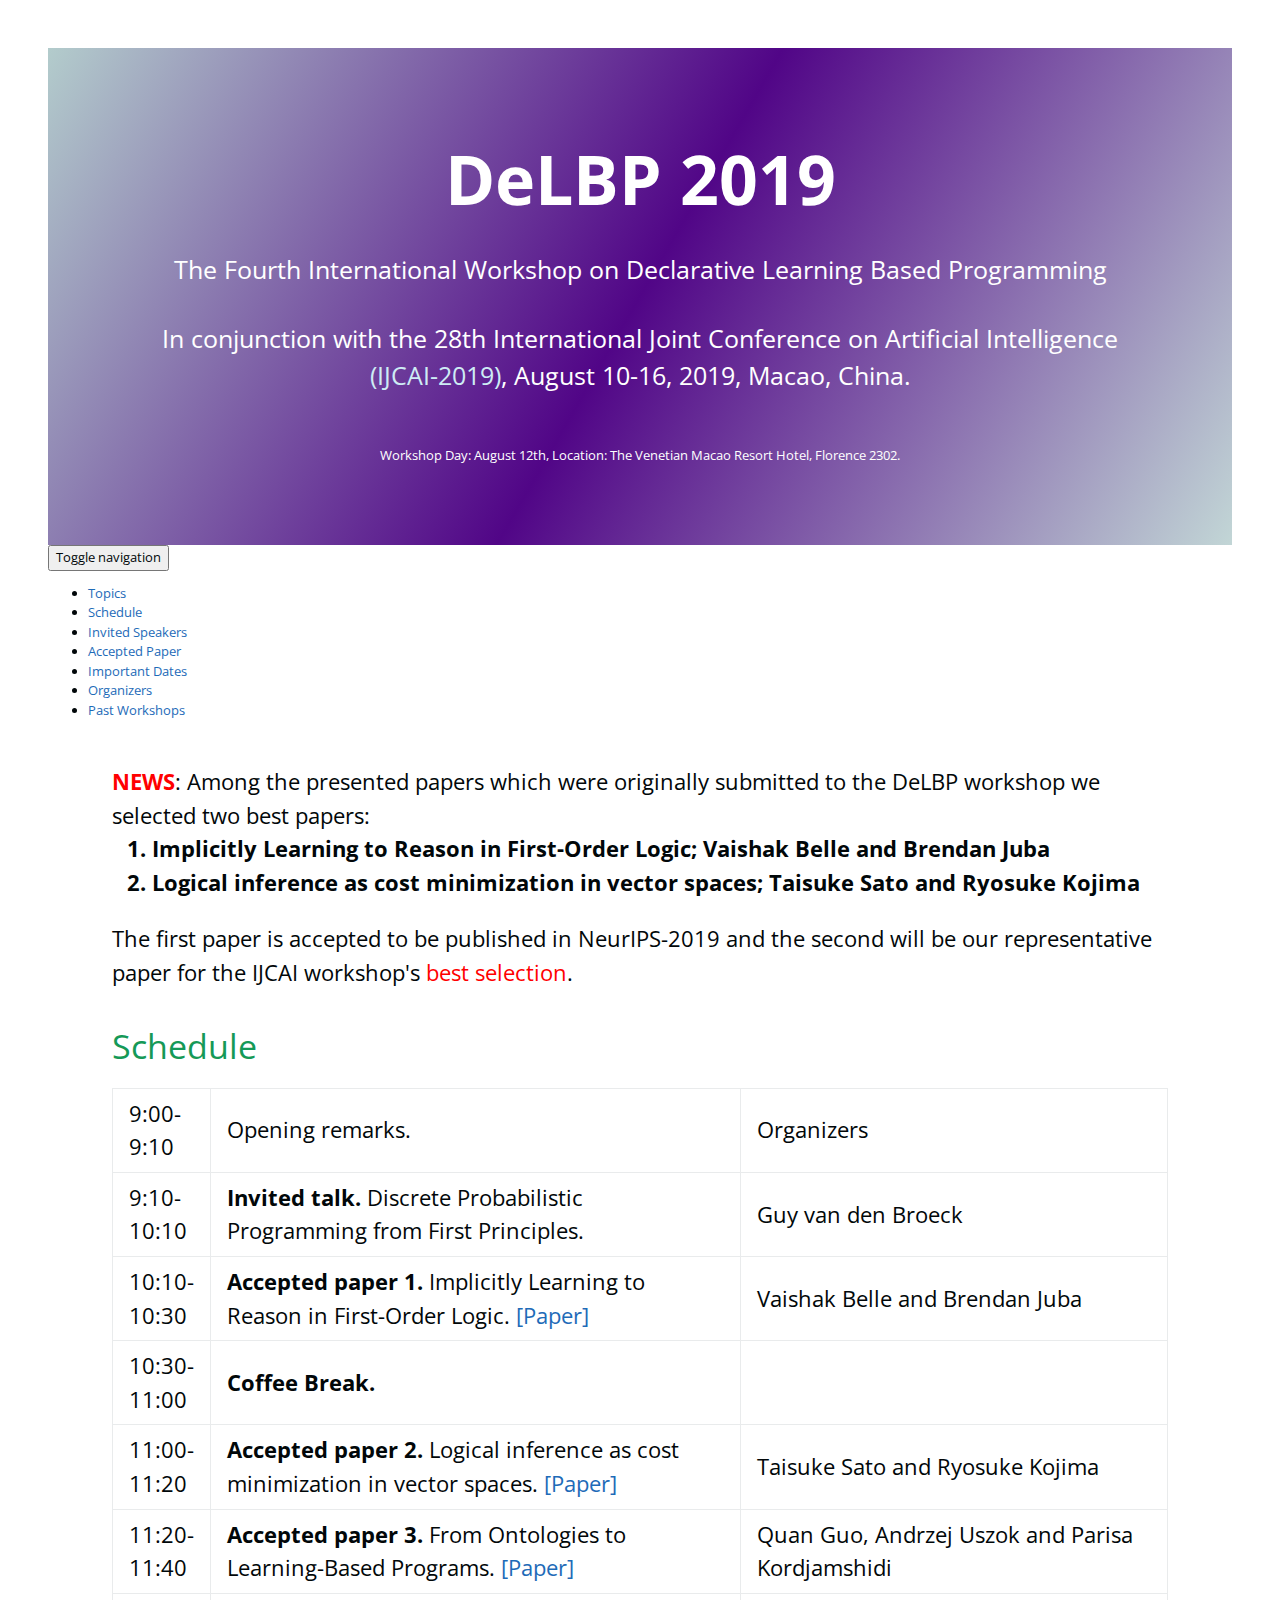
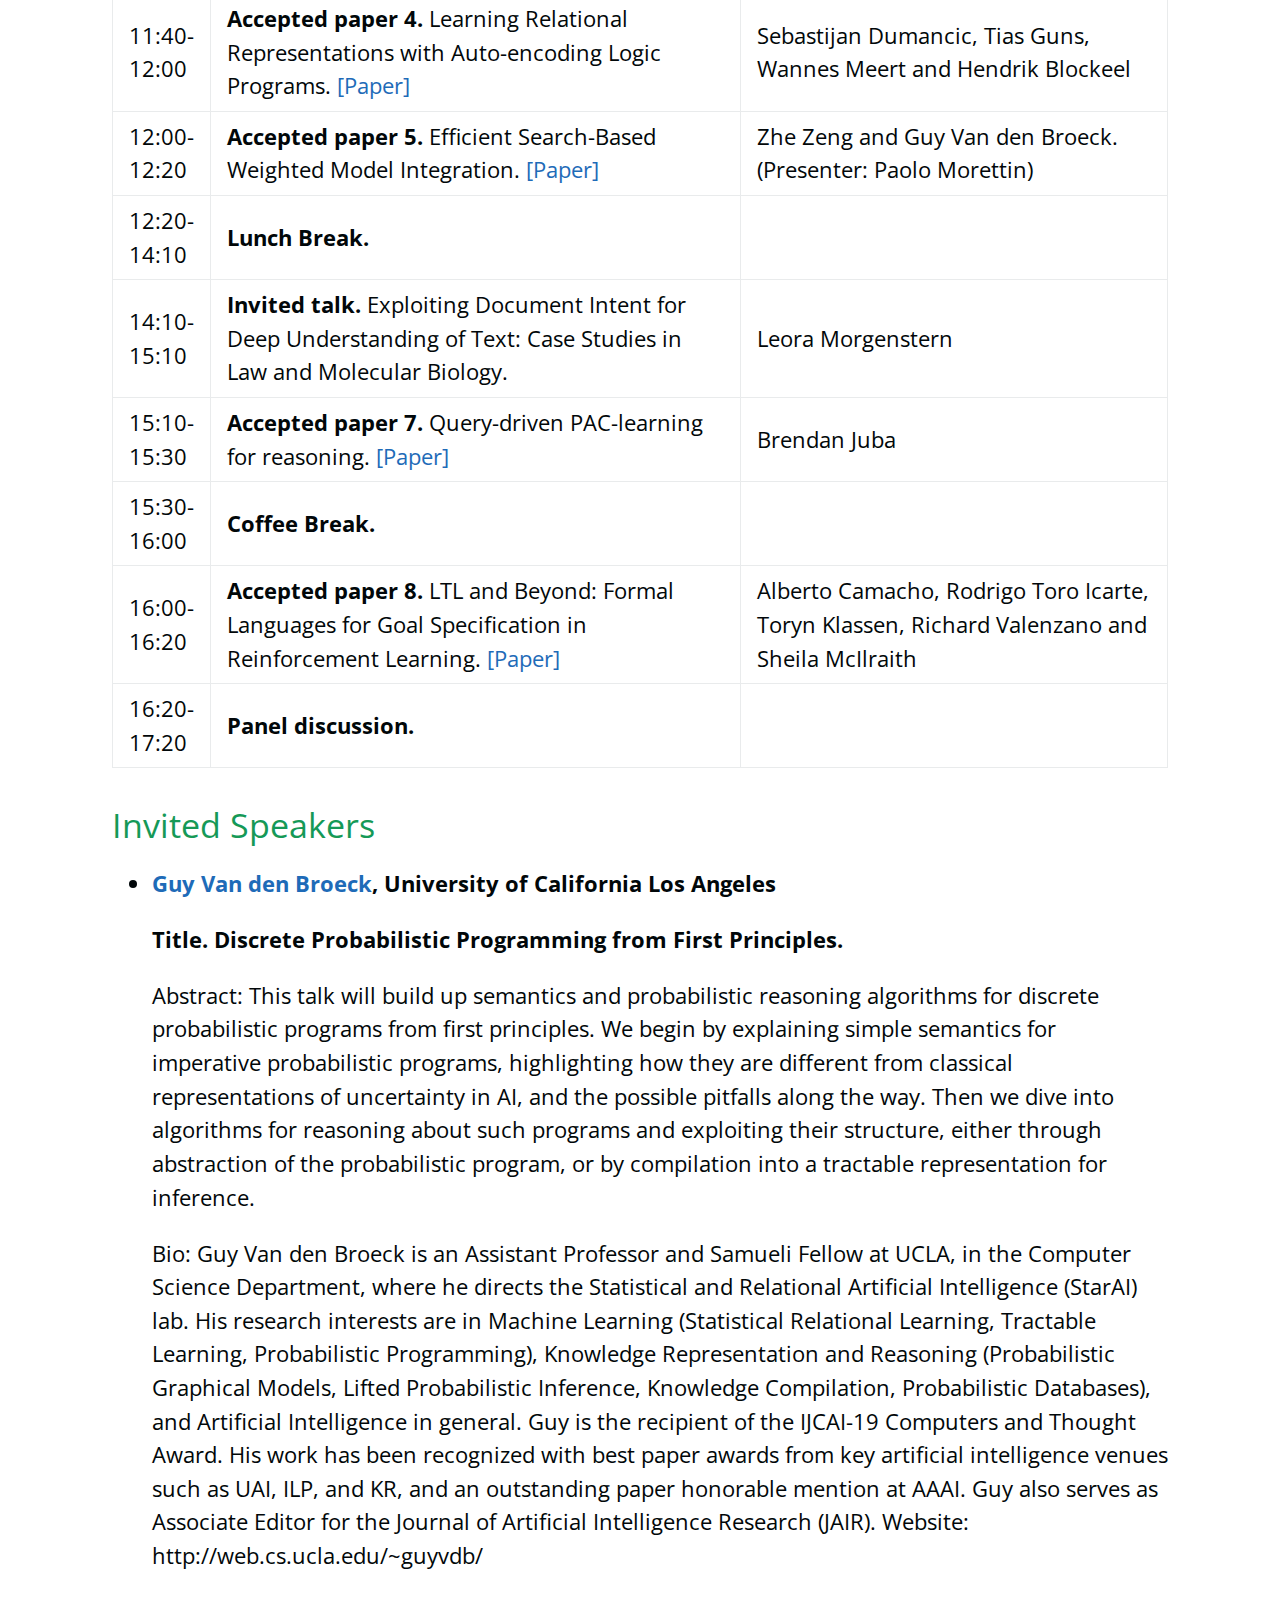
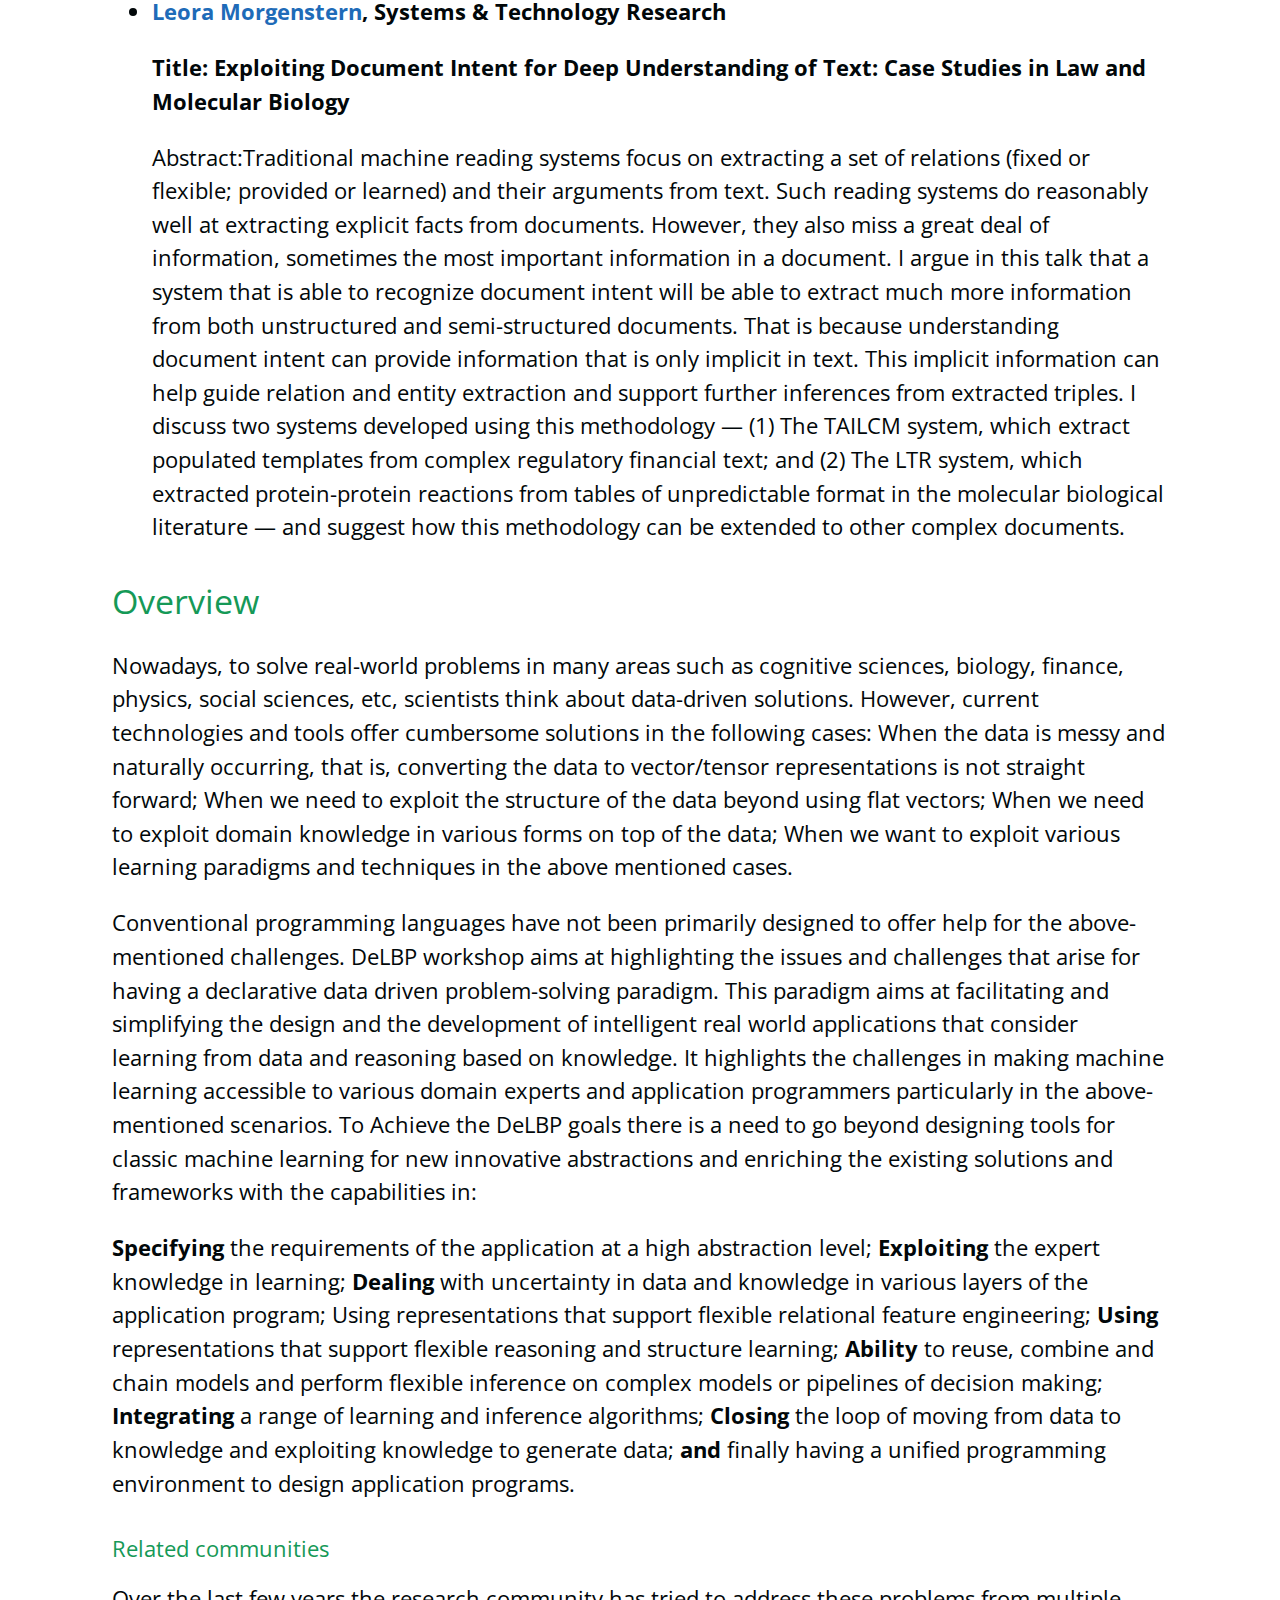
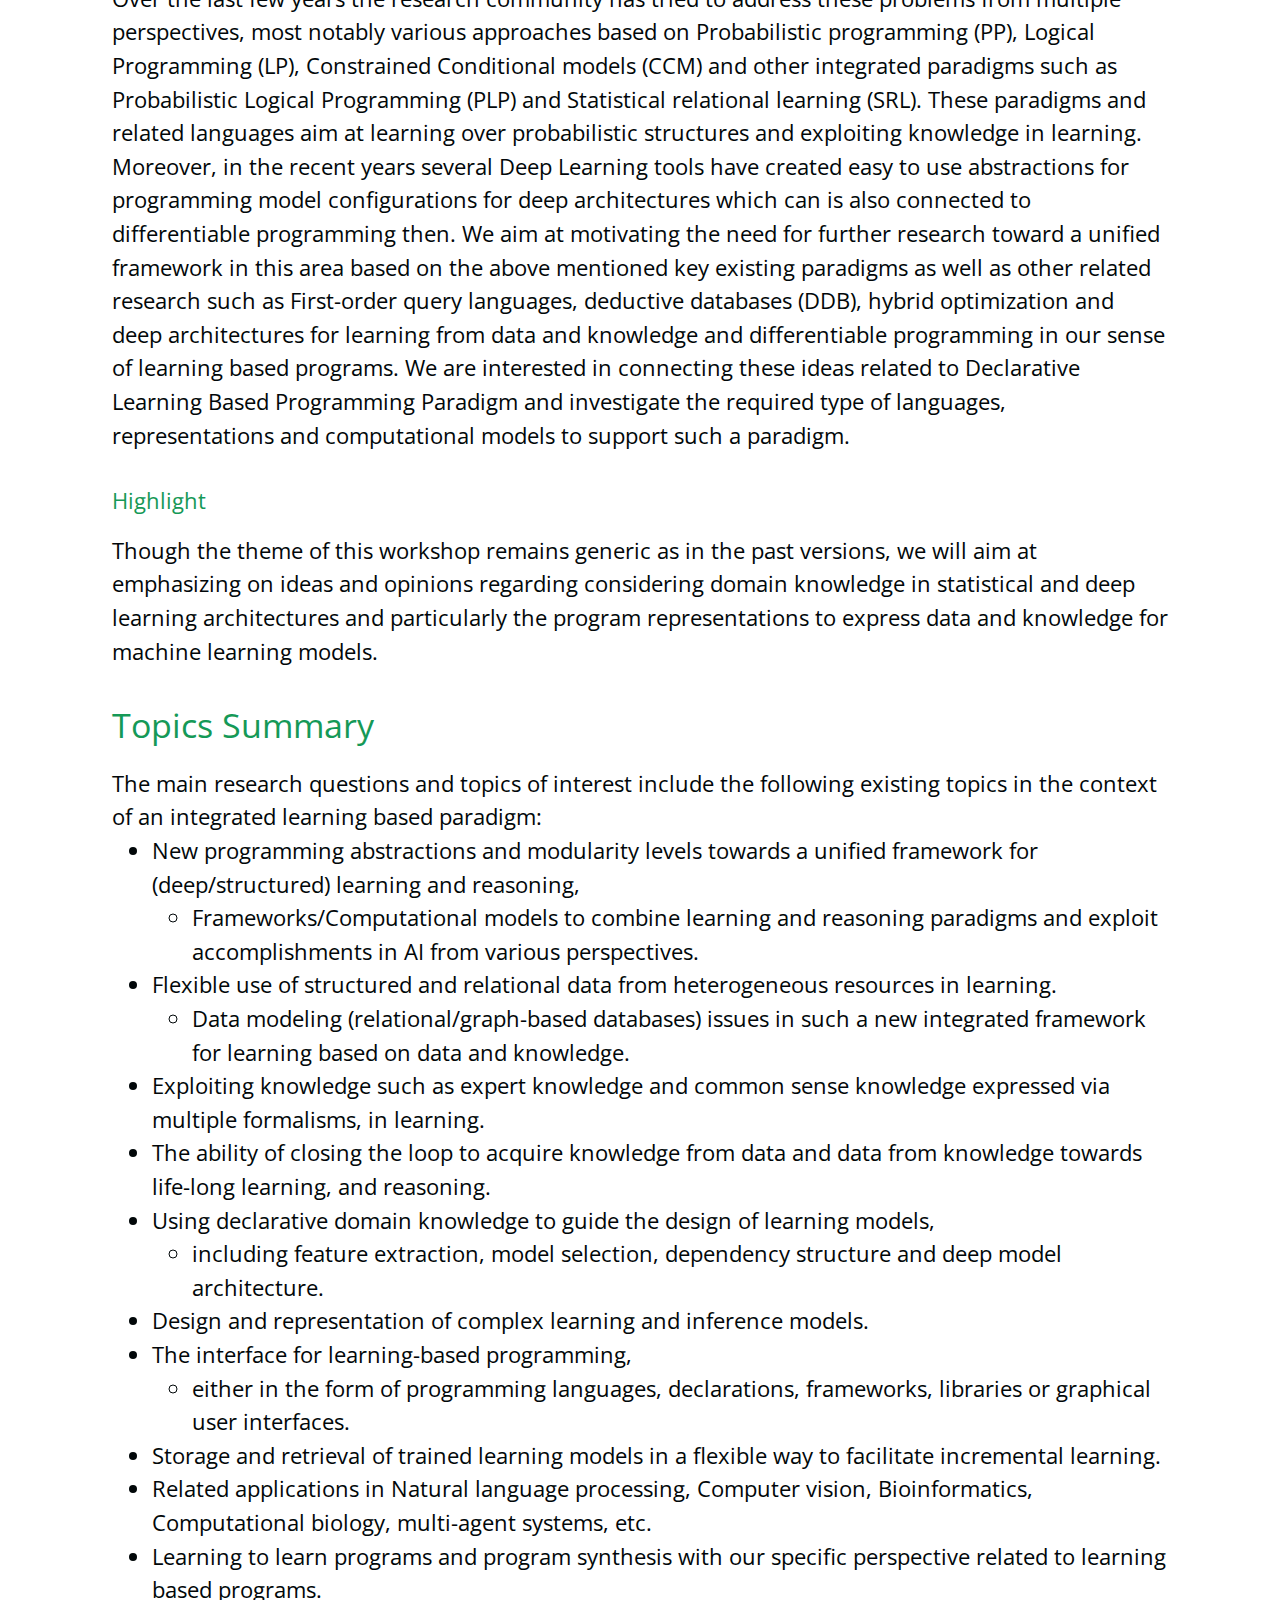
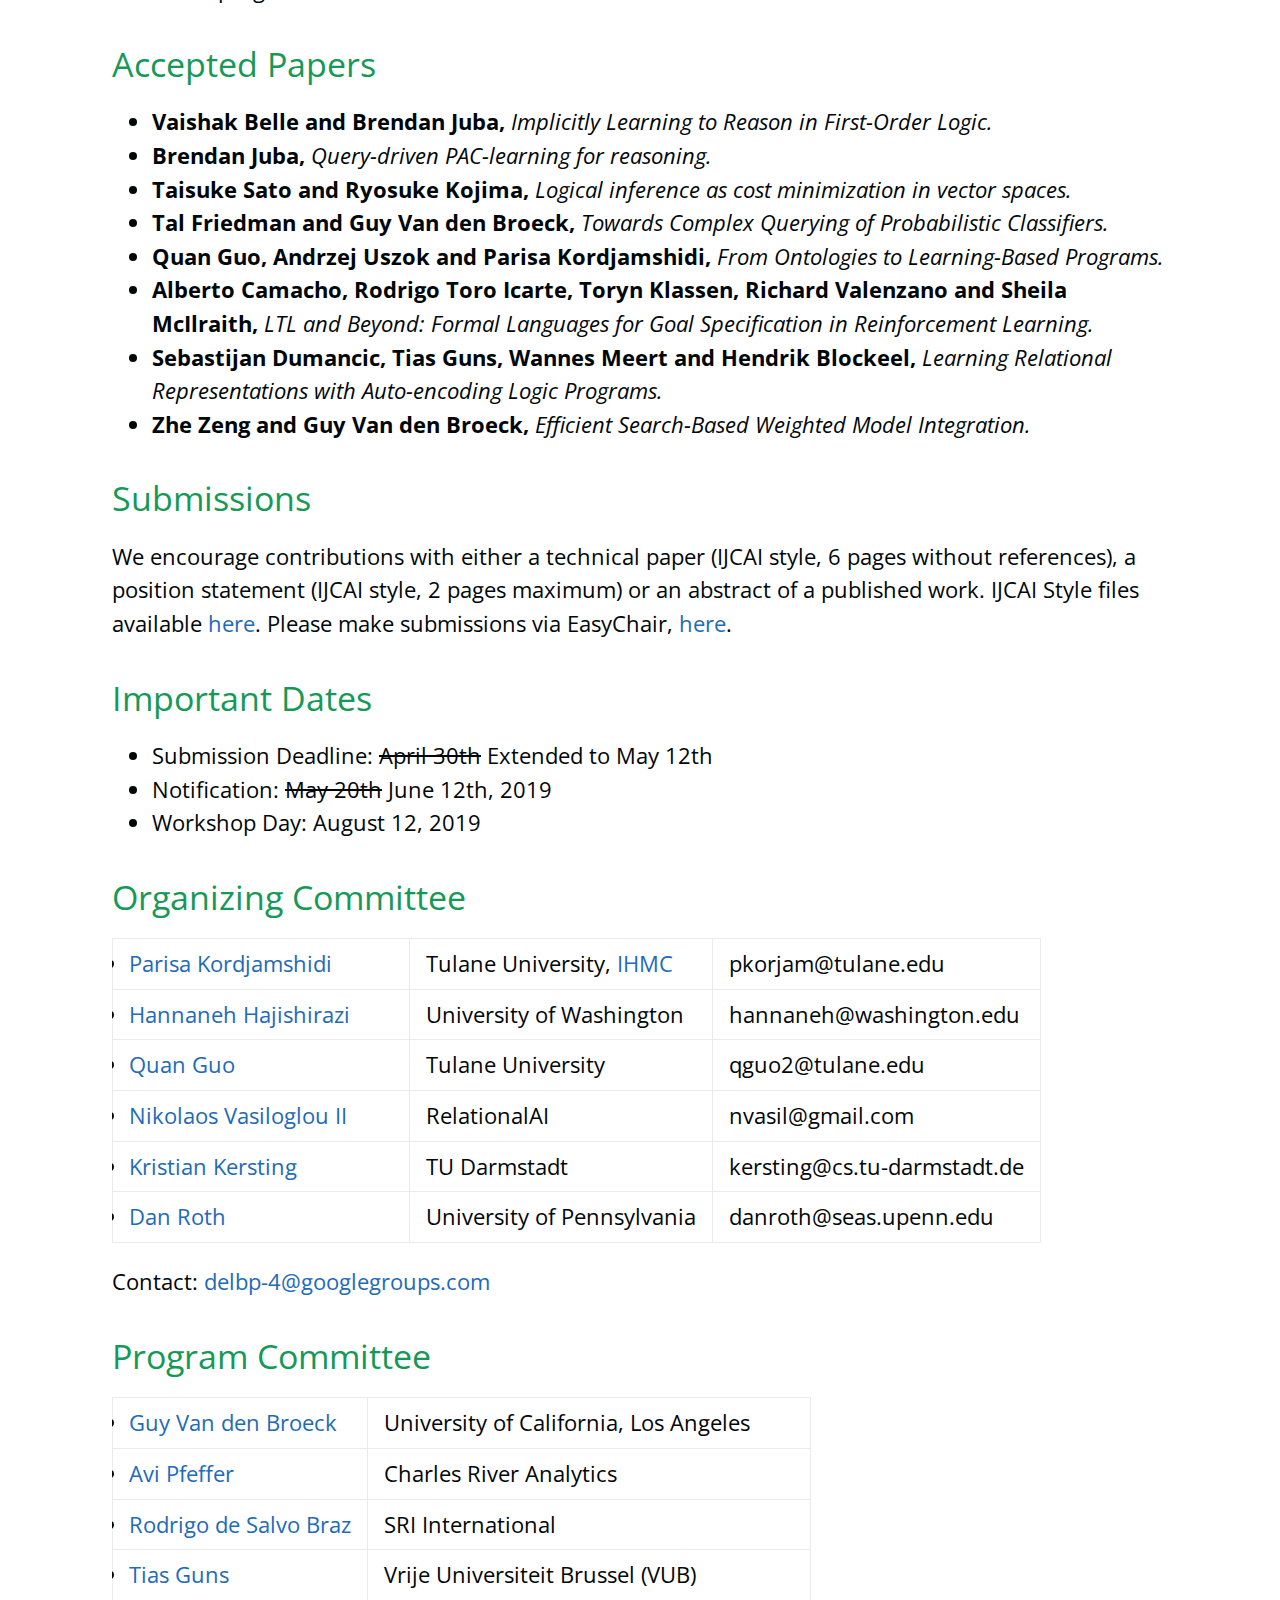
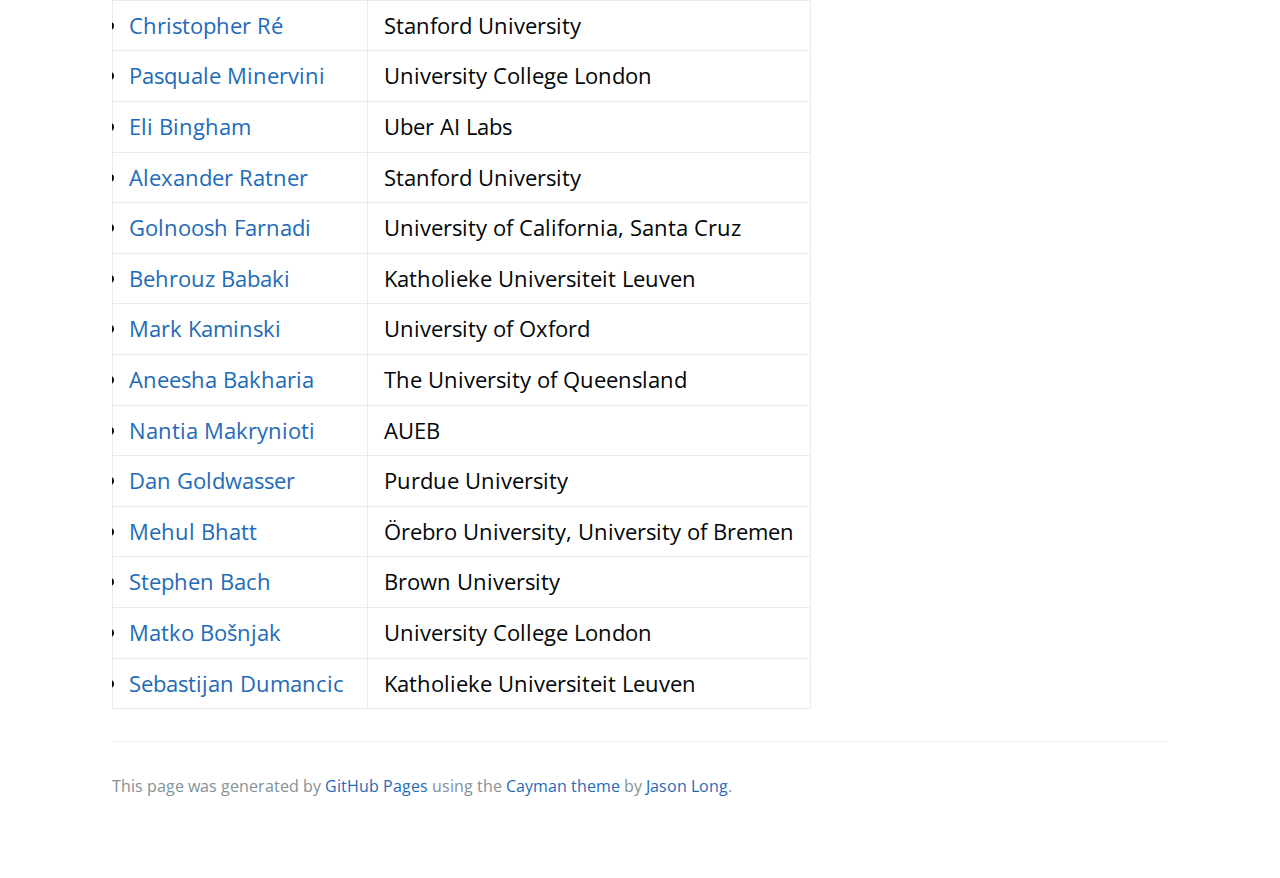
<file: index.html>
<!DOCTYPE html>
<head>
    <meta charset="UTF-8">
    <meta name="viewport" content="width=device-width, initial-scale=1">
    <title>DeLBP 2019</title>
    <link rel="stylesheet" type="text/css" href="stylesheets/normalize.css" media="screen">
    <link href='//fonts.googleapis.com/css?family=Open+Sans:400,700' rel='stylesheet' type='text/css'>
    <link rel="stylesheet"
    href="//maxcdn.bootstrapcdn.com/bootstrap/3.3.6/css/bootstrap.min.css"
    integrity="sha384-1q8mTJOASx8j1Au+a5WDVnPi2lkFfwwEAa8hDDdjZlpLegxhjVME1fgjWPGmkzs7"
    crossorigin="anonymous">
    <link rel="stylesheet" type="text/css" href="stylesheets/stylesheet.css" media="screen">
    <link rel="stylesheet" type="text/css" href="stylesheets/github-light.css" media="screen">
    <!-- Latest compiled and minified CSS -->
</head>
<body>
<section class="page-header">
    <h1 class="project-name">DeLBP 2019</h1>
    <h2 class="project-tagline">The Fourth International Workshop on Declarative Learning Based Programming</h2>
    <h2 class="project-tagline">In conjunction with the 28th International Joint Conference on Artificial Intelligence <a href="https://ijcai19.org">(IJCAI-2019)</a>, August 10-16, 2019, Macao, China.</h2>
<br>
Workshop Day: August 12th,  
Location: The Venetian Macao Resort Hotel, Florence 2302. 
</section>
<section>
  <!-- Static navbar -->
      <nav class="navbar navbar-default">
        <div class="container-fluid">
          <div class="navbar-header">
            <button type="button" class="navbar-toggle collapsed" data-toggle="collapse" data-target="#navbar" aria-expanded="false" aria-controls="navbar">
              <span class="sr-only">Toggle navigation</span>
              <span class="icon-bar"></span>
              <span class="icon-bar"></span>
              <span class="icon-bar"></span>
            </button>
           
          </div>
          <div id="navbar" class="navbar-collapse collapse">
            <ul class="nav navbar-nav">
              <li class="active"><a href="#topics">Topics</a></a></li>
              <li><a href="#schedule">Schedule</a></li>
              <li><a href="#invited-speakers">Invited Speakers</a></li>
	      <!--<li><a href="#submission-info">Submission</a></li>!-->
	      <li><a href="#accepted-papers">Accepted Paper</a></li>
              <li><a href="#important-dates">Important Dates</a></li>
	      <!--li><a href="#demos">Demos</a></li-->
	      <!--li><a href="#panel">Panel</a></li-->
	      <li><a href="#organizers">Organizers</a></li>
              <li><a href="pastWorkshops.html">Past Workshops</a>
            </ul>
            </div><!--/.nav-collapse -->
        </div><!--/.container-fluid -->
      </nav>

</section>


<section class="main-content">

<div>
	<strong style="color:red">NEWS</strong>: Among the presented papers which were originally submitted to the DeLBP workshop we selected two best papers:
	<ol style="font-weight: bold">
		<li>Implicitly Learning to Reason in First-Order Logic; Vaishak Belle and Brendan Juba</li>
		<li>Logical inference as cost minimization in vector spaces; Taisuke Sato and Ryosuke Kojima</li>
	</ol>
	The first paper is accepted to be published in NeurIPS-2019 and the second will be our representative paper for the IJCAI workshop's <span style="color:red">best selection</span>.
</div>

<a id="schedule" class="anchor" href="#schedule" aria-hidden="true"><span class="octicon octicon-link"></span></a><h2>Schedule</h2>

<table class="table" style="width:100%">
    <tr class="info">
        <td width="96px">9:00-9:10</td>
        <td>Opening remarks.</td> 
        <td>Organizers</td>
    </tr>
    <tr class="success">
        <td>9:10-10:10</td>
        <td><strong>Invited talk.</strong> Discrete Probabilistic Programming from First Principles. <!-- <a href="slides/.pptx">[Slides]</a> !--></td>
        <td>Guy van den Broeck</td>
    </tr>
    <tr>
        <td>10:10-10:30</td>
        <td><strong>Accepted paper 1.</strong> Implicitly Learning to Reason in First-Order Logic. <a href="papers/DeLBP-2019_Accepted-1.pdf">[Paper]</a></td>
        <td>Vaishak Belle and Brendan Juba</td>
    </tr>

    <tr class="info">
        <td>10:30-11:00</td>
        <td><strong>Coffee Break.</strong></td> 
        <td> </td>
    </tr>

    <tr>
        <td>11:00-11:20</td>
        <td><strong>Accepted paper 2.</strong> Logical inference as cost minimization in vector spaces. <a href="papers/DeLBP-2019_Accepted-2.pdf">[Paper]</a></td>
        <td>Taisuke Sato and Ryosuke Kojima</td>
    </tr>
    <tr>
        <td>11:20-11:40</td>
        <td><strong>Accepted paper 3.</strong> From Ontologies to Learning-Based Programs. <a href="papers/DeLBP-2019_Accepted-3.pdf">[Paper]</a></td>
        <td>Quan Guo, Andrzej Uszok and Parisa Kordjamshidi</td>
    </tr>
    <tr>
        <td>11:40-12:00</td>
        <td><strong>Accepted paper 4.</strong> Learning Relational Representations with Auto-encoding Logic Programs. <a href="papers/DeLBP-2019_Accepted-4.pdf">[Paper]</a></td>
        <td>Sebastijan Dumancic, Tias Guns, Wannes Meert and Hendrik Blockeel</td>
    </tr>
    <tr>
        <td>12:00-12:20</td>
        <td><strong>Accepted paper 5.</strong> Efficient Search-Based Weighted Model Integration. <a href="papers/DeLBP-2019_Accepted-5.pdf">[Paper]</a></td>
        <td>Zhe Zeng and Guy Van den Broeck. (Presenter: Paolo Morettin)</td>
    </tr>

    <tr class="info">
        <td>12:20-14:10</td>
        <td><strong>Lunch Break.</strong></td> 
        <td> </td>
    </tr>

    <tr class="success">
        <td>14:10-15:10</td>
        <td><strong>Invited talk.</strong> Exploiting Document Intent for Deep Understanding of Text: Case Studies in Law and Molecular Biology. <!-- <a href="slides/.pptx">[Slides]</a> !--></td> 
        <td>Leora Morgenstern</td>
    </tr>
    <tr>
        <td>15:10-15:30</td>
        <td><strong>Accepted paper 7.</strong> Query-driven PAC-learning for reasoning. <a href="papers/DeLBP-2019_Accepted-7.pdf">[Paper]</a></td>
        <td>Brendan Juba</td>
    </tr>
    <tr class="info">
        <td>15:30-16:00</td>
        <td><strong>Coffee Break.</strong></td> 
        <td> </td>
    </tr>

    <tr>
        <td>16:00-16:20</td>
        <td><strong>Accepted paper 8.</strong> LTL and Beyond: Formal Languages for Goal Specification in Reinforcement Learning. <a href="papers/DeLBP-2019_Accepted-8.pdf">[Paper]</a></td>
        <td>Alberto Camacho, Rodrigo Toro Icarte, Toryn Klassen, Richard Valenzano and Sheila McIlraith</td>
    </tr>
    <tr>
        <td>16:20-17:20</td>
        <td><strong>Panel discussion.</strong> </td> 
        <td> </td>
    </tr>
</table>


<a id="invitedSpeakers" class="anchor" href="#invited-speakers" aria-hidden="true"><span class="octicon octicon-link"></span></a>
<h2>Invited Speakers</h2>
<ul>
  <li><strong><a href="https://web.cs.ucla.edu/~guyvdb/">Guy Van den Broeck</a>, University of California Los Angeles</strong></li>
  <p> <strong> Title. Discrete Probabilistic Programming from First Principles. </strong> </p>

<p>Abstract: This talk will build up semantics and probabilistic reasoning algorithms for discrete probabilistic programs from first principles. We begin by explaining simple semantics for imperative probabilistic programs, highlighting how they are different from classical representations of uncertainty in AI, and the possible pitfalls along the way. Then we dive into algorithms for reasoning about such programs and exploiting their structure, either through abstraction of the probabilistic program, or by compilation into a tractable representation for inference.</p>

<p>Bio: Guy Van den Broeck is an Assistant Professor and Samueli Fellow at UCLA, in the Computer Science Department, where he directs the Statistical and Relational Artificial Intelligence (StarAI) lab. His research interests are in Machine Learning (Statistical Relational Learning, Tractable Learning, Probabilistic Programming), Knowledge Representation and Reasoning (Probabilistic Graphical Models, Lifted Probabilistic Inference, Knowledge Compilation, Probabilistic Databases), and Artificial Intelligence in general. Guy is the recipient of the IJCAI-19 Computers and Thought Award. His work has been recognized with best paper awards from key artificial intelligence venues such as UAI, ILP, and KR, and an outstanding paper honorable mention at AAAI. Guy also serves as Associate Editor for the Journal of Artificial Intelligence Research (JAIR). 
Website: http://web.cs.ucla.edu/~guyvdb/</p>



  <li><strong><a href="">Leora Morgenstern</a>, Systems & Technology Research</strong></li>

 <p><strong> Title: Exploiting Document Intent for Deep Understanding of Text: Case Studies in Law and Molecular Biology</strong>

<p>Abstract:Traditional machine reading systems focus on extracting a set of relations (fixed or flexible; provided or learned) and their arguments from text. Such reading systems do reasonably well at extracting explicit facts from documents. However, they also miss a great deal of information, sometimes the most important information in a document. 
I argue in this talk that a system that is able to recognize document intent will be able to extract much more information from both unstructured and semi-structured documents. That is because understanding document intent can provide information that is only implicit in text. This implicit information can help guide relation and entity extraction and support further inferences from extracted triples. 
I discuss two systems developed using this methodology — (1) The TAILCM system, which extract populated templates from complex regulatory financial text; and (2) The LTR system, which extracted protein-protein reactions from tables of unpredictable format in the molecular biological literature — and suggest how this methodology can be extended to other complex documents.
</p>

  <!-- <p> <strong> Title. TBD </strong> </p> !-->
<!--</p> 
<p>
Bio. Sebastian Riedel is a reader in Natural Language Processing and Machine Learning at the University College London (UCL), where he is leading the Machine Reading lab. He is also the head of research at Bloomsbury AI and an Allen Distinguished Investigator. He works in the intersection of Natural Language Processing and Machine Learning, and focuses on teaching machines how to read and reason. He was educated in Hamburg-Harburg (Dipl. Ing) and Edinburgh (MSc., PhD), and worked at the University of Massachusetts Amherst and Tokyo University before joining UCL.
</p>

  <li><strong><a
  href="http://www.cs.cmu.edu/~wcohen/">William Cohen</a>, Carnegie Mellon University</strong></li>
<p> <strong> Probabilistic Logics and Declarative Statistical Learning </strong>

<p>Abstract. TensorLog is a simple probabilistic first-order logic in which logical
queries can be compiled into differentiable functions in a neural
network infrastructure, such as Tensorflow or Theano. This leads to a
close integration of probabilistic logical reasoning with
deep-learning infrastructure: in particular, it enables
high-performance deep learning frameworks to be used for learning the
parameters of a probabilistic logic.  We show how TensorLog's
integration with deep learners allows one to express logical
constraints on learning for tasks such as question-answering against a
knowledge base and semi-supervised learning for network data.
</p>
<p>
Bio. William Cohen received his bachelor's degree in Computer Science from Duke University in 1984, and a PhD in Computer Science from Rutgers University in 1990. From 1990 to 2000 Dr. Cohen worked at AT&T Bell Labs and later AT&T Labs-Research, and from April 2000 to May 2002 Dr. Cohen worked at Whizbang Labs, a company specializing in extracting information from the web. Dr. Cohen is a past president of the International Machine Learning Society. In the past he has also served as an action editor for the the AI and Machine Learning series of books published by Morgan Claypool, for the journal Machine Learning, the journal Artificial Intelligence, the Journal of Machine Learning Research, and the Journal of Artificial Intelligence Research. He was General Chair for the 2008 International Machine Learning Conference, held July 6-9 at the University of Helsinki, in Finland; Program Co-Chair of the 2006 International Machine Learning Conference; and Co-Chair of the 1994 International Machine Learning Conference. Dr. Cohen was also the co-Chair for the 3rd Int'l AAAI Conference on Weblogs and Social Media, which was held May 17-20, 2009 in San Jose, and was the co-Program Chair for the 4rd Int'l AAAI Conference on Weblogs and Social Media. He is a AAAI Fellow, and was a winner of the 2008 the SIGMOD "Test of Time" Award for the most influential SIGMOD paper of 1998, and the 2014 SIGIR "Test of Time" Award for the most influential SIGIR paper of 2002-2004.
 </p>
 <li><strong> <a href="">Avi Pfeffer</a>, Charles River Analytics</strong></li> 


<strong> Scruff: A Deep Probabilistic Cognitive Architecture </strong>
 
<p>Abstract. Probabilistic programming is able to build rich models of systems that combine prior knowledge with the ability to learn from data. One of the reasons for the success of deep learning is the ability to discover hidden features of the domain through complex multi-layered, nonlinear functions; another reason is the ability to learn and reason effectively about these functions in a scalable way. Our goal is to develop generative probabilistic programs that have the same properties. 
 
Recent trends in cognitive science view perception and action in a unified framework based on downward prediction using a generative probabilistic model and upward propagation of errors. Scruff is intended to be a probabilistic programming cognitive architecture based on this idea. Scruff provides many different mechanisms for accomplishing intelligent behavior, all within a neat generative probabilistic framework. Scruff uses Haskell’s rich type system to create a library of models, where each kind of model is able to support certain kinds of inference efficiently. The type system ensures that only compatible models can be linked together. Current mechanisms include learning parameters via gradient ascent backpropagation (as in deep neural networks), reinforcement learning to perform inference, conditioning on various kinds of evidence, and different ways of computing probabilities. Using Scruff, we are exploring a range of new kinds of deep models, such as deep noisy-or networks, deep probabilistic context free grammars, and deep conditional linear Guassian networks.</p>
<p>
  Bio. Dr. Avi Pfeffer is Chief Scientist at Charles River Analytics. Dr. Pfeffer is a leading researcher on a variety of computational intelligence techniques including probabilistic reasoning, machine learning, and computational game theory. Dr. Pfeffer has developed numerous innovative probabilistic representation and reasoning frameworks, such as probabilistic programming, which enables the development of probabilistic models using the full power of programming languages, and statistical relational learning, which provides the ability to combine probabilistic and relational reasoning. He is the lead developer of Charles River Analytics’ Figaro probabilistic programming language. As an Associate Professor at Harvard, he developed IBAL, the first general-purpose probabilistic programming language. While at Harvard, he also produced systems for representing, reasoning about, and learning the beliefs, preferences, and decision-making strategies of people in strategic situations. Prior to joining Harvard, he invented object-oriented Bayesian networks and probabilistic relational models, which form the foundation of the field of statistical relational learning. Dr. Pfeffer serves as Action Editor of the Journal of Machine Learning Research and served as Associate Editor of Artificial Intelligence Journal and as Program Chair of the Conference on Uncertainty in Artificial Intelligence. He has published many journal and conference articles and is the author of a text on probabilistic programming. Dr. Pfeffer received his Ph.D. in computer science from Stanford University and his B.A. in computer science from the University of California, Berkeley.
 
</p>
<li> <strong> <a href="">Eli Bingham,</a> Uber AI Labs </strong></li>  

<strong>Pyro: Programmable Probabilistic Programming with Python and PyTorch </strong>
<p>
  Abstract. Most structured probabilistic models in modern AI research are still implemented from scratch as one-off systems, slowing their development and limiting their scope and extensibility.  Universal probabilistic programming languages promise to reduce this burden, but are challenged in practice by more advanced models that often require high-performance inference engines that can be heavily modified in model-specific ways.  We present Pyro, a probabilistic programming language embedded in Python designed to enable such flexibility.  To scale to large datasets and high-dimensional models, Pyro leverages stochastic variational inference algorithms and probability distributions built on top of PyTorch, a modern deep learning framework.  To accommodate complex or model-specific algorithmic behavior, Pyro leverages Poutine, a library of composable building blocks for modifying the behavior of probabilistic programs.  We show that these two features make it possible to use Pyro to successfully implement a range of deep probabilistic models, including Attend-Infer-Repeat (AIR), a recursively structured generative model of images.
  </p>
<p> Bio. Eli Bingham is a research scientist at Uber AI Labs, where he is one of the core developers of the probabilistic programming language Pyro.  He was previously an early employee and research scientist at Geometric Intelligence, which became Uber AI Labs, and a PhD student at NYU.</p>
  </ul>

<a id="accepted-papers" class="anchor" href="#accepted-papers" aria-hidden="true"><span class="octicon octicon-link"></span></a><h2>Invited Papers</h2>
<ul>
 <li> <strong>Alex Ratner, Stephen H. Bach, Henry Ehrenberg, Jason Fries, Sen Wu, Christopher Ré,</strong><em> Snorkel: Rapid Training Data Creation with Weak Supervision.</em></li>
 </ul>
 <a id="accepted-papers" class="anchor" href="#accepted-papers" aria-hidden="true"><span class="octicon octicon-link"></span></a><h2>Accepted Papers</h2>

<ul>
<li>
<strong> 
Golnoosh Farnadi, Behrouz Babaki and Lise Getoor,</strong><em> Fairness-aware Relational Learning and Inference.</em> </li>

<li> <strong>Michelangelo Diligenti, Soumali Roychowdhury and Marco Gori,</strong><em> Image Classification Using Deep Learning and Prior Knowledge.</em>
</li>
 
-->

</ul>

<h2>Overview</h2>

<p>Nowadays, to solve real-world problems in many areas such as cognitive sciences, biology, finance,  physics, social sciences, etc,  scientists think about data-driven solutions. However, current technologies and tools offer cumbersome solutions in the following cases: When the data is messy and naturally occurring, that is, converting the data to vector/tensor representations is not straight forward; When we need to exploit the structure of the data beyond  using flat vectors;  When we need to exploit domain knowledge in various forms on top of the data; When we want to exploit various learning  paradigms and techniques in the above mentioned cases.</p>

<p>Conventional programming languages have not been primarily designed to offer help for the above-mentioned challenges. DeLBP workshop aims at highlighting the issues and challenges that arise for having a declarative data driven problem-solving paradigm. This paradigm aims at facilitating and simplifying the design and the development of intelligent real world applications that consider learning from data and reasoning based on knowledge.  It highlights the challenges in making machine learning accessible to various domain experts and application programmers particularly in the above-mentioned scenarios. To Achieve the DeLBP goals there is a need to go beyond designing tools for classic machine learning for  new innovative abstractions and enriching the existing solutions and frameworks with the capabilities in: 
</p>
<p>
<strong>Specifying </strong> the requirements of the application at a high abstraction level; 
<strong>Exploiting</strong> the expert knowledge in learning;
<strong>Dealing</strong> with uncertainty in data and knowledge in various layers of the application program; Using representations that support flexible relational feature engineering; 
<strong>Using</strong> representations that support flexible reasoning and structure learning; 
<strong>Ability</strong> to reuse, combine and chain models and perform flexible inference on complex models or pipelines of decision making;
<strong>Integrating</strong> a range of learning and inference algorithms; 
<strong>Closing</strong> the loop of moving from data to knowledge and exploiting knowledge to generate data; <strong>and</strong> finally having a unified programming environment to design application programs. 
</p>
<p>
<h4>Related communities</h4> 
Over the last few years the research community has tried to address these problems from multiple perspectives, most notably various approaches based on Probabilistic programming (PP), Logical Programming (LP), Constrained Conditional models (CCM) and other integrated paradigms such as Probabilistic Logical Programming (PLP) and Statistical relational learning (SRL). These paradigms  and related languages aim at learning over probabilistic structures and exploiting knowledge in learning. Moreover, in the recent years several Deep Learning tools have created easy to use abstractions for programming model configurations for deep architectures which can is also connected to differentiable programming then.
We aim at motivating the need for further research toward a unified framework in this area based on the above mentioned key existing paradigms as well as other related research such as First-order query languages, deductive databases (DDB), hybrid optimization and deep architectures for learning from data and knowledge and differentiable programming in our sense of learning based programs. We are interested in connecting these ideas related to Declarative Learning Based Programming Paradigm and investigate the required type of languages, representations and computational models to support such a paradigm. </p>

<h4>Highlight</h4>
Though the theme of this workshop remains generic as in the past versions, we will aim at emphasizing on ideas and opinions regarding considering domain knowledge in statistical and deep learning architectures and particularly the program representations to express data and knowledge for machine learning models.  

<a id="topics" class="anchor" href="#topics" aria-hidden="true"><span class="octicon octicon-link"></span></a><h2>Topics Summary</h2>

 The main research questions and topics of interest include the following existing topics in the context of an integrated learning based paradigm:

<ul>
<li>New programming abstractions and modularity levels towards a unified framework for (deep/structured) learning and reasoning,</li>
<ul><li>Frameworks/Computational models to combine learning and reasoning paradigms and exploit  accomplishments in AI from various perspectives.</li></ul>
<li>Flexible use of structured and relational data from heterogeneous resources in learning.
<ul><li>Data modeling (relational/graph-based databases) issues in such a new integrated framework for learning based on data and knowledge.</li></ul>
<li>Exploiting knowledge such as expert knowledge and common sense knowledge expressed via multiple formalisms, in learning.
<li>The ability of closing the loop to acquire knowledge from data and data from knowledge towards  life-long learning, and reasoning.
<li>Using declarative domain knowledge to guide the design of learning models, 
<ul><li>including feature extraction, model selection, dependency structure and deep model architecture.</li></ul>
<!--<li>Automation of hyper-parameter tuning.-->

<li>Design and representation of complex learning and inference models.
<li>The interface for learning-based programming,
<ul> <li>either in the form of programming languages, declarations, frameworks, libraries or graphical user interfaces. </li></ul>
<li> Storage and retrieval of trained learning models in a flexible way to facilitate incremental learning.   
<li>Related applications in Natural language processing, Computer vision, Bioinformatics, Computational biology, multi-agent systems, etc. 
<li> Learning to learn programs and program synthesis with our specific perspective related to learning based programs. </li>  
</ul>


<a id="accepted-papers" class="anchor" href="#accepted-papers" aria-hidden="true"><span class="octicon octicon-link"></span></a>
<h2>Accepted Papers</h2>

<ul>
  <li><strong>Vaishak Belle and Brendan Juba,</strong> <em>Implicitly Learning to Reason in First-Order Logic.</em></li>
  <li><strong>Brendan Juba,</strong> <em>Query-driven PAC-learning for reasoning.</em></li>
  <li><strong>Taisuke Sato and Ryosuke Kojima,</strong> <em>Logical inference as cost minimization in vector spaces.</em></li>
  <li><strong>Tal Friedman and Guy Van den Broeck,</strong> <em>Towards Complex Querying of Probabilistic Classifiers.</em></li>
  <li><strong>Quan Guo, Andrzej Uszok and Parisa Kordjamshidi,</strong> <em>From Ontologies to Learning-Based Programs.</em></li>
  <li><strong>Alberto Camacho, Rodrigo Toro Icarte, Toryn Klassen, Richard Valenzano and Sheila McIlraith,</strong> <em>LTL and Beyond: Formal Languages for Goal Specification in Reinforcement Learning.</em></li>
  <li><strong>Sebastijan Dumancic, Tias Guns, Wannes Meert and Hendrik Blockeel,</strong> <em>Learning Relational Representations with Auto-encoding Logic Programs.</em></li>
  <li><strong>Zhe Zeng and Guy Van den Broeck,</strong> <em>Efficient Search-Based Weighted Model Integration.</em></li>
</ul>

<a id="submission-info" class="anchor" href="#submission-info" aria-hidden="true"><span class="octicon octicon-link"></span></a>
<h2>Submissions</h2>

We encourage contributions with either a technical paper (IJCAI style, 6 pages without references), a position statement (IJCAI style, 2 pages maximum) or an abstract of a published work. IJCAI Style files available <a href="https://www.ijcai.org/authors_kit">here</a>. Please make submissions via EasyChair, <a href="https://easychair.org/conferences/?conf=delbp2019">here</a>.


<a id="important-dates" class="anchor" href="#important-dates" aria-hidden="true"><span class="octicon octicon-link"></span></a>
<h2>Important Dates</h2>
<ul>
  <li>Submission Deadline: <strike>April 30th</strike> <emph>Extended to May 12th</emph></li>
  <li>Notification: <strike>May 20th</strike> June 12th, 2019</li>
  <li>Workshop Day: August 12, 2019</li>
</ul>

<a id="organizers" class="anchor" href="#organizers" aria-hidden="true"><span class="octicon octicon-link"></span></a>
<h2>Organizing Committee</h2>

<table cellspacing="0" cellpadding="0" style="width:100%">
<tr>
  <td width="32%"><li><a href="http://www.cs.tulane.edu/%7Epkordjam/">Parisa Kordjamshidi</a></li></td>
  <td>Tulane University, <a href="https://www.ihmc.us">IHMC</a></td>
  <td> pkorjam@tulane.edu</td>
</tr>
<tr>
  <td><li><a href="">Hannaneh Hajishirazi</a></li></td>
  <td>University of Washington</td>
  <td>hannaneh@washington.edu</td> 
</tr>
<tr>
  <td><li><a href="http://guoquan.net">Quan Guo</a></li></td>
  <td>Tulane University</td>
  <td>qguo2@tulane.edu</td>
</tr>
 <tr>
<td><li><a href=""> Nikolaos Vasiloglou II</a> </li></td> <td>RelationalAI</td>
 <td>nvasil@gmail.com</td> 
 </tr>
 <tr> <td><li><a href="http://www-ai.cs.uni-dortmund.de/PERSONAL/kersting.html"> Kristian Kersting </a></li></td> 
<td>TU Darmstadt</td> 
<td>kersting@cs.tu-darmstadt.de</td>
</tr>
<tr>
<td><li><a href="http://l2r.cs.uiuc.edu/">Dan Roth</a></li></td>
<td>University of Pennsylvania</td>
<td>danroth@seas.upenn.edu</td>
</tr>
</table>

<p>Contact: <a href="mailto:delbp-4@googlegroups.com?Subject=DeLBP" target="_top">delbp-4@googlegroups.com</a></p>

<a id="program-commitee" class="anchor" href="#program-commitee" aria-hidden="true"><span class="octicon octicon-link"></span></a>

<h2>Program Committee</h2>
	
<table cellspacing="0" cellpadding="0" float="left">
<tr>
	<td><li><a href="https://web.cs.ucla.edu/~guyvdb/">Guy Van den Broeck</a></li></td>
	<td>University of California, Los Angeles</td>
</tr>
<tr>
	<td><li><a href="">Avi Pfeffer</a></li></td>
	<td>Charles River Analytics</td>
</tr>
<tr>
	<td><li><a href="http://www.ai.sri.com/%7Ebraz/">Rodrigo de Salvo Braz</a></li></td>
	<td>SRI International</td>
</tr>
<tr>	
	<td><li><a href="">Tias Guns</a></li></td>	
	<td>Vrije Universiteit Brussel (VUB)</td>	
</tr>
<tr>
	<td><li><a href="https://cs.stanford.edu/~chrismre/">Christopher Ré</a></li></td>
	<td>Stanford University</td>
</tr>
<tr>
	<td><li><a href="">Pasquale Minervini</a></li></td>
	<td>University College London</td>
</tr>
<tr>
	<td><li><a href="">Eli Bingham</a></li></td>
	<td>Uber AI Labs</td>
</tr>
<tr>
	<td><li><a href="https://ajratner.github.io/">Alexander Ratner</a></li></td>
	<td>Stanford University</td>
</tr>
<tr>
	<td><li><a href="">Golnoosh Farnadi</a></li></td>
	<td>University of California, Santa Cruz</td>
</tr>
<tr>
	<td><li><a href="">Behrouz Babaki</a></li></td>
	<td>Katholieke Universiteit Leuven</td>
</tr>
<tr>	
	<td><li><a href="">Mark Kaminski</a></li></td>	
	<td>University of Oxford</td>	
</tr>
<tr>
	<td><li><a href="">Aneesha Bakharia</a></li></td>
	<td>The University of Queensland</td>
</tr>
<tr>
	<td><li><a href="">Nantia Makrynioti</a></li></td>
	<td>AUEB</td>
</tr>
<tr>	
	<td><li><a href="">Dan Goldwasser</a></li></td>	
	<td>Purdue University</td>	
</tr>
<tr>
	<td><li><a href="">Mehul Bhatt</a></li></td>
	<td>Örebro University, University of Bremen</td>
</tr>
<tr>	
	<td><li><a href="">Stephen Bach</a></li></td>	
	<td>Brown University</td>	
</tr>
<tr>
	<td><li><a href="">Matko Bošnjak</a></li></td>
	<td>University College London</td>
</tr>
<tr>
	<td><li><a href="">Sebastijan Dumancic</a></li></td>
	<td>Katholieke Universiteit Leuven</td>
</tr>
</table>
<!--<div>
<table cellspacing="0" cellpadding="0" float="left">
<tr>
<td width="45%">
<li><a href="http://people.cs.kuleuven.be/%7Eguy.vandenbroeck/">Guy
  Van den Broeck</a> </td> <td>University of California, Los Angeles</td></li>
  </tr>
 <tr>
<td><li>Nikolaos Vasiloglou</td><td>Ismion Inc</li></td>
</tr>
  <tr>
<td><li><a href="http://sameersingh.org">Sameer Singh</a></td><td> University of California, Irvine </td></li>
</tr>
<tr>
<td>
<li><a href="http://www.ai.sri.com/%7Ebraz/">Rodrigo de Salvo Braz</a></td><td> SRI International</td></li>
</tr>
<tr>
<td><li>Tias Guns</td><td>Vrije University of Brussels</li></td>
</tr>
<tr>
<td width="47%">
<li> Christos Christodoulopoulos</td> <td>Amazon Cambridge, UK</li></td>
</tr>
<tr>
<td><li>William Wang</td><td>University of California, Santa Barbara</li></td>
</tr>
<tr>
<td><li>Martin Mladenov</td><td>Technical University of Dortmund</li></td>
</tr>
<tr>
<td><li>Kai-Wei Chang</td><td> University of California, Los Angeles</li></td>
</tr>
<tr>
<td><li>Umar Manzoor</td><td> Tulane University</li></td>
</tr>
<tr>
<td><li>Mark Kaminski</td><td> University of Oxford</li></td>
</tr>
<tr>
<td><li>Avi Pfeffer</td><td>Charles River Analytics</li></td>
</tr>
</table>
<p>
<table style="display: inline-block; border: 0;align-content: center;">
<tr>
<td><img style="width: 130px; display: block; height: auto;" src="ihmc_logo.png"></a></td></tr>
</table>
</div>
<!--<a href="https://www.ihmc.us"><img style="width: 140px; height: auto;" src="AS-267480109387779@1440783635465_l.jpeg" align="right"></a>-->

<footer class="site-footer">

        <span class="site-footer-credits">This page was generated by <a href="https://pages.github.com">GitHub Pages</a> using the <a href="https://github.com/jasonlong/cayman-theme">Cayman theme</a> by <a href="https://twitter.com/jasonlong">Jason Long</a>.</span>
      </footer>

    </section>

<!-- Start of StatCounter Code for Default Guide -->
<script type="text/javascript">
var sc_project=11083511; 
var sc_invisible=1; 
var sc_security="2f97c6cf"; 
var scJsHost = (("https:" == document.location.protocol) ?
"https://secure." : "http://www.");
document.write("<sc"+"ript type='text/javascript' src='" +
scJsHost+
"statcounter.com/counter/counter.js'></"+"script>");
</script>
<noscript><div class="statcounter"><a title="web analytics"
href="http://statcounter.com/" target="_blank"><img
class="statcounter"
src="//c.statcounter.com/11083511/0/2f97c6cf/1/" alt="web
analytics"></a></div></noscript>
<!-- End of StatCounter Code for Default Guide -->
</body>
</html>
</file>
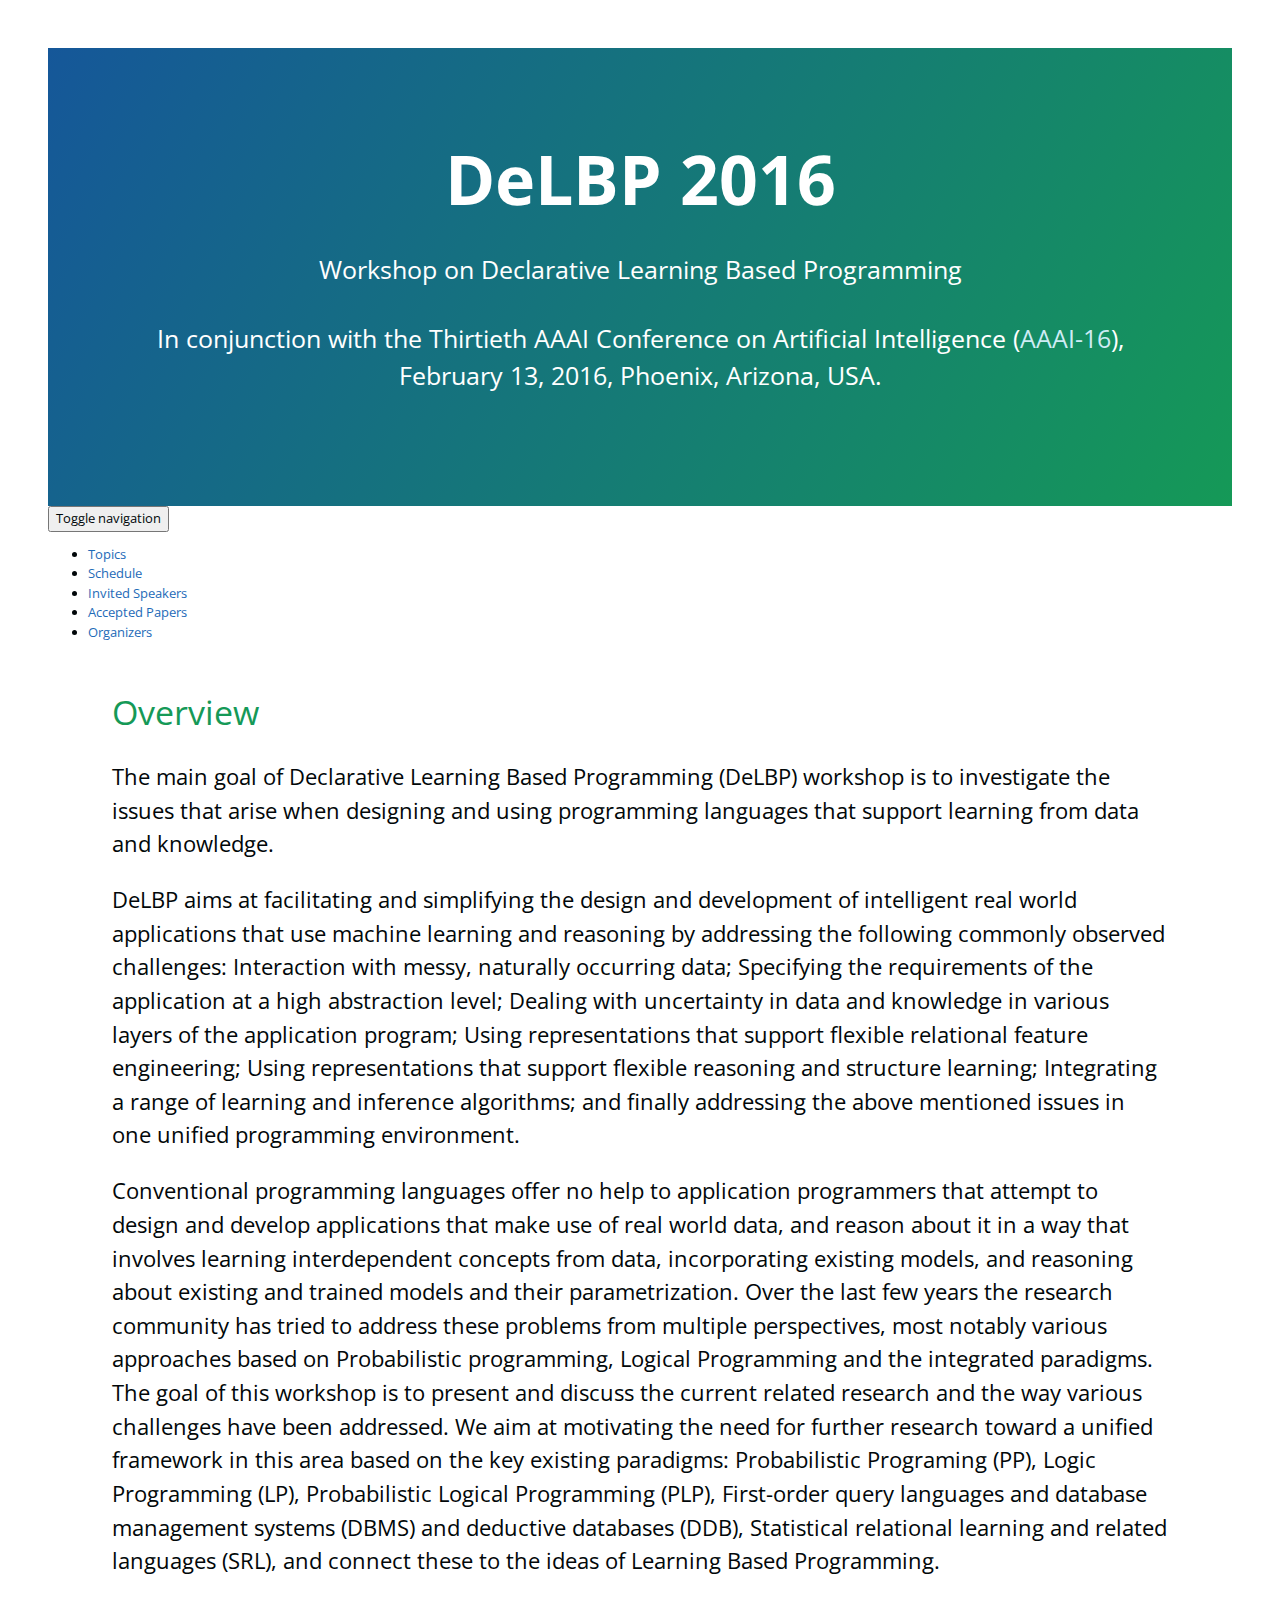
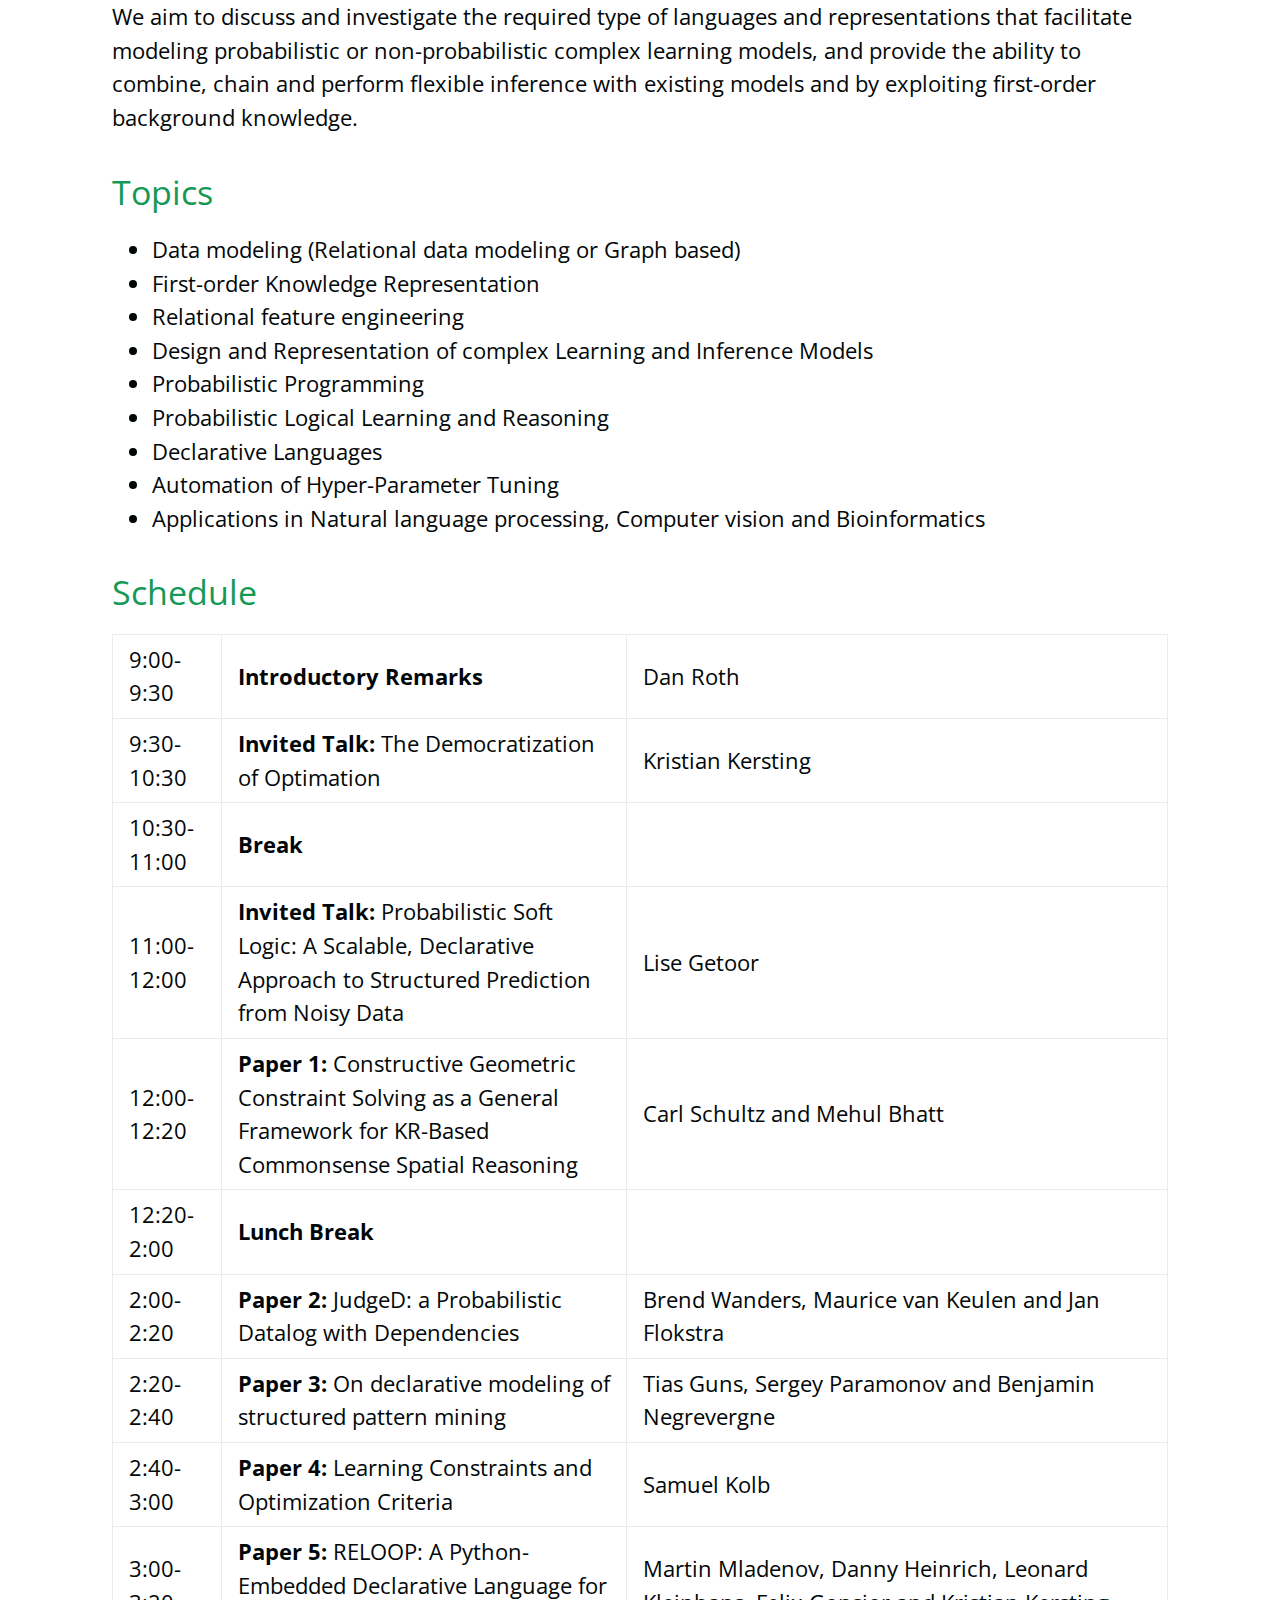
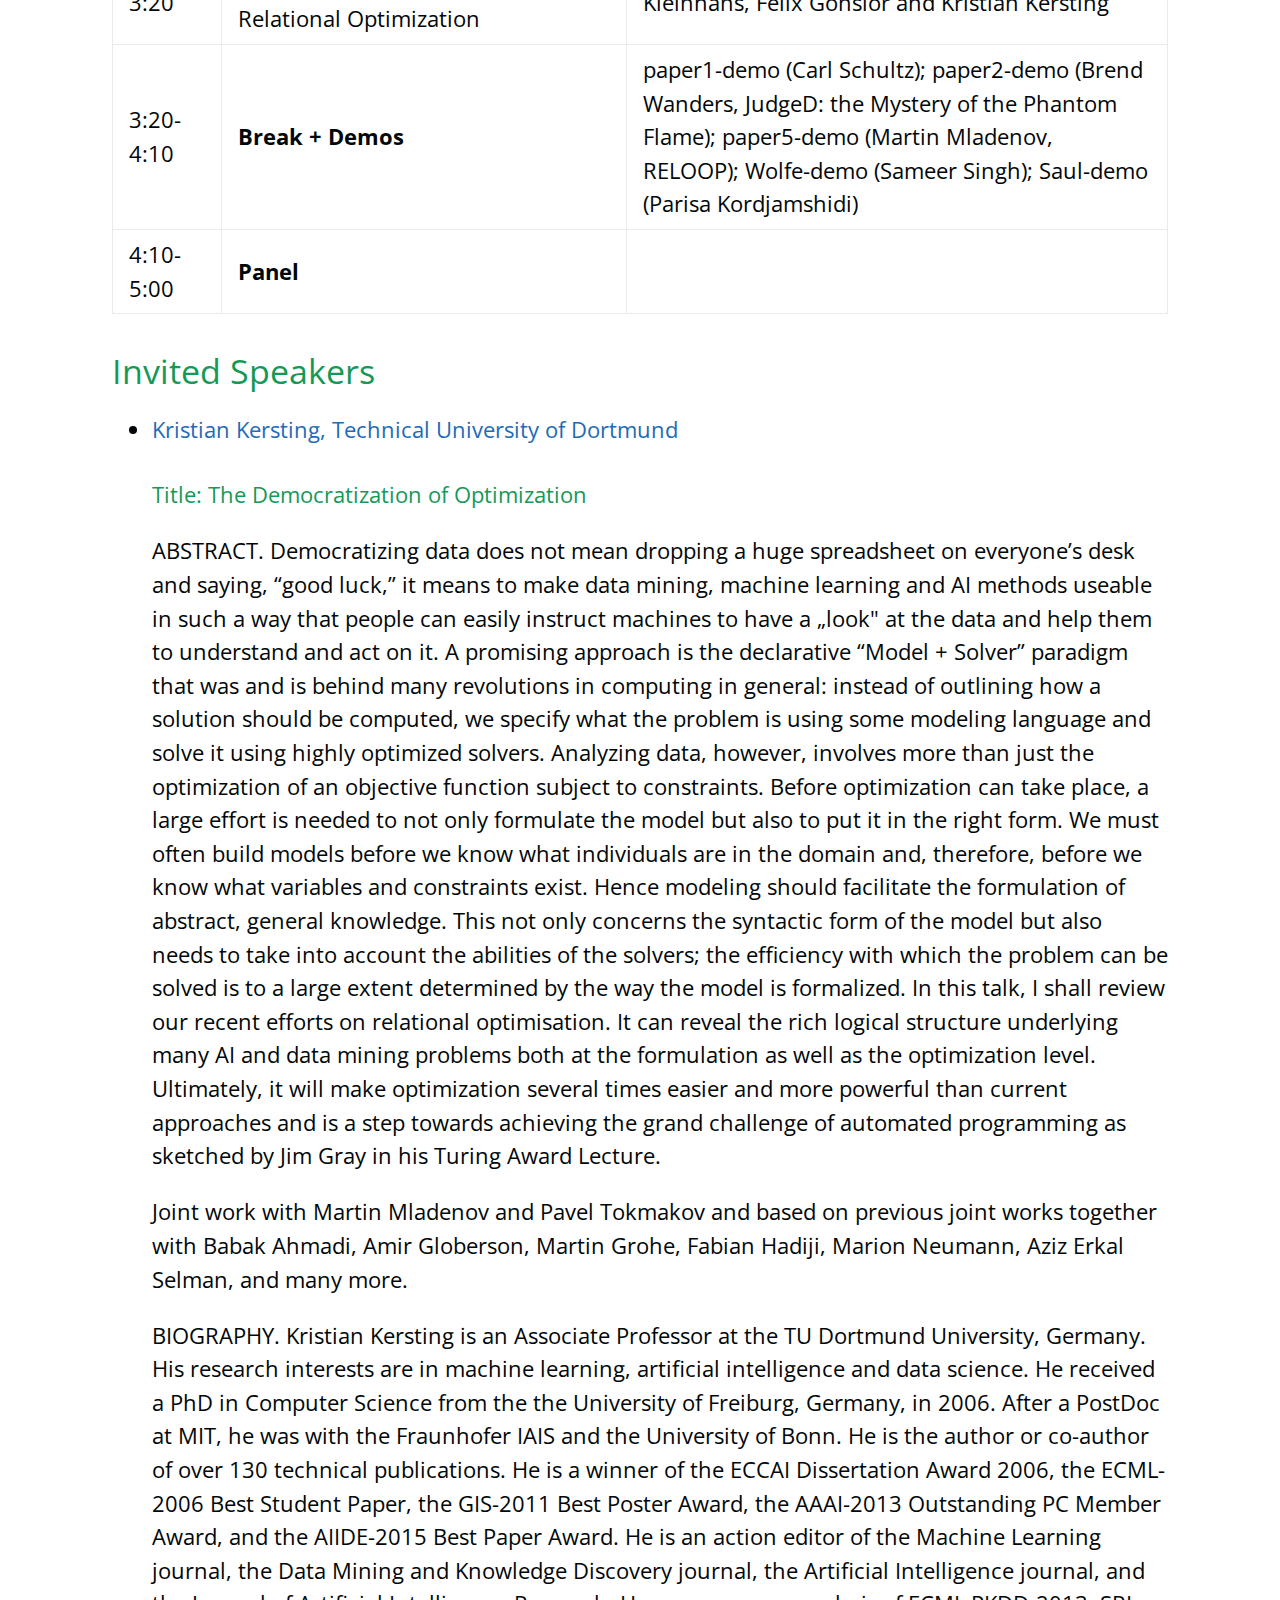
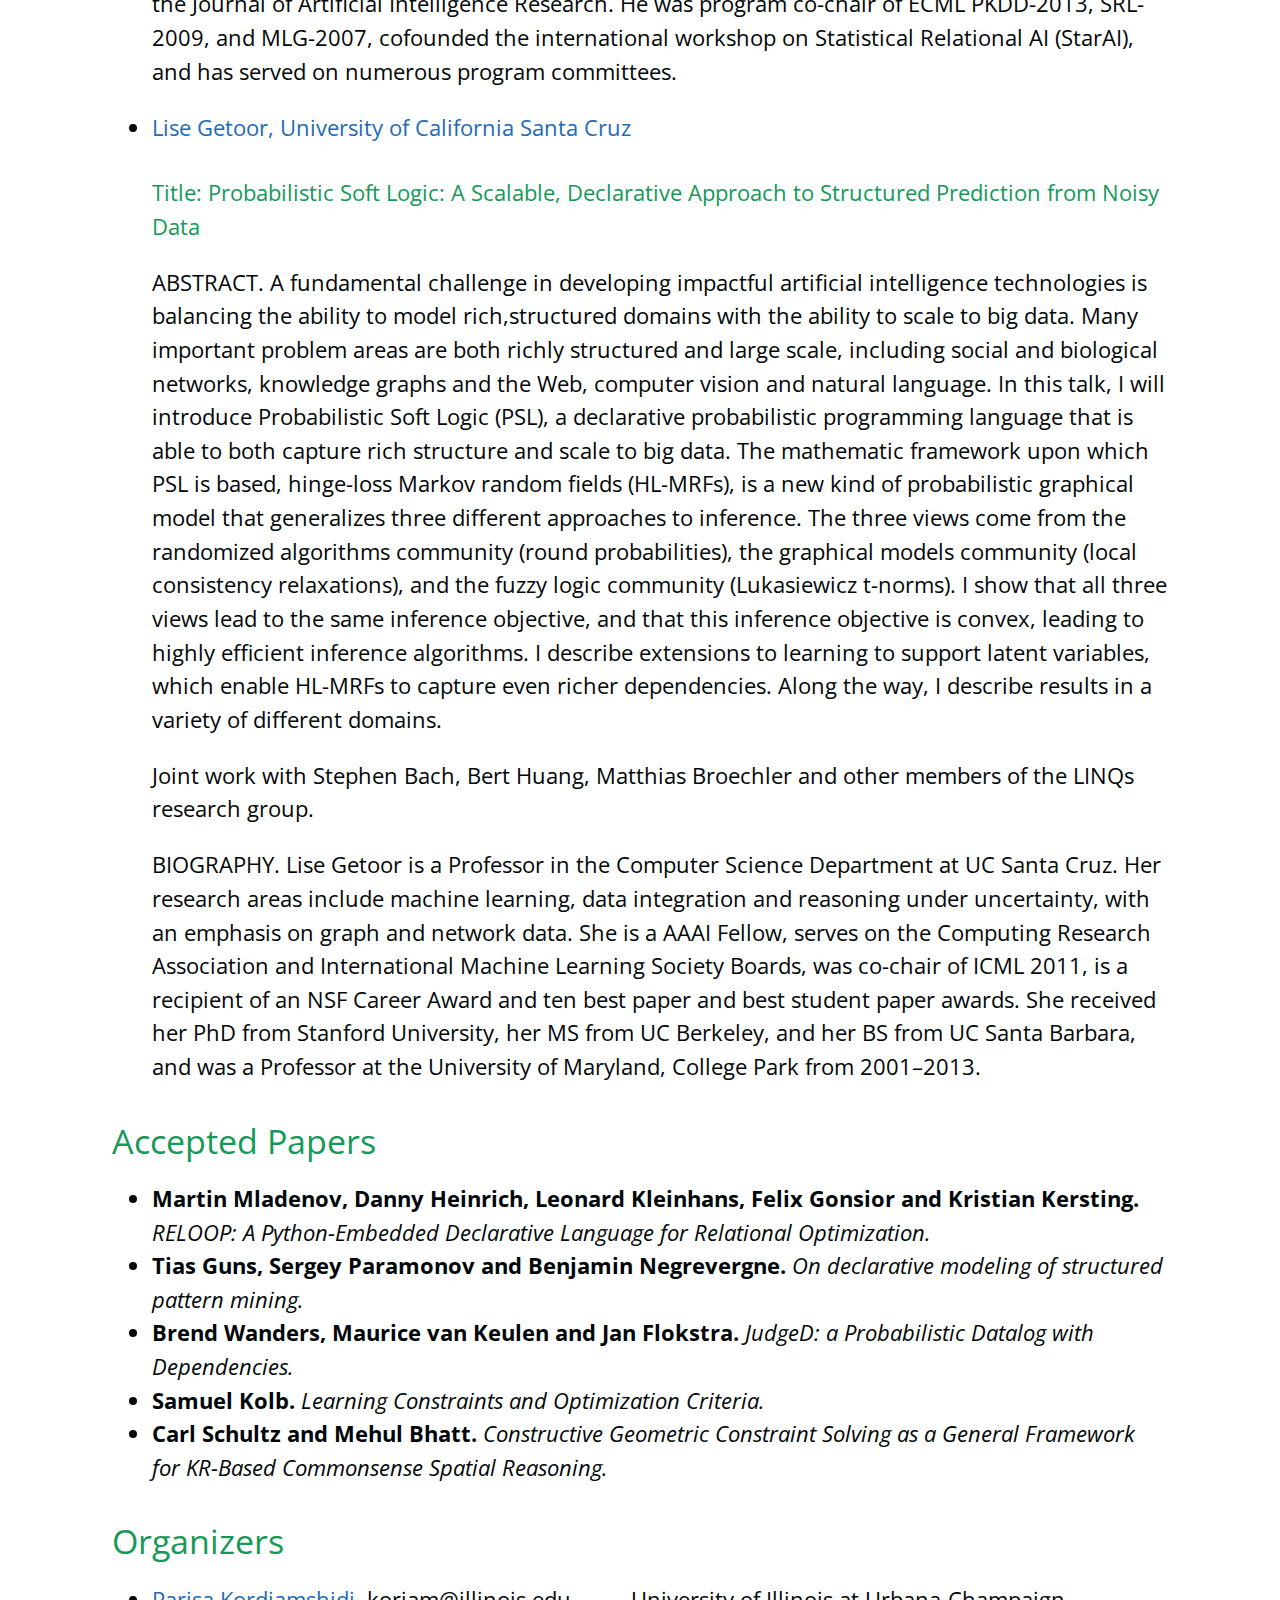
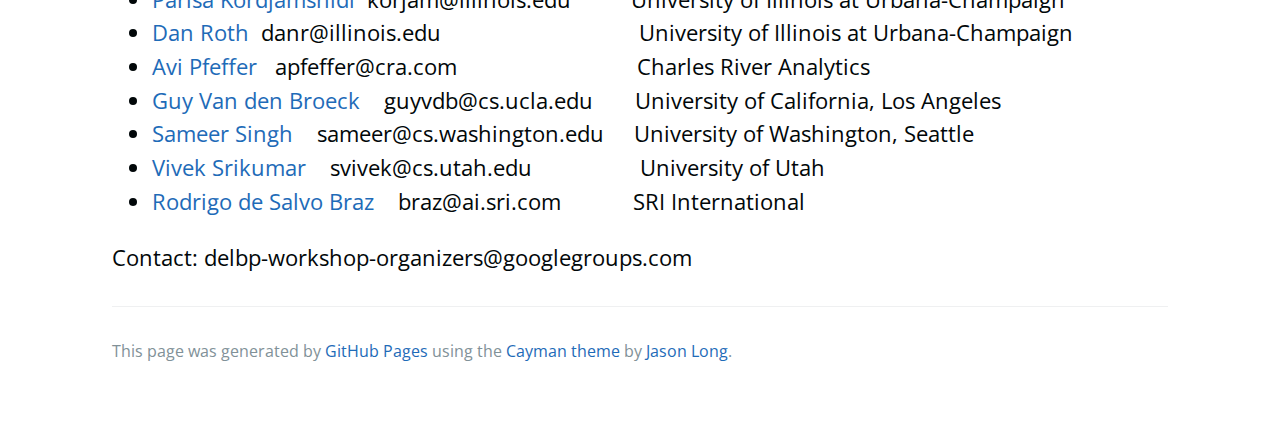
<file: DeLBP-2016/index.html>
<!DOCTYPE html>
    <meta charset="UTF-8">
    <meta name="viewport" content="width=device-width, initial-scale=1">
<title>DeLBP 2016 by DeLBP</title>
    <link rel="stylesheet" type="text/css" href="stylesheets/normalize.css" media="screen">
    <link
    href='http://fonts.googleapis.com/css?family=Open+Sans:400,700'
rel='stylesheet' type='text/css'>
<link rel="stylesheet"
    href="https://maxcdn.bootstrapcdn.com/bootstrap/3.3.6/css/bootstrap.min.css"
    integrity="sha384-1q8mTJOASx8j1Au+a5WDVnPi2lkFfwwEAa8hDDdjZlpLegxhjVME1fgjWPGmkzs7"
crossorigin="anonymous">
    <link rel="stylesheet" type="text/css" href="stylesheets/stylesheet.css" media="screen">
    <link rel="stylesheet" type="text/css"
href="stylesheets/github-light.css" media="screen">

<!-- Latest compiled and minified CSS -->


  </head>
  <body>
<section class="page-header">
      <h1 class="project-name">DeLBP 2016</h1>
      <h2 class="project-tagline">Workshop on Declarative
Learning Based Programming</h2>
<h2  class="project-tagline"> In conjunction with the Thirtieth AAAI
    Conference on Artificial Intelligence (<a
    href="http://www.aaai.org/Conferences/AAAI/aaai16.php"
  >AAAI-16</a>), February 13, 2016, Phoenix, Arizona, USA.</h2>
</section>
<section>
  <!-- Static navbar -->
      <nav class="navbar navbar-default">
        <div class="container-fluid">
          <div class="navbar-header">
            <button type="button" class="navbar-toggle collapsed" data-toggle="collapse" data-target="#navbar" aria-expanded="false" aria-controls="navbar">
              <span class="sr-only">Toggle navigation</span>
              <span class="icon-bar"></span>
              <span class="icon-bar"></span>
              <span class="icon-bar"></span>
            </button>
           
          </div>
          <div id="navbar" class="navbar-collapse collapse">
            <ul class="nav navbar-nav">
              <li class="active"><a href="#topics">Topics</a></a></li>
        <li><a href="#schedule">Schedule</a></li>
              <li><a href="#invitedSpeakers">Invited Speakers</a></li>
	      <li><a href="#accepted-papers">Accepted Papers</a></li>
	      <!--li><a href="#demos">Demos</a></li-->
	      <!--li><a href="#panel">Panel</a></li-->
	      <!--li><a href="#submission-info">Submission</a></li-->
	      <li><a href="#organizers">Organizers</a></li>
            </ul>
            </div><!--/.nav-collapse -->
        </div><!--/.container-fluid -->
      </nav>

</section>


<section class="main-content">
<h2>Overview</h2>
      <p>The main goal of Declarative Learning Based Programming (DeLBP) workshop is to investigate the issues that arise when designing and using programming languages that support learning from data and knowledge. </p>

<p>DeLBP aims at facilitating and simplifying the design and development of intelligent real world applications that use machine learning and reasoning by addressing the following commonly observed challenges:
Interaction with messy, naturally occurring data; Specifying the requirements of the application at a high abstraction level; Dealing with uncertainty in data and knowledge in various layers of the application program; Using representations that support flexible relational feature engineering; Using representations that support flexible reasoning and structure learning; Integrating a range of learning and inference algorithms; and finally addressing the above mentioned issues in one unified programming environment.</p>


<p>Conventional programming languages offer no help to application programmers that attempt to design and develop applications that make use of real world data, and reason about it in a way that involves learning interdependent concepts from data, incorporating existing models, and reasoning about existing and trained models and their parametrization. Over the last few years the research community has tried to address these problems from multiple perspectives, most notably various approaches based on Probabilistic programming, Logical Programming and the integrated paradigms. The goal of this workshop is to present and discuss the current related research and the way various challenges have been addressed. We aim at motivating the need for further research toward a unified framework in this area based on the key existing paradigms: 
Probabilistic Programing (PP),  Logic Programming (LP),  Probabilistic Logical Programming (PLP),  First-order query languages and database management systems (DBMS) and deductive databases (DDB),  Statistical relational learning and related languages (SRL), and connect these to the ideas of Learning Based Programming.  </p>

<p>We aim to discuss and investigate the required type of languages and representations that facilitate modeling probabilistic or non-probabilistic complex learning models, and provide the ability to combine, chain and perform flexible inference with existing models and by exploiting first-order background knowledge.</p>


<a id="topics" class="anchor" href="#topics" aria-hidden="true"><span class="octicon octicon-link"></span></a><h2>Topics</h2>

<ul>
<li>Data modeling (Relational data modeling or Graph based)</li>
<li>First-order Knowledge Representation</li>
<li>Relational feature engineering</li>
<li>Design and Representation of complex Learning and Inference Models </li>
<li>Probabilistic Programming </li>
<li>Probabilistic Logical Learning and Reasoning</li>
<li>Declarative Languages</li>
<li>Automation of Hyper-Parameter Tuning </li>
<li>Applications in Natural language processing, Computer vision and Bioinformatics</li>
</ul>

  <a id="schedule" class="anchor" href="#schedule" aria-hidden="true"><span class="octicon octicon-link"></span></a><h2>Schedule</h2>

    <table class="table" style="width:100%">
      <tr>
        <td>9:00-9:30</td>
        <td><strong>Introductory Remarks</strong></td> 
        <td>Dan Roth</td>
      </tr>
      <tr class="success">
        <td>9:30-10:30</td>
        <td><strong>Invited Talk:</strong> The Democratization of Optimation</td> 
        <td>Kristian Kersting</td>
      </tr>
      <tr class="info">
        <td>10:30-11:00</td>
        <td><strong>Break</strong></td> 
        <td> </td>
      </tr>
      <tr class="success">
        <td>11:00-12:00</td>
        <td><strong>Invited Talk:</strong> Probabilistic Soft Logic: A Scalable, Declarative Approach to Structured
    Prediction from Noisy Data</td> 
        <td>Lise Getoor</td>
      </tr>
      <tr>
        <td>12:00-12:20</td>
       <td><strong>Paper 1:</strong> Constructive Geometric Constraint Solving as a General Framework for
    KR-Based Commonsense Spatial Reasoning</td> 
        <td>Carl Schultz and Mehul Bhatt</td>
      </tr>
      <tr class="info">
        <td>12:20-2:00</td>
        <td><strong>Lunch Break</strong></td> 
        <td> </td>
      </tr>
      <tr>
        <td>2:00-2:20</td>
        <td><strong>Paper 2:</strong> JudgeD: a Probabilistic Datalog with Dependencies</td> 
        <td>Brend Wanders, Maurice van Keulen and Jan Flokstra</td>
      </tr>
      <tr>
        <td>2:20-2:40</td>
        <td><strong>Paper 3:</strong> On declarative modeling of structured pattern mining</td> 
        <td>Tias Guns, Sergey Paramonov and Benjamin Negrevergne</td>
      </tr>
      <tr>
	<td>2:40-3:00</td>

	 <td><strong>Paper 4:</strong> Learning Constraints and Optimization Criteria</td> 
        <td>Samuel Kolb</td>
        
      </tr>
      <tr>
        <td>3:00-3:20</td>
        <td><strong>Paper 5:</strong> RELOOP: A Python-Embedded Declarative Language for Relational
    Optimization</td> 
        <td>Martin Mladenov, Danny Heinrich, Leonard Kleinhans, Felix Gonsior and Kristian Kersting</td>
      </tr>
      <tr class="info">
        <td>3:20-4:10</td>
        <td><strong>Break + Demos</strong></td> 
        <td> paper1-demo (Carl Schultz); paper2-demo (Brend Wanders, JudgeD: the Mystery of the
      Phantom Flame); paper5-demo (Martin Mladenov, RELOOP); Wolfe-demo (Sameer Singh); Saul-demo (Parisa Kordjamshidi)</td>
      </tr>
      <tr>
        <td>4:10-5:00</td>
        <td><strong>Panel</strong> </td> 
        <td> </td>
      </tr>
    </table>

<a id="invitedSpeakers" class="anchor" href="#invitedSpeakers" aria-hidden="true"><span class="octicon octicon-link"></span></a><h2>Invited Speakers</h2>
  <ul>
  <li><a
  href="http://www-ai.cs.uni-dortmund.de/PERSONAL/kersting.html">Kristian
  Kersting, Technical University of Dortmund</a> </li>
 
  <h4>Title: The Democratization of Optimization</h4>
 
<p>ABSTRACT. Democratizing data does not mean dropping a huge spreadsheet on everyone’s desk and saying, “good luck,”
it means to make data mining, machine learning and AI methods useable in such a way that people can
easily instruct machines to have a „look" at the data and help them to understand and act on it. 
A promising approach is the  declarative “Model + Solver” paradigm that was and is behind many revolutions in
computing in general: instead of outlining how a solution should be computed, we specify what the problem 
is using some modeling language and solve it using highly optimized solvers. Analyzing data, however, involves more 
than just the optimization of an objective function subject to constraints. Before optimization can take place, a large effort 
is needed to not only formulate the model but also to put it in the right form. We must often build models before we know 
what individuals are in the domain and, therefore, before we know what variables and constraints exist. Hence modeling 
should facilitate the formulation of abstract, general knowledge. This not only concerns the syntactic form of the model but 
also needs to take into account the abilities of the solvers; the efficiency with which the problem can be solved is to a large 
extent determined by the way the model is formalized. In this talk, I shall review our recent efforts 
on relational optimisation. It can reveal the rich logical structure underlying many AI 
and data mining problems both at the formulation as well as the optimization level. Ultimately, it will make optimization 
several times easier and more powerful than current approaches and is a step towards achieving the grand challenge 
of automated programming as sketched by Jim Gray in his Turing Award Lecture.</p>

Joint work with Martin Mladenov and Pavel Tokmakov and based on previous joint works together with 
Babak Ahmadi, Amir Globerson, Martin Grohe, Fabian Hadiji, Marion Neumann, Aziz Erkal Selman,
and many more.
<p> BIOGRAPHY. Kristian Kersting is an Associate Professor at the TU Dortmund University, Germany.
His research interests are in machine learning, artificial intelligence and data science. 
He received a PhD in Computer Science from the the University of Freiburg, Germany, 
in 2006. After a PostDoc at MIT, he was with the Fraunhofer IAIS and the University of Bonn.
He is the author or co-author of over 130 technical publications. He is a winner of the
ECCAI Dissertation Award 2006, the ECML-2006 Best Student Paper, the GIS-2011 
Best Poster Award, the AAAI-2013 Outstanding PC Member Award, and the AIIDE-2015
Best Paper Award. He is an action editor of the Machine Learning journal, the Data 
Mining and Knowledge Discovery journal, the Artificial Intelligence journal, and the 
Journal of Artificial Intelligence Research.  He was program co-chair of ECML PKDD-2013, 
SRL-2009, and MLG-2007, cofounded the international workshop on Statistical Relational AI 
(StarAI), and has served on numerous program committees.</p> 


  <li><a href="https://getoor.soe.ucsc.edu">Lise Getoor, University of
California Santa Cruz</a></li>
<h4>Title: Probabilistic Soft Logic: A Scalable, Declarative Approach to Structured Prediction from Noisy Data</h4>

<p>ABSTRACT. A fundamental challenge in developing impactful artificial intelligence technologies is balancing the ability to
  model rich,structured domains with the ability to scale to big data. Many important problem areas are both richly structured and
  large scale, including social and biological networks, knowledge
  graphs and the Web, computer vision and natural language. In this
  talk, I will introduce Probabilistic Soft Logic (PSL), a declarative probabilistic
programming language that is able to both capture rich structure and
scale to big data. The mathematic framework upon which PSL is based,
hinge-loss Markov random fields (HL-MRFs), is a new kind of
probabilistic graphical model that generalizes three different
approaches to inference.  The three views come from the randomized
algorithms community (round probabilities), the graphical models
community (local consistency relaxations), and the fuzzy logic

community (Lukasiewicz t-norms).  I show that all three views lead to

the same inference objective, and that this inference objective is

convex, leading to highly efficient inference algorithms.  I describe

extensions to learning to support latent variables, which enable

HL-MRFs to capture even richer dependencies.  Along the way, I

describe results in a variety of different domains.</p>

Joint work with Stephen Bach, Bert Huang, Matthias Broechler and other

members of the LINQs research group.

<p>BIOGRAPHY. Lise Getoor is a Professor in the Computer Science Department at UC

Santa Cruz. Her research areas include machine learning, data

integration and reasoning under uncertainty, with an emphasis on graph

and network data. She is a AAAI Fellow, serves on the Computing

Research Association and International Machine Learning Society

Boards, was co-chair of ICML 2011, is a recipient of an NSF Career

Award and ten best paper and best student paper awards. She received

her PhD from Stanford University, her MS from UC Berkeley, and her BS

from UC Santa Barbara, and was a Professor at the University of

Maryland, College Park from 2001–2013.</p>

  </ul>

  <a id="accepted-papers" class="anchor" href="#accepted-papers" aria-hidden="true"><span class="octicon octicon-link"></span></a><h2>Accepted Papers</h2>
<ul>
<li>
<strong>Martin Mladenov, Danny Heinrich, Leonard Kleinhans, Felix Gonsior and Kristian Kersting.</strong><em> RELOOP: A Python-Embedded Declarative Language for Relational Optimization.</em> </li>

<li> <strong> Tias Guns, Sergey Paramonov and Benjamin Negrevergne.</strong><em> On declarative modeling of structured pattern mining.</em>
</li>
<li>
<strong> Brend Wanders, Maurice van Keulen and Jan Flokstra.</strong><em> JudgeD: a Probabilistic Datalog with Dependencies.</em>
</li>
<li>
 <strong>Samuel Kolb.</strong><em> Learning Constraints and Optimization Criteria.</em>
</li>
<li>
<strong> Carl Schultz and Mehul Bhatt.</strong><em> Constructive Geometric Constraint Solving as a General Framework for
KR-Based Commonsense Spatial Reasoning.</em>
</li>
 </ul>
 <!--a id="demos" class="anchor" href="#demos" aria-hidden="true"><span class="octicon octicon-link"></span></a><h2>Demos</h2>
 TBA

  <a id="panel" class="anchor" href="#panel" aria-hidden="true"><span class="octicon octicon-link"></span></a><h2>Panel</h2>
 TBA <-->

<!--a id="submission-info" class="anchor" href="#submission-info" aria-hidden="true"><span class="octicon octicon-link"></span></a><h2>Submission Info</h2>

<p>We encourage contributions in any of these areas with either a technical paper (AAAI style, 6 pages without references), a position statement (AAAI style, 2 pages maximum) or an abstract of a published work.</p>

<p>AAAI Style files <a href="http://www.aaai.org/Publications/Templates/AuthorKit.zip">available here</a>.</p>

<p>Submission site: <a href="https://easychair.org/conferences/?conf=delbp2016">https://easychair.org/conferences/?conf=delbp2016</a> </p>

<a id="dates" class="anchor" href="#dates" aria-hidden="true"><span class="octicon octicon-link"></span></a>Dates</h2>

<ul>
<li>
<strong>Submission Deadline:</strong> October 23, 2015 => Extended to October 31, 2015</li>
<li>
<strong>Notification:</strong> November 23, 2015</li>
<li>
<strong>Workshop Day:</strong> February 13, 2016</li>
</ul-->

  
<a id="organizers" class="anchor" href="#organizers" aria-hidden="true"><span class="octicon octicon-link"></span></a><h2>Organizers</h2>

<ul>
<li><a href="http://cogcomp.cs.illinois.edu/%7Ekordjam/">Parisa
  Kordjamshidi</a>&nbsp korjam@illinois.edu &nbsp&nbsp&nbsp&nbsp&nbsp&nbsp&nbsp&nbsp  University
  of Illinois at Urbana-Champaign</li>
<li><a href="http://l2r.cs.uiuc.edu/">Dan Roth</a>&nbsp danr@illinois.edu &nbsp&nbsp&nbsp&nbsp&nbsp&nbsp&nbsp&nbsp&nbsp&nbsp&nbsp&nbsp&nbsp&nbsp&nbsp&nbsp&nbsp&nbsp&nbsp&nbsp&nbsp&nbsp&nbsp&nbsp&nbsp&nbsp&nbsp&nbsp&nbsp&nbsp&nbsp  University
  of Illinois at Urbana-Champaign</li>
<li><a href="http://www.gelberpfeffer.net/avi">Avi
  Pfeffer</a>&nbsp&nbsp apfeffer@cra.com
  &nbsp&nbsp&nbsp&nbsp&nbsp&nbsp&nbsp&nbsp&nbsp&nbsp&nbsp&nbsp&nbsp&nbsp&nbsp&nbsp&nbsp&nbsp&nbsp&nbsp&nbsp&nbsp&nbsp&nbsp&nbsp&nbsp
  &nbsp Charles River Analytics</li>
<li><a href="http://people.cs.kuleuven.be/%7Eguy.vandenbroeck/">Guy
  Van den Broeck</a> &nbsp&nbsp guyvdb@cs.ucla.edu &nbsp&nbsp&nbsp&nbsp&nbsp University of California, Los Angeles</li>
<li><a href="http://sameersingh.org">Sameer Singh</a> &nbsp&nbsp
  sameer@cs.washington.edu &nbsp&nbsp&nbsp University of Washington, Seattle</li>
<li><a href="http://svivek.com/">Vivek Srikumar</a> &nbsp&nbsp
  svivek@cs.utah.edu
  &nbsp&nbsp&nbsp&nbsp&nbsp&nbsp&nbsp&nbsp&nbsp&nbsp&nbsp&nbsp&nbsp&nbsp&nbsp&nbsp University of Utah </li>
<li><a href="http://www.ai.sri.com/%7Ebraz/">Rodrigo de Salvo Braz</a>
&nbsp&nbsp braz@ai.sri.com
  &nbsp&nbsp&nbsp&nbsp&nbsp&nbsp&nbsp&nbsp&nbsp&nbsp SRI International</li>
</ul>
<p>Contact: delbp-workshop-organizers@googlegroups.com </p>
      <footer class="site-footer">

        <span class="site-footer-credits">This page was generated by <a href="https://pages.github.com">GitHub Pages</a> using the <a href="https://github.com/jasonlong/cayman-theme">Cayman theme</a> by <a href="https://twitter.com/jasonlong">Jason Long</a>.</span>
      </footer>

    </section>

  
  </body>
</html>
</file>
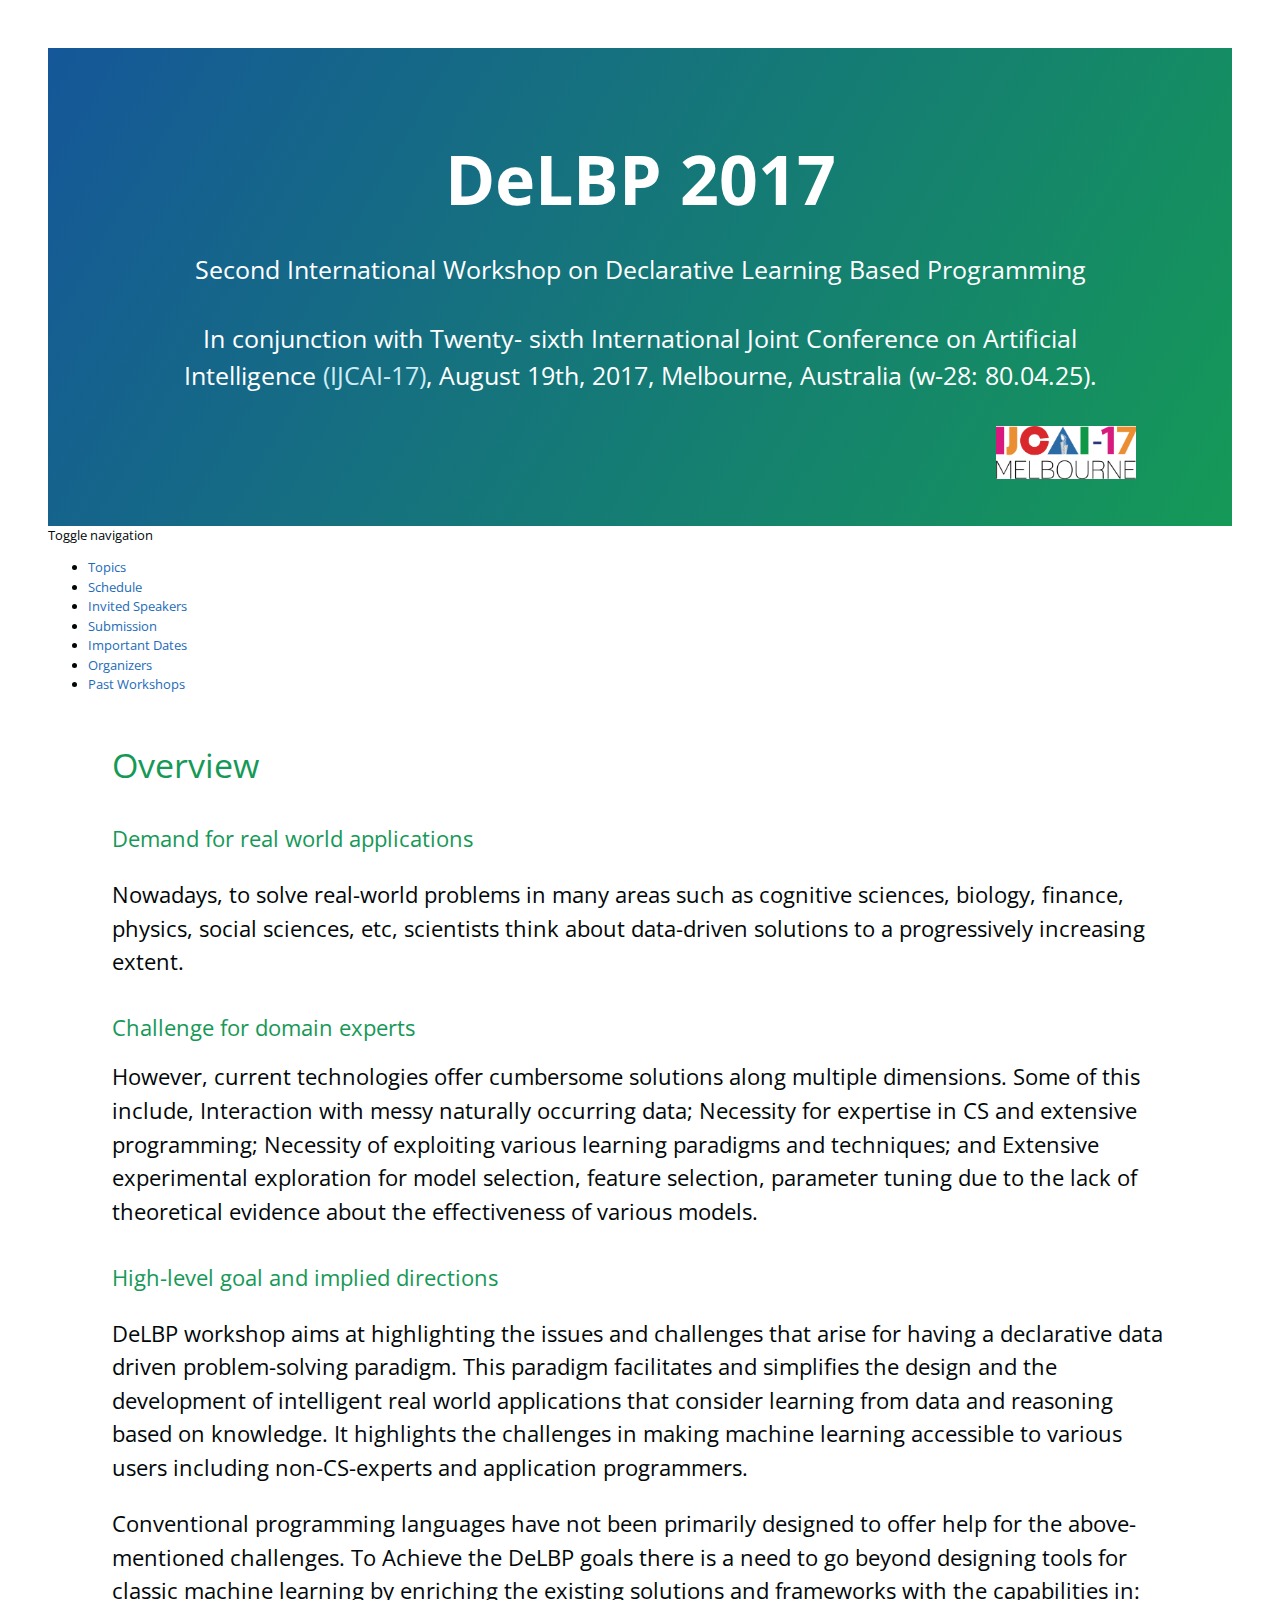
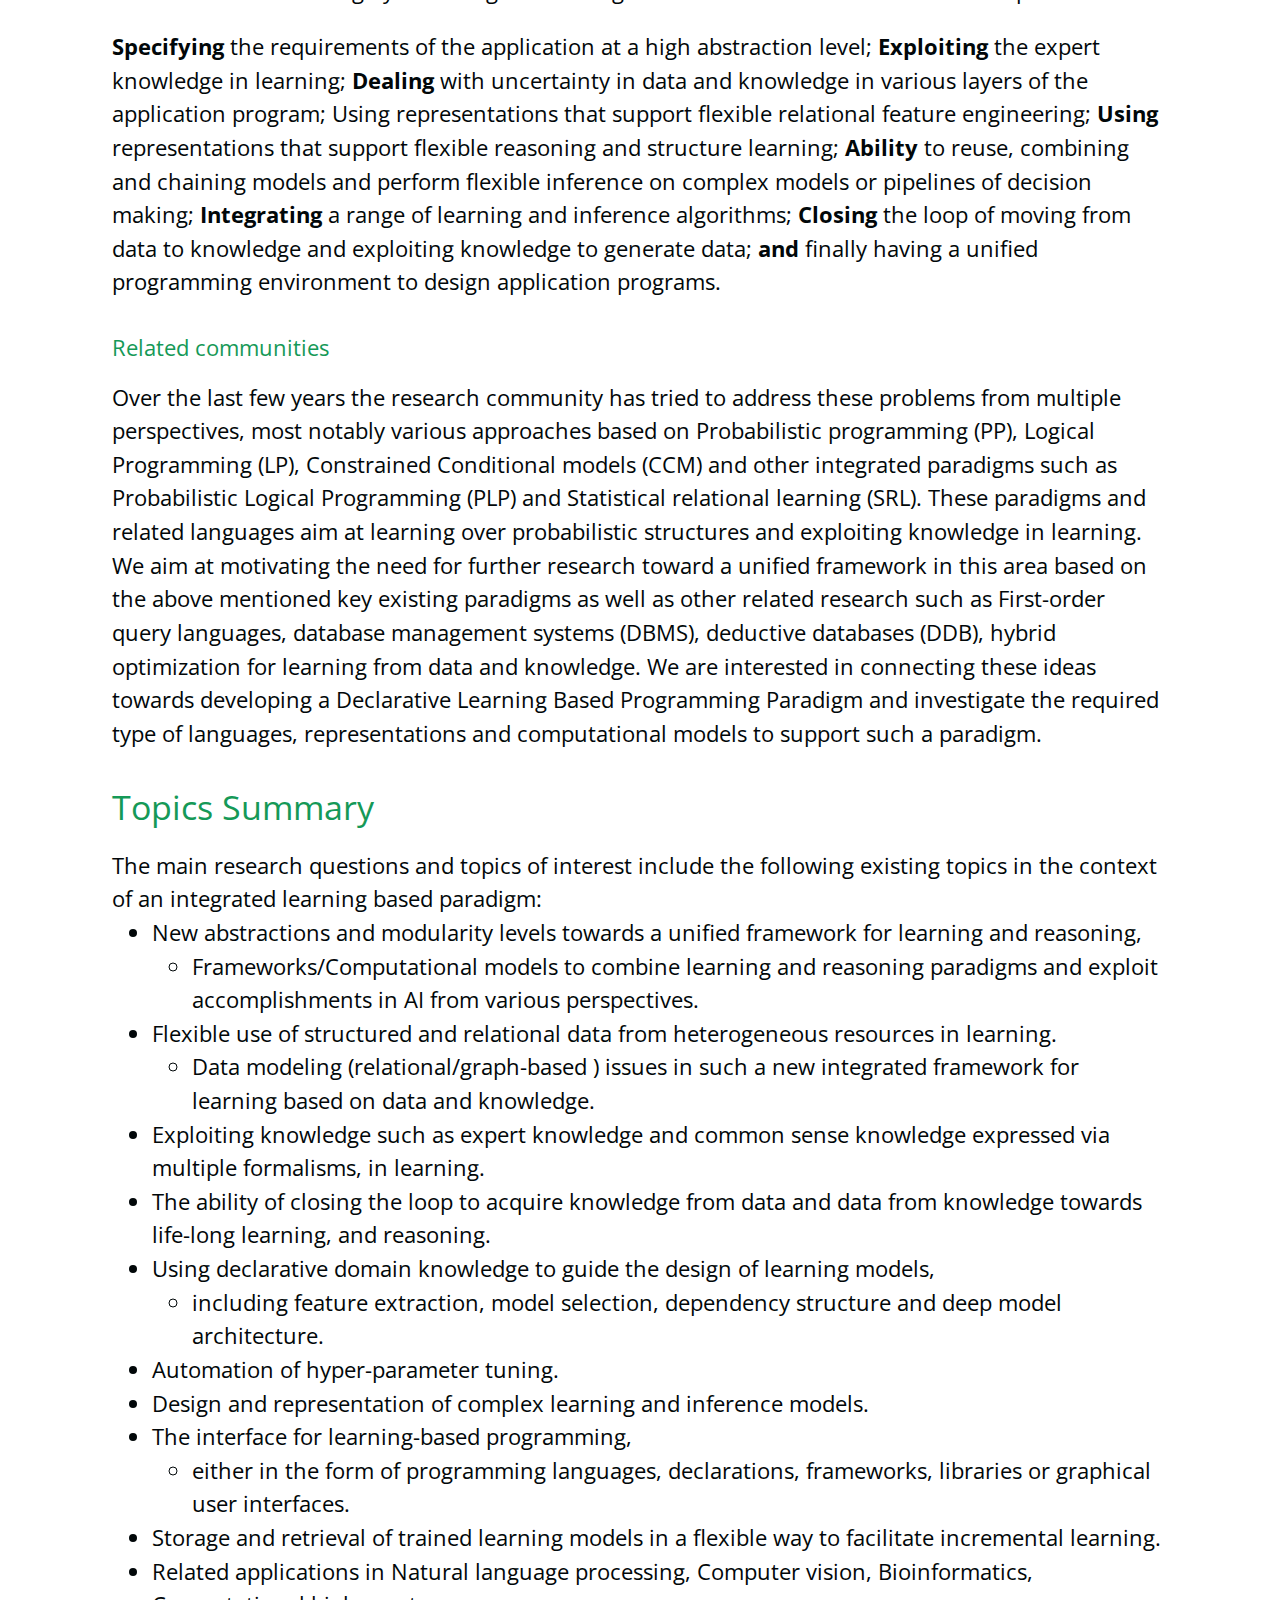
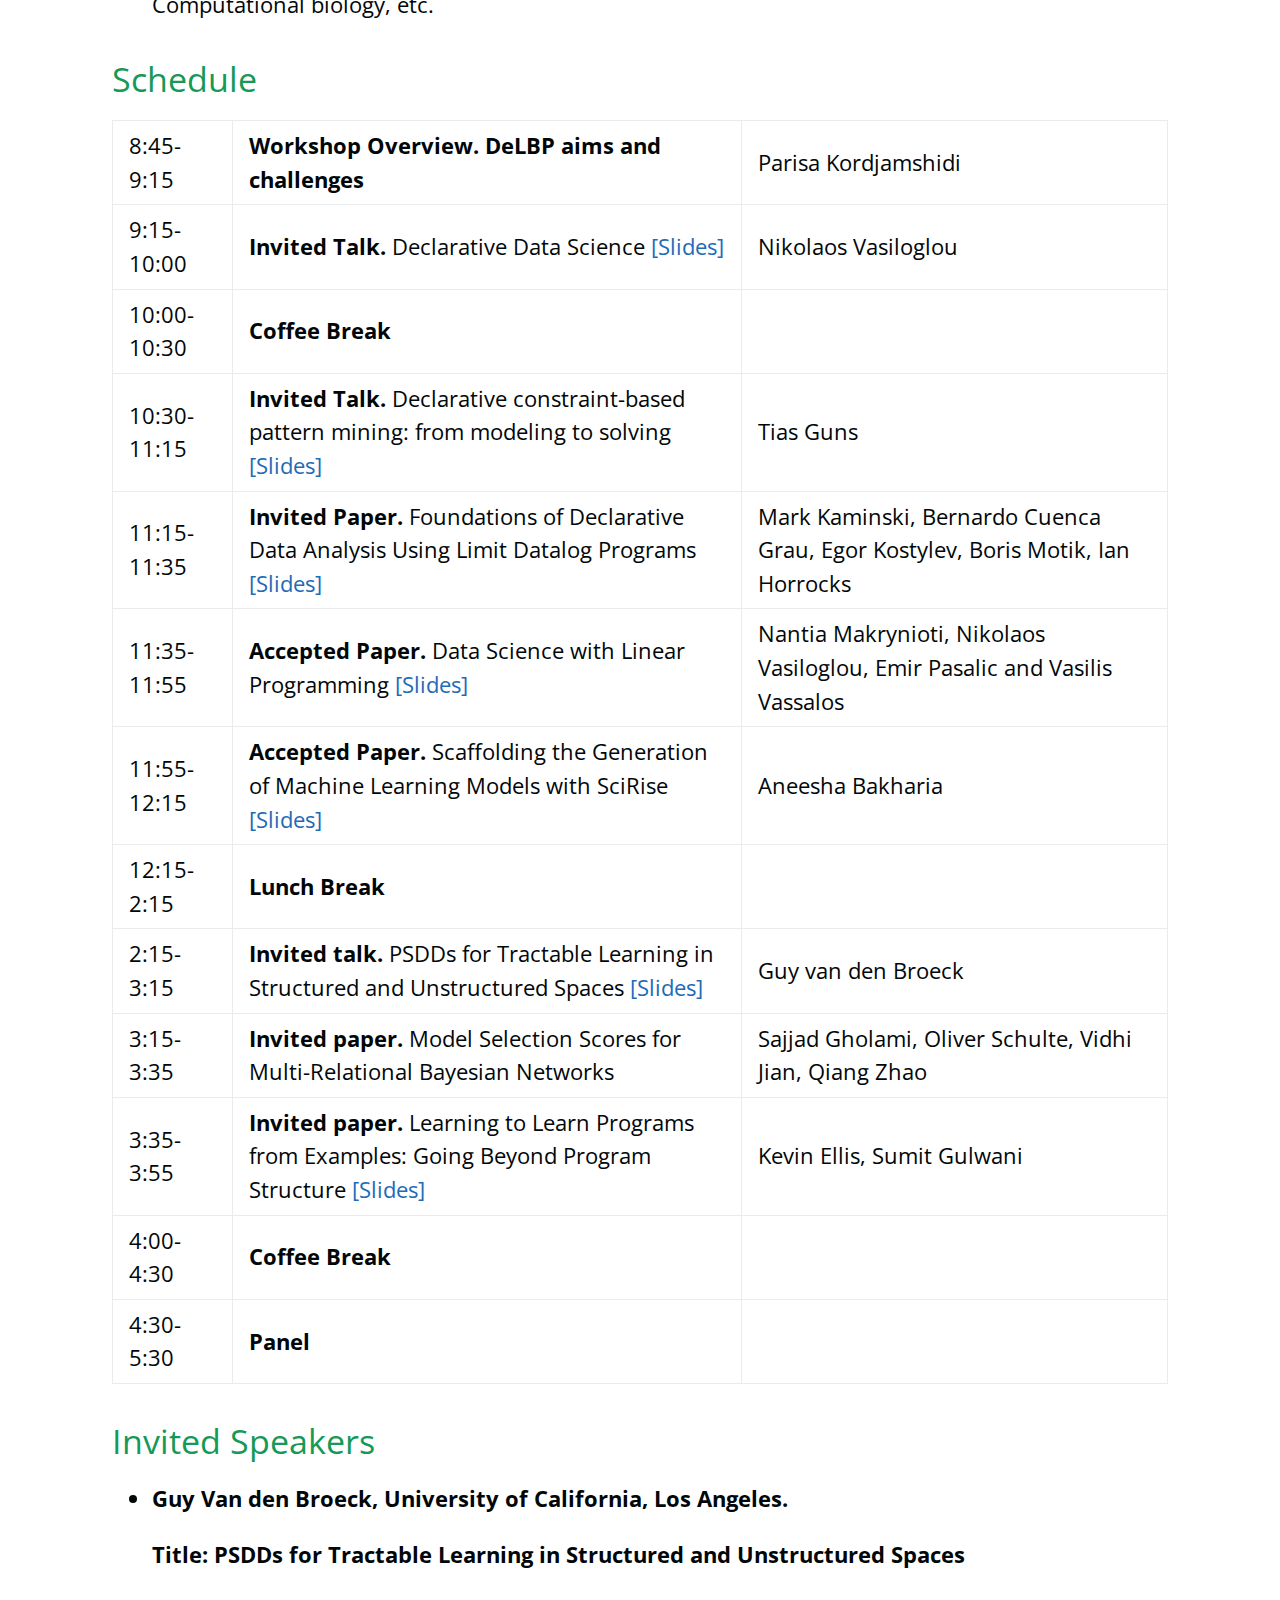
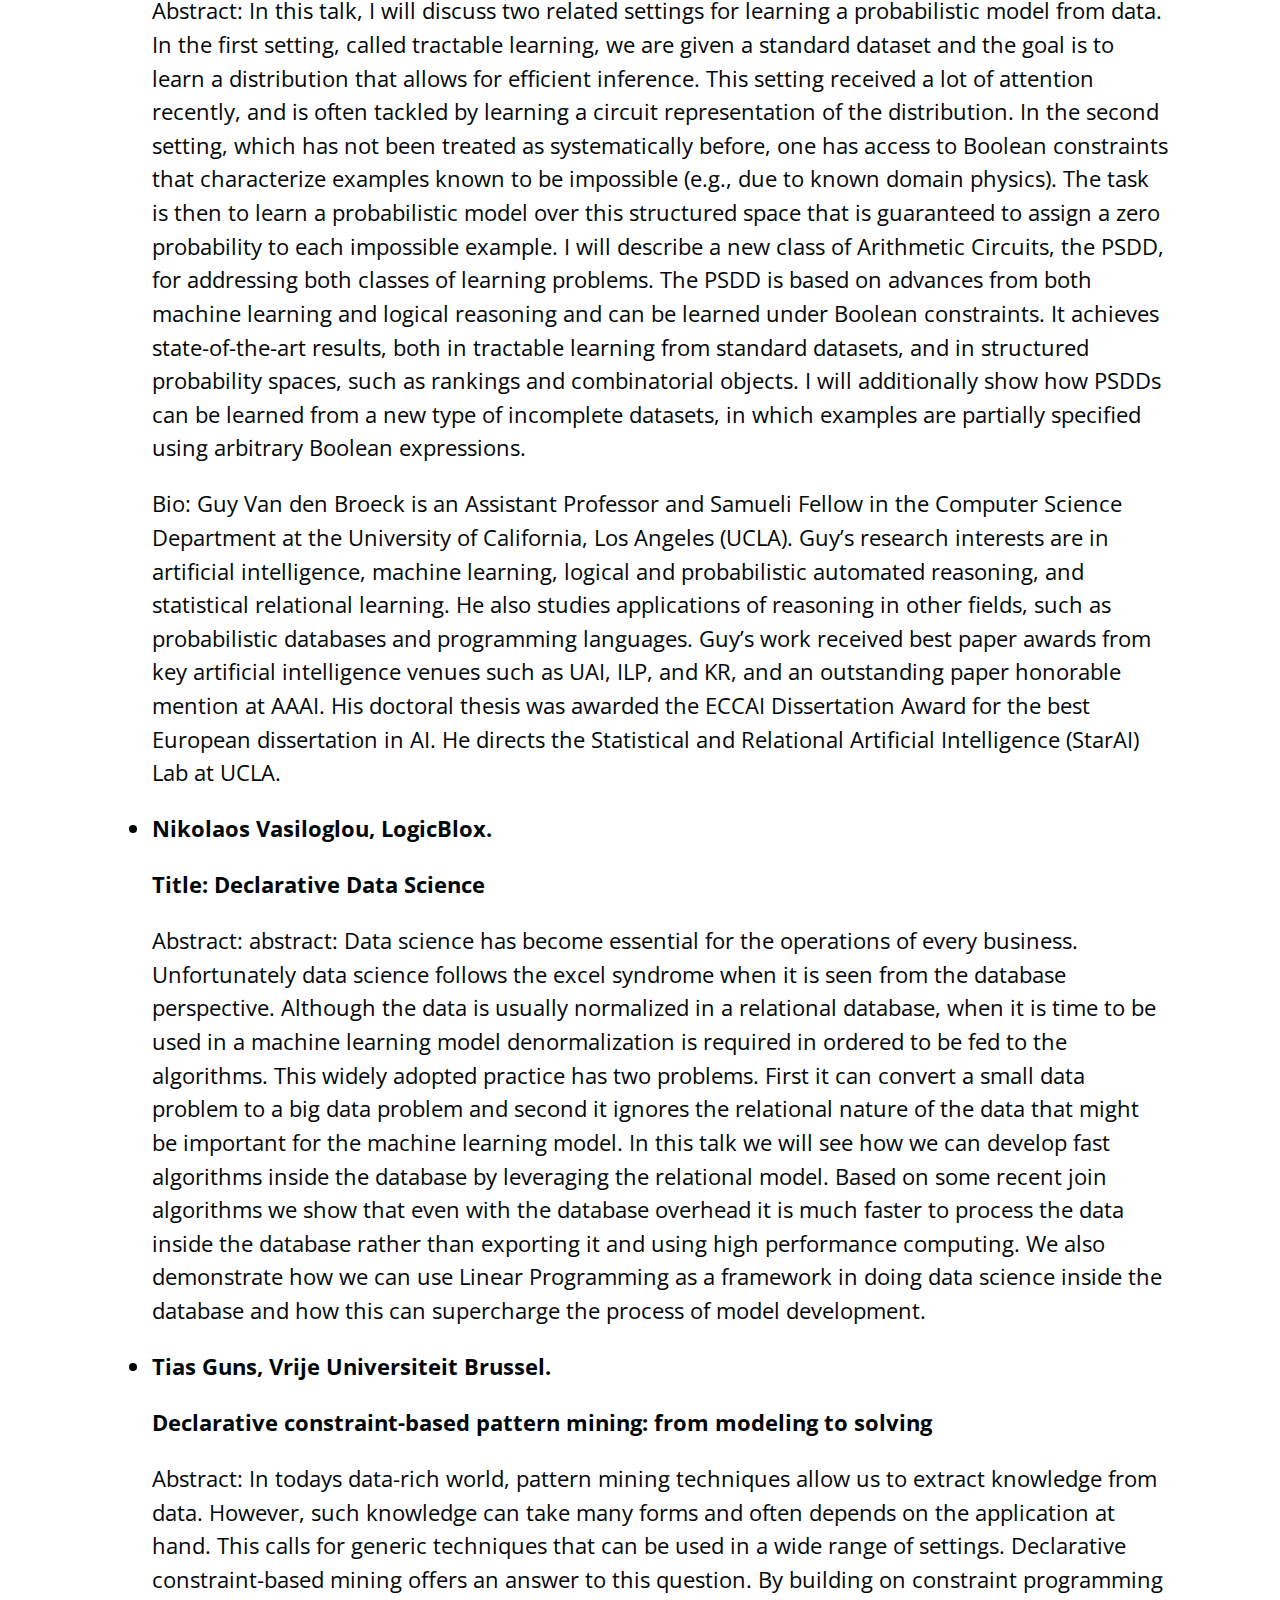
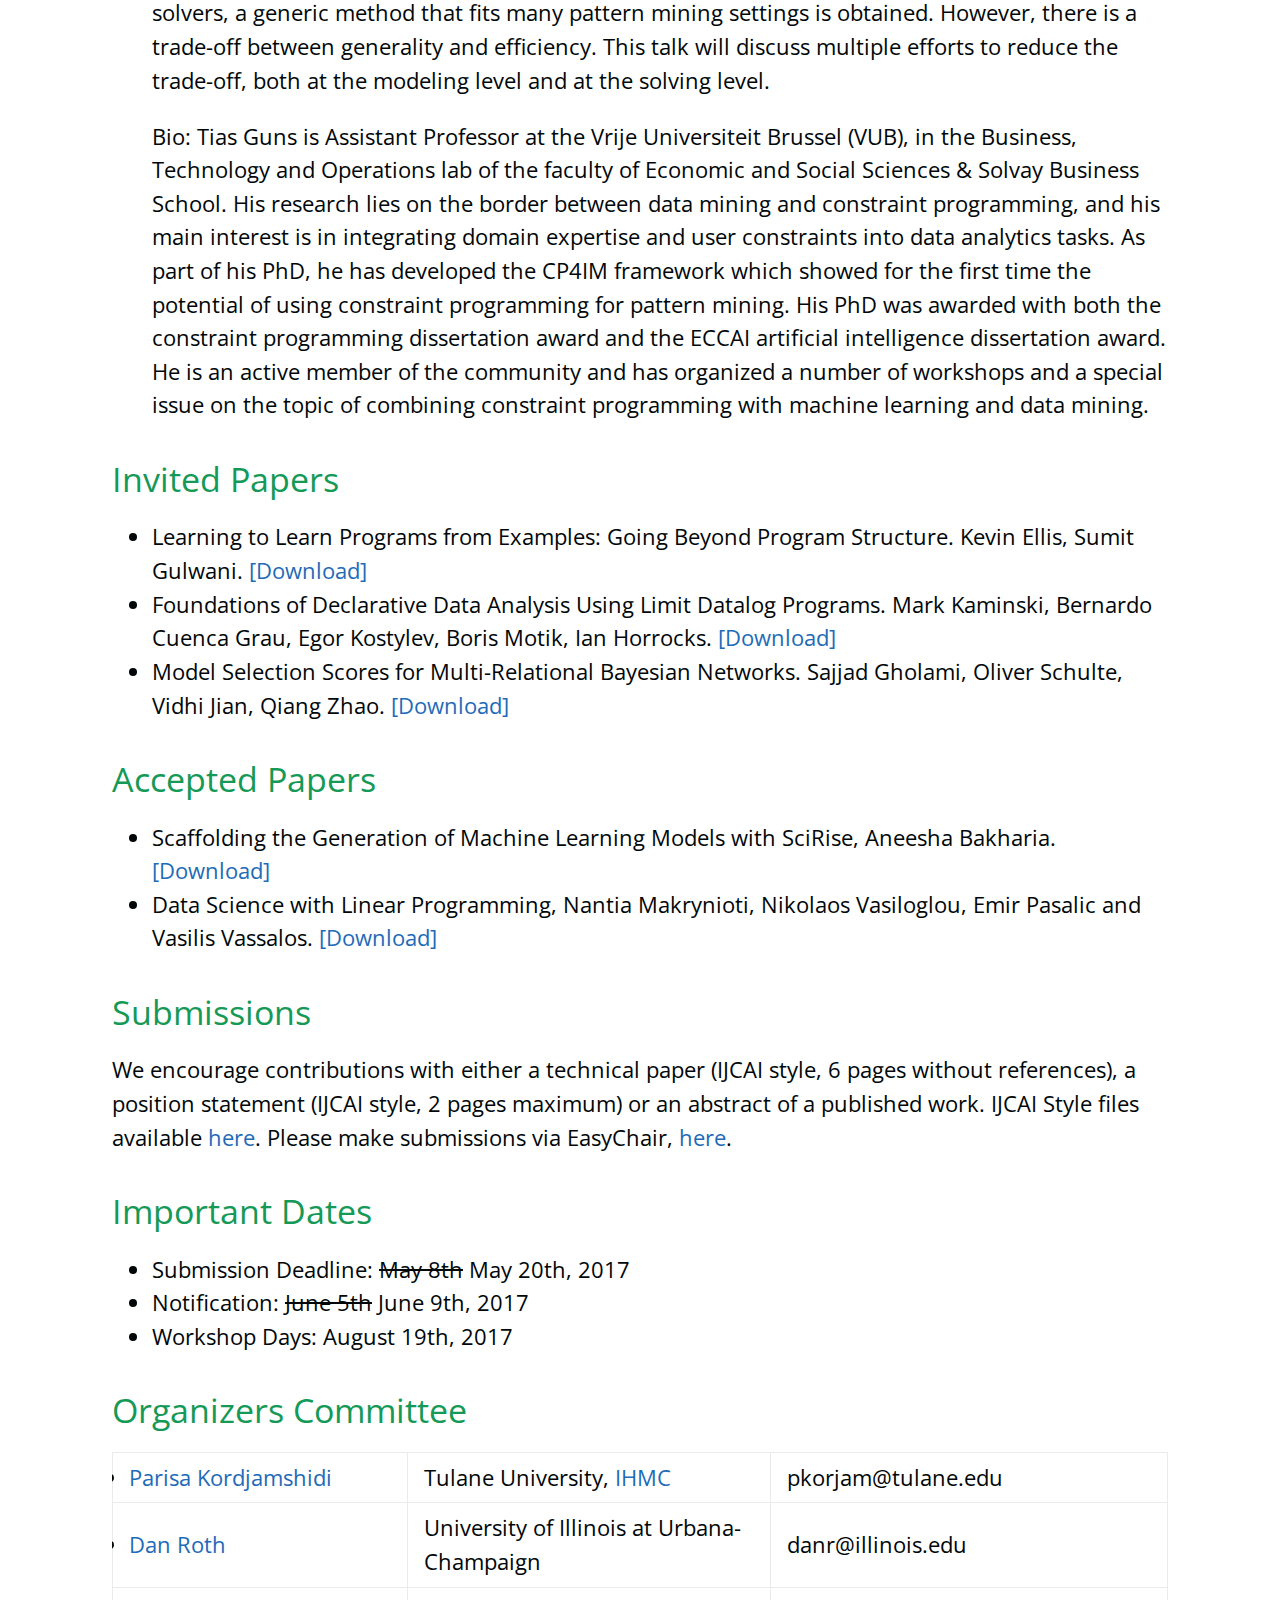
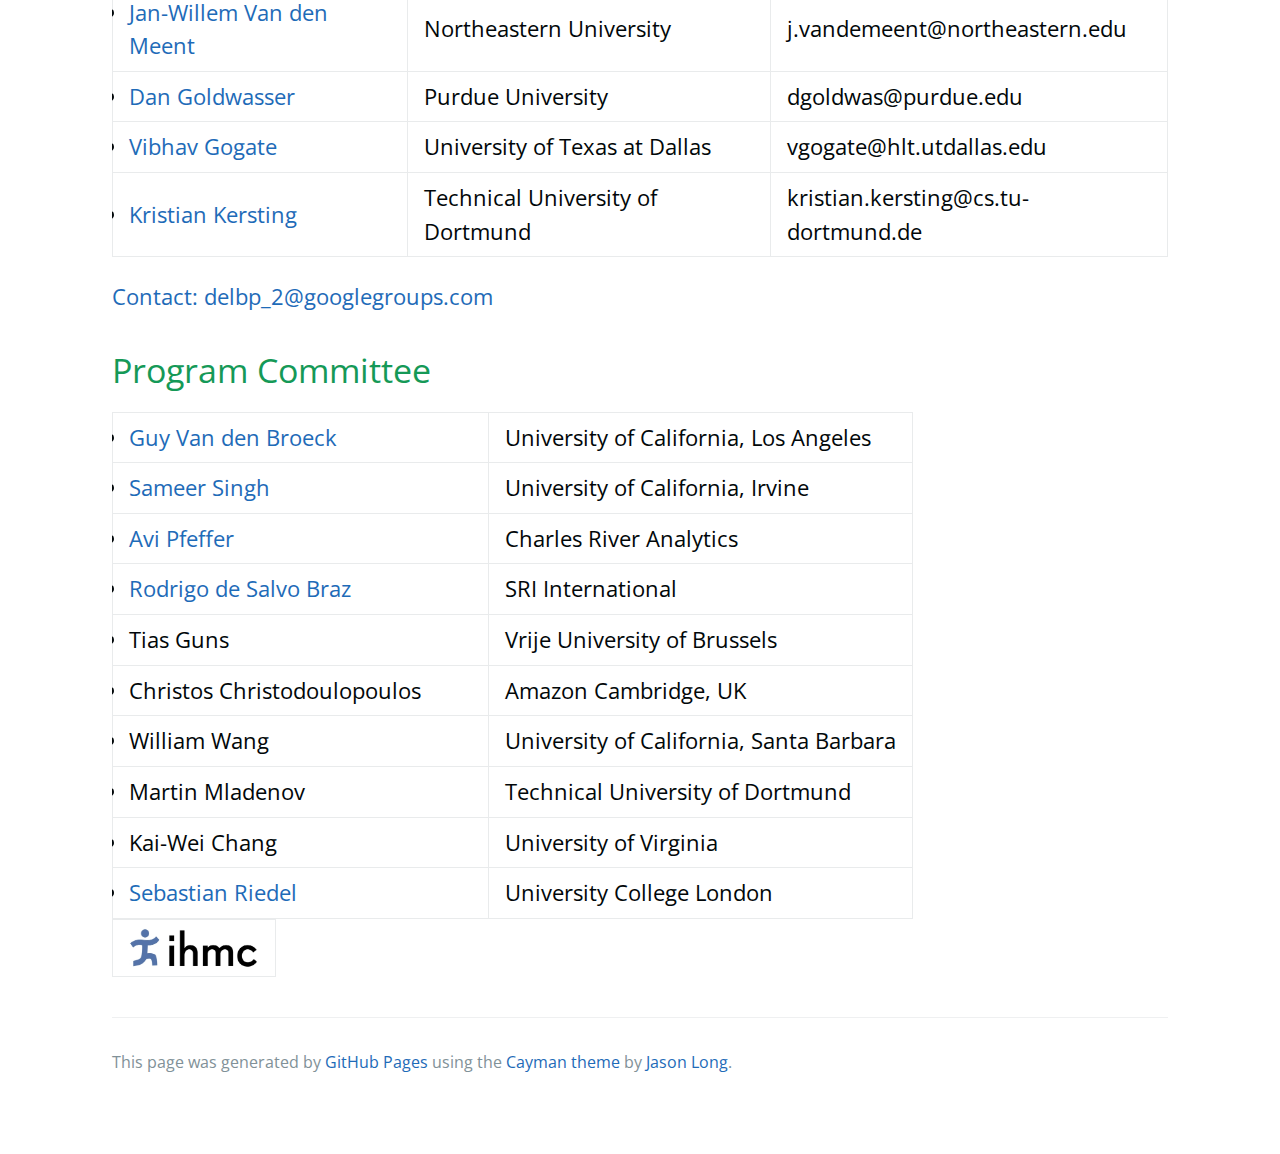
<file: DeLBP-2017/index.html>
<!DOCTYPE html>
    <meta charset="UTF-8">
    <meta name="viewport" content="width=device-width, initial-scale=1">
<title>DeLBP 2017 by DeLBP</title>
    <link rel="stylesheet" type="text/css" href="stylesheets/normalize.css" media="screen">
    <link
    href='http://fonts.googleapis.com/css?family=Open+Sans:400,700'
rel='stylesheet' type='text/css'>
<link rel="stylesheet"
    href="https://maxcdn.bootstrapcdn.com/bootstrap/3.3.6/css/bootstrap.min.css"
    integrity="sha384-1q8mTJOASx8j1Au+a5WDVnPi2lkFfwwEAa8hDDdjZlpLegxhjVME1fgjWPGmkzs7"
crossorigin="anonymous">
    <link rel="stylesheet" type="text/css" href="stylesheets/stylesheet.css" media="screen">
    <link rel="stylesheet" type="text/css"
href="stylesheets/github-light.css" media="screen">

<!-- Latest compiled and minified CSS -->


  </head>
  <body>
<section class="page-header">

      <h1 class="project-name">DeLBP 2017</h1>
      <h2 class="project-tagline">Second International Workshop on Declarative
Learning Based Programming</h2>
<h2  class="project-tagline"> 
In conjunction with Twenty- sixth International Joint Conference on Artificial Intelligence <a href="http://ijcai-17.org">(IJCAI-17)</a>, August 19th, 2017, Melbourne, Australia (w-28: 80.04.25).</h2>
<a href="http://ijcai-17.org"><img style="width: 140px; height: auto;" src="logo3-ijcai2017.png" align="right"></a>
<br>
</section>
<section>
  <!-- Static navbar -->
      <nav class="navbar navbar-default">
        <div class="container-fluid">
          <div class="navbar-header">
            <butfton type="button" class="navbar-toggle collapsed" data-toggle="collapse" data-target="#navbar" aria-expanded="false" aria-controls="navbar">
              <span class="sr-only">Toggle navigation</span>
              <span class="icon-bar"></span>
              <span class="icon-bar"></span>
              <span class="icon-bar"></span>
            </button>
           
          </div>
          <div id="navbar" class="navbar-collapse collapse">
            <ul class="nav navbar-nav">
              <li class="active"><a href="#topics">Topics</a></a></li>
        <li><a href="#schedule">Schedule</a></li>
              <li><a href="#invitedSpeakers">Invited Speakers</a></li>
	      <li><a href="#accepted-papers">Submission</a></li>
         <li><a href="#important-dates">Important Dates</a></li>
	      <!--li><a href="#demos">Demos</a></li-->
	      <!--li><a href="#panel">Panel</a></li-->
	      <!--li><a href="#submission-info">Submission</a></li-->
	      <li><a href="#organizers">Organizers</a></li>
        <li><a href="http://delbp.github.io/pastWorkshops.html/">Past Workshops</a>
            </ul>
            </div><!--/.nav-collapse -->
        </div><!--/.container-fluid -->
      </nav>

</section>


<section class="main-content">
<h2>Overview</h2>

<h4>Demand for real world applications</h4>
<p>Nowadays, to solve real-world problems in many areas such as cognitive sciences, biology, finance,  physics, social sciences, etc,  scientists think about data-driven solutions to a progressively increasing extent. 
<h4>Challenge for domain experts</h4>
However, current technologies offer cumbersome solutions along multiple dimensions. Some of this include, 

Interaction with messy naturally occurring data;
Necessity for expertise in CS and extensive programming; Necessity of exploiting various learning  paradigms and techniques; and Extensive experimental exploration for model selection, feature selection, parameter tuning due to the lack of theoretical evidence about the effectiveness of various models.</p>

<h4>
High-level goal and implied directions</h4>
<p>DeLBP workshop aims at highlighting the issues and challenges that arise for having a declarative data driven problem-solving paradigm.
This paradigm facilitates and simplifies the design and the development of intelligent real world applications that consider learning from data and reasoning based on knowledge.  It highlights the challenges in making machine learning accessible to various users including non-CS-experts and application programmers.
</p>
<p>
Conventional programming languages have not been primarily designed to offer help for the above-mentioned challenges.  To Achieve the DeLBP goals there is a need to go beyond designing tools for classic machine learning  by enriching the existing solutions and frameworks with the capabilities in: 
</p>
<p>
<strong> Specifying </strong> the requirements of the application at a high abstraction level; 
<strong>Exploiting</strong> the expert knowledge in learning;
<strong>Dealing</strong> with uncertainty in data and knowledge in various layers of the application program; Using representations that support flexible relational feature engineering; 
<strong>Using</strong> representations that support flexible reasoning and structure learning; 
<strong>Ability</strong> to reuse, combining and chaining models and perform flexible inference on complex models or pipelines of decision making;
<strong>Integrating</strong> a range of learning and inference algorithms; 
<strong>Closing</strong> the loop of moving from data to knowledge and exploiting knowledge to generate data; <strong>and</strong> finally having a unified programming environment to design application programs. 
</p>
<p>
<h4>Related communities</h4> 
Over the last few years the research community has tried to address these problems from multiple perspectives, most notably various approaches based on Probabilistic programming (PP), Logical Programming (LP), Constrained Conditional models (CCM) and other integrated paradigms such as Probabilistic Logical Programming (PLP) and Statistical relational learning (SRL). These paradigms  and related languages aim at learning over probabilistic structures and exploiting knowledge in learning.
We aim at motivating the need for further research toward a unified framework in this area based on the above mentioned key existing paradigms as well as other related research such as First-order query languages, database management systems (DBMS), deductive databases (DDB), hybrid optimization for learning from data and knowledge. We are interested in connecting these ideas towards developing a Declarative Learning Based Programming Paradigm and investigate the required type of languages, representations and computational models to support such a paradigm. </p>




  <!--    <p>The main goal of Declarative Learning Based Programming (DeLBP) workshop is to investigate the issues that arise when designing and using programming languages that support learning from data and knowledge. </p>

<p>DeLBP aims at facilitating and simplifying the design and development of intelligent real world applications that use machine learning and reasoning by addressing the following commonly observed challenges:
Interaction with messy, naturally occurring data; Specifying the requirements of the application at a high abstraction level; Dealing with uncertainty in data and knowledge in various layers of the application program; Using representations that support flexible relational feature engineering; Using representations that support flexible reasoning and structure learning; Integrating a range of learning and inference algorithms; and finally addressing the above mentioned issues in one unified programming environment.</p>


<p>Conventional programming languages offer no help to application programmers that attempt to design and develop applications that make use of real world data, and reason about it in a way that involves learning interdependent concepts from data, incorporating existing models, and reasoning about existing and trained models and their parametrization. Over the last few years the research community has tried to address these problems from multiple perspectives, most notably various approaches based on Probabilistic programming, Logical Programming and the integrated paradigms. The goal of this workshop is to present and discuss the current related research and the way various challenges have been addressed. We aim at motivating the need for further research toward a unified framework in this area based on the key existing paradigms: 
Probabilistic Programing (PP),  Logic Programming (LP),  Probabilistic Logical Programming (PLP),  First-order query languages and database management systems (DBMS) and deductive databases (DDB),  Statistical relational learning and related languages (SRL), and connect these to the ideas of Learning Based Programming.  </p>

<p>We aim to discuss and investigate the required type of languages and representations that facilitate modeling probabilistic or non-probabilistic complex learning models, and provide the ability to combine, chain and perform flexible inference with existing models and by exploiting first-order background knowledge.</p> -->


<a id="topics" class="anchor" href="#topics" aria-hidden="true"><span class="octicon octicon-link"></span></a><h2>Topics Summary</h2>



 The main research questions and topics of interest include the following existing topics in the context of an integrated learning based paradigm:

<ul>
<li>New abstractions and modularity levels towards a unified framework for learning and reasoning,</li>
<ul><li>Frameworks/Computational models to combine learning and reasoning paradigms and exploit  accomplishments in AI from various perspectives.</li></ul>
<li>Flexible use of structured and relational data from heterogeneous resources in learning.
<ul><li>Data modeling (relational/graph-based ) issues in such a new integrated framework for learning based on data and knowledge.</li></ul>
<li>Exploiting knowledge such as expert knowledge and common sense knowledge expressed via multiple formalisms, in learning.
<li>The ability of closing the loop to acquire knowledge from data and data from knowledge towards  life-long learning, and reasoning.
<li>Using declarative domain knowledge to guide the design of learning models, 
<ul><li>including feature extraction, model selection, dependency structure and deep model architecture.</li></ul>
<li>Automation of hyper-parameter tuning.
<li>Design and representation of complex learning and inference models.
<li>The interface for learning-based programming,
<ul> <li>either in the form of programming languages, declarations, frameworks, libraries or graphical user interfaces. </li></ul>
<li> Storage and retrieval of trained learning models in a flexible way to facilitate incremental learning.
<li>Related applications in Natural language processing, Computer vision, Bioinformatics, Computational biology, etc. 
</ul>
<!--<ul>
<li>Data modeling (Relational data modeling or Graph based)</li>
<li>First-order Knowledge Representation</li>
<li>Relational feature engineering</li>
<li>Design and Representation of complex Learning and Inference Models </li>
<li>Probabilistic Programming </li>
<li>Probabilistic Logical Learning and Reasoning</li>
<li>Declarative Languages</li>
<li>Automation of Hyper-Parameter Tuning </li>
<li>Applications in Natural language processing, Computer vision and Bioinformatics</li>
</ul>
-->
<a id="schedule" class="anchor" href="#schedule" aria-hidden="true"><span class="octicon octicon-link"></span></a><h2>Schedule</h2>
<table class="table" style="width:100%">
      <tr>
        <td>8:45-9:15</td>
        <td><strong>Workshop Overview. DeLBP aims and challenges</strong></td> 
        <td>Parisa Kordjamshidi</td>
      </tr>
      <tr class="success">
        <td>9:15-10:00</td>
        <td><strong>Invited Talk. </strong> Declarative Data Science <a href="slides/NickV.pdf"> [Slides]</a></li></td> 
        <td> Nikolaos Vasiloglou</td>
      </tr>
      <tr class="info">
        <td>10:00-10:30</td>
        <td><strong>Coffee Break</strong></td> 
        <td> </td>
      </tr>
      <tr class="success">
        <td>10:30-11:15</td>
        <td><strong>Invited Talk. </strong>Declarative constraint-based pattern mining: from modeling to solving <a href="slides/delbp-tias-declarative-patterns.pdf"> [Slides]</a></td> 
        <td>Tias Guns</td>
      </tr>
      <tr>
        <td>11:15-11:35</td>
       <td><strong>Invited Paper. </strong> Foundations of Declarative Data Analysis Using Limit Datalog Programs <a href="slides/DeLBP-17Markslides.pdf">[Slides]</a></td> 
        <td>Mark Kaminski, Bernardo Cuenca Grau, Egor Kostylev, Boris Motik, Ian Horrocks</td>
      </tr>

      <tr>
        <td>11:35-11:55</td>
       <td><strong>Accepted Paper. </strong> Data Science with Linear Programming <a href="slides/DeLBP17_presentationNantia.pdf">[Slides]</a></li></td> </td> 
        <td>Nantia Makrynioti, Nikolaos Vasiloglou, Emir Pasalic and Vasilis Vassalos</td>
      </tr>
<tr>
       <td>11:55-12:15</td>
       <td><strong>Accepted Paper. </strong> Scaffolding the Generation of Machine Learning Models with SciRise <a href="slides/DLBP17PresentationIJCAI17_AneeshaBakharia.pptx"> [Slides]</a></td> 
        <td>Aneesha Bakharia</td>
      </tr>
      <tr class="info">
        <td>12:15-2:15</td>
        <td><strong>Lunch Break </strong></td> 
        <td> </td>
      </tr>
      <tr class="success">
        <td>2:15-3:15</td>
        <td><strong>Invited talk. </strong>PSDDs for Tractable Learning in Structured and Unstructured Spaces <a href="http://web.cs.ucla.edu/~guyvdb/talks/DeLBP17.pdf"> [Slides]</a></li></td> </td> 
        <td>Guy van den Broeck</td>
      </tr>
      <tr>
        <td>3:15-3:35</td>
        <td><strong>Invited paper. </strong> Model Selection Scores for Multi-Relational Bayesian Networks</td> 
        <td>Sajjad Gholami, Oliver Schulte, Vidhi Jian, Qiang Zhao</td>
      </tr>
      <tr>
  <td>3:35-3:55</td>

   <td><strong>Invited paper. </strong> Learning to Learn Programs from Examples: Going Beyond Program Structure <a href="slides/shortTalkKevin.pdf">[Slides]</a></td> 
        <td>Kevin Ellis, Sumit Gulwani</td>
        
      </tr>
      <tr>
      <tr class="info">
        <td>4:00-4:30</td>
        <td><strong>Coffee Break </strong></td> 
        <td></td>
      </tr>
      <tr>
        <td>4:30-5:30</td>
        <td><strong>Panel</strong> </td> 
        <td> </td>
      </tr>
    </table>

<a id="invitedSpeakers" class="anchor" href="#invitedSpeakers" aria-hidden="true"><span class="octicon octicon-link"></span></a><h2>Invited Speakers</h2>
<ul>
<li><strong> Guy Van den Broeck, University of California, Los Angeles.</strong> 

<p> <strong>Title: PSDDs for Tractable Learning in Structured and Unstructured Spaces</strong>

<p>Abstract:

In this talk, I will discuss two related settings for learning a probabilistic model from data. In the first setting, called tractable learning, we are given a standard dataset and the goal is to learn a distribution that allows for efficient inference. This setting received a lot of attention recently, and is often tackled by learning a circuit representation of the distribution. In the second setting, which has not been treated as systematically before, one has access to Boolean constraints that characterize examples known to be impossible (e.g., due to known domain physics). The task is then to learn a probabilistic model over this structured space that is guaranteed to assign a zero probability to each impossible example.
I will describe a new class of Arithmetic Circuits, the PSDD, for addressing both classes of learning problems. The PSDD is based on advances from both machine learning and logical reasoning and can be learned under Boolean constraints. It achieves state-of-the-art results, both in tractable learning from standard datasets, and in structured probability spaces, such as rankings and combinatorial objects. I will additionally show how PSDDs can be learned from a new type of incomplete datasets, in which examples are partially specified using arbitrary Boolean expressions. 
</p>

<p>Bio: Guy Van den Broeck is an Assistant Professor and Samueli Fellow in the Computer Science Department at the University of California, Los Angeles (UCLA). Guy’s research interests are in artificial intelligence, machine learning, logical and probabilistic automated reasoning, and statistical relational learning. He also studies applications of reasoning in other fields, such as probabilistic databases and programming languages. Guy’s work received best paper awards from key artificial intelligence venues such as UAI, ILP, and KR, and an outstanding paper honorable mention at AAAI. His doctoral thesis was awarded the ECCAI Dissertation Award for the best European dissertation in AI. He directs the Statistical and Relational Artificial Intelligence (StarAI) Lab at UCLA.
</p></li>

<li> <strong> Nikolaos Vasiloglou, LogicBlox. </strong>
<p><strong> Title: Declarative Data Science
</strong></p><p>
Abstract: abstract: Data science has become essential for the operations of every business. Unfortunately data science follows the excel syndrome when it is seen from the database perspective. Although the data is usually normalized in a relational database, when it is time to be used in a machine learning model denormalization is required in ordered to be fed to the algorithms. This widely adopted practice has two problems. First it can convert a small data problem to a big data problem and second it ignores the relational nature of the data that might be important for the machine learning model. In this talk we will see how we can develop fast algorithms inside the database by leveraging the relational model. Based on some recent join algorithms we show that even with the database overhead it is much faster to process the data inside the database rather than exporting it and using high performance computing. We also demonstrate how we can use Linear Programming as a framework in doing data science inside the database and how this can supercharge the process of model development.
</p>

</li>
<li> <strong>Tias Guns, Vrije Universiteit Brussel.</strong></li>
<p><strong>Declarative constraint-based pattern mining: from modeling to solving</strong>
<p>
Abstract: In todays data-rich world, pattern mining techniques allow us to extract knowledge from data. However, such knowledge can take many forms and often depends on the application at hand. This calls for generic techniques that can be used in a wide range of settings. Declarative constraint-based mining offers an answer to this question.
By building on constraint programming solvers, a generic method that fits many pattern mining settings is obtained. However, there is a trade-off between generality and efficiency. This talk will discuss multiple efforts to reduce the trade-off, both at the modeling level and at the solving level.
</p> 

<p> Bio: Tias Guns is Assistant Professor at the Vrije Universiteit Brussel (VUB), in the Business, Technology and Operations lab of the faculty of Economic and Social Sciences & Solvay Business School. His research lies on the border between data mining and constraint programming, and his main interest is in integrating domain expertise and user constraints into data analytics tasks. As part of his PhD, he has developed the CP4IM framework which showed for the first time the potential of using constraint programming for pattern mining. His PhD was awarded with both the constraint programming dissertation award and the ECCAI artificial intelligence dissertation award. He is an active member of the community and has organized a number of workshops and a special issue on the topic of combining constraint programming with machine learning and data mining.
</p> 
 
</ul>  
 
  

 
  <a id="accepted-papers" class="anchor" href="#accepted-papers" aria-hidden="true"><span class="octicon octicon-link"></span></a>
<h2>Invited Papers</h2>
<ul>
<li>Learning to Learn Programs from Examples: Going Beyond Program Structure. Kevin Ellis, Sumit Gulwani.<a href="InvitedPapers/EllisGulwani2017DeLPB.pdf"> [Download]</a></li>
<li>Foundations of Declarative Data Analysis Using Limit Datalog Programs. Mark Kaminski, Bernardo Cuenca Grau, Egor Kostylev, Boris Motik, Ian Horrocks.<a href="InvitedPapers/abstract-delbp_MarkK.pdf"> [Download]</a></li>
<li> Model Selection Scores for Multi-Relational Bayesian Networks. Sajjad Gholami, Oliver Schulte, Vidhi Jian, Qiang Zhao. <a href="InvitedPapers/DeLBP_OliverS.pdf"> [Download]</a>
</li>

</ul>

<h2>Accepted Papers</h2>
<ul>
<li>Scaffolding the Generation of Machine Learning Models with SciRise, Aneesha Bakharia. <a href="papers/DeLBP-2017_paper_1CR.pdf"> [Download]</a></li>

<li>Data Science with Linear Programming, Nantia Makrynioti, Nikolaos Vasiloglou, Emir Pasalic and Vasilis Vassalos. <a href="papers/DeLBP-2017_paper_2CR.pdf"> [Download]</a></li>
</ul>

  <h2>Submissions</h2>
 We encourage contributions with either a technical paper (IJCAI style, 6 pages without references), a position statement (IJCAI style, 2 pages maximum) or an abstract of a published work. IJCAI Style files available <a href=http://ijcai-17.org/FormattingGuidelinesIJCAI-17.zip>here</a>. Please make submissions via EasyChair, <a href=  https://easychair.org/conferences/?conf=delbp2017>here</a>.

 <a id="important-dates" class="anchor" href="#accepted-papers" aria-hidden="true"><span class="octicon octicon-link"></span></a><h2>Important Dates</h2>

 <ul>
  <li>Submission Deadline: <strike>May 8th</strike> May 20th, 2017</li>
  <li>Notification: <strike>June 5th</strike>  June 9th, 2017 </li>
  <li>Workshop Days: August 19th, 2017</li>
 </ul>


 <!--a id="demos" class="anchor" href="#demos" aria-hidden="true"><span class="octicon octicon-link"></span></a><h2>Demos</h2>
 TBA

  <a id="panel" class="anchor" href="#panel" aria-hidden="true"><span class="octicon octicon-link"></span></a><h2>Panel</h2>
 TBA <-->

<!--a id="submission-info" class="anchor" href="#submission-info" aria-hidden="true"><span class="octicon octicon-link"></span></a><h2>Submission Info</h2>

<p>We encourage contributions in any of these areas with either a technical paper (AAAI style, 6 pages without references), a position statement (AAAI style, 2 pages maximum) or an abstract of a published work.</p>

<p>AAAI Style files <a href="http://www.aaai.org/Publications/Templates/AuthorKit.zip">available here</a>.</p>

<p>Submission site: <a href="https://easychair.org/conferences/?conf=delbp2016">https://easychair.org/conferences/?conf=delbp2016</a> </p>

<a id="dates" class="anchor" href="#dates" aria-hidden="true"><span class="octicon octicon-link"></span></a>Dates</h2>

<ul>
<li>
<strong>Submission Deadline:</strong> October 23, 2015 => Extended to October 31, 2015</li>
<li>
<strong>Notification:</strong> November 23, 2015</li>
<li>
<strong>Workshop Day:</strong> February 13, 2016</li>
</ul-->

  
<a id="organizers" class="anchor" href="#organizers" aria-hidden="true"><span class="octicon octicon-link"></span></a><h2>Organizers Committee</h2>

<table cellspacing="0" cellpadding="0">
<tr>
<td> <li><a href="http://www.cs.tulane.edu/%7Epkordjam/">Parisa Kordjamshidi</a></li></td>
  <td>Tulane University, <a href="https://www.ihmc.us">IHMC</a></td>
  <td> pkorjam@tulane.edu</td>
    </tr>
<tr>
<td><li><a href="http://l2r.cs.uiuc.edu/">Dan Roth</a></li></td>
<td>University of Illinois at Urbana-Champaign</td>
<td>danr@illinois.edu</td></tr>
<tr>
<td width="28%"><li><a href="http://www.ccs.neu.edu/home/jwvdm/"> Jan-Willem Van den Meent</a></li>  </td>
<td> Northeastern University </td>
<td>j.vandemeent@northeastern.edu</td>
</tr>

<tr>
<td><li><a href="https://www.cs.purdue.edu/homes/dgoldwas/"> Dan Goldwasser</a> </li></td> <td>Purdue University</td>
 <td>dgoldwas@purdue.edu</td> </tr>

<tr><td><li><a href="http://www.hlt.utdallas.edu/~vgogate/"> Vibhav Gogate </a> </li> 
</td>
<td> University of Texas at Dallas</td>
<td>vgogate@hlt.utdallas.edu</td> </tr>

<tr> <td><li><a href="http://www-ai.cs.uni-dortmund.de/PERSONAL/kersting.html"> Kristian Kersting </a></li></td> 
<td>Technical University of Dortmund</td> 
<td>kristian.kersting@cs.tu-dortmund.de</td></tr>
</table>
<p><a href="mailto:delbp_2@googlegroups.com?Subject=DeLBP" target="_top">Contact: delbp_2@googlegroups.com</a> </p>
<a id="program-commitee" class="anchor" href="#program-commitee" aria-hidden="true"><span class="octicon octicon-link"></span></a>

<h2>Program Committee</h2>
<div>
<table cellspacing="0" cellpadding="0" float="left">
<tr>
<td width="45%">
<li><a href="http://people.cs.kuleuven.be/%7Eguy.vandenbroeck/">Guy
  Van den Broeck</a> </td> <td>University of California, Los Angeles</td></li>
  </tr>
  <tr>
<td><li><a href="http://sameersingh.org">Sameer Singh</a></td><td> University of California, Irvine </td></li>
</tr>
<tr>
<td><li> <a href="http://www.gelberpfeffer.net/avi">Avi Pfeffer</a></td><td> Charles River Analytics</td></li>
</tr>
<tr>
<td>
<li><a href="http://www.ai.sri.com/%7Ebraz/">Rodrigo de Salvo Braz</a></td><td> SRI International</td></li>
</tr>
<tr>
<td><li>Tias Guns</td><td>Vrije University of Brussels</li></td>
</tr>
<tr>
<td width="47%">
<li> Christos Christodoulopoulos</td> <td>Amazon Cambridge, UK</li></td>
</tr>
<tr>
<td><li>William Wang</td><td>University of California, Santa Barbara</li></td>
</tr>
<tr>
<td><li>Martin Mladenov</td><td>Technical University of Dortmund</li></td>
</tr>
<tr>
<td><li>Kai-Wei Chang</td><td> University of Virginia</li></td>
</tr>
<tr>
<td><li><a href="http://www.riedelcastro.org">Sebastian Riedel</a></td><td> University College London</li></td>
</tr>
</table>

<table style="display: inline-block; border: 0;align-content: center;">
<tr>
<td><img style="width: 130px; display: block; height: auto;" src="ihmc_logo.png"></a></td></tr>
</table>
</div>
<!--<a href="https://www.ihmc.us"><img style="width: 140px; height: auto;" src="AS-267480109387779@1440783635465_l.jpeg" align="right"></a>-->


   <footer class="site-footer">

        <span class="site-footer-credits">This page was generated by <a href="https://pages.github.com">GitHub Pages</a> using the <a href="https://github.com/jasonlong/cayman-theme">Cayman theme</a> by <a href="https://twitter.com/jasonlong">Jason Long</a>.</span>
      </footer>

    </section>

<!-- Start of StatCounter Code for Default Guide -->
<script type="text/javascript">
var sc_project=11083511; 
var sc_invisible=1; 
var sc_security="2f97c6cf"; 
var scJsHost = (("https:" == document.location.protocol) ?
"https://secure." : "http://www.");
document.write("<sc"+"ript type='text/javascript' src='" +
scJsHost+
"statcounter.com/counter/counter.js'></"+"script>");
</script>
<noscript><div class="statcounter"><a title="web analytics"
href="http://statcounter.com/" target="_blank"><img
class="statcounter"
src="//c.statcounter.com/11083511/0/2f97c6cf/1/" alt="web
analytics"></a></div></noscript>
<!-- End of StatCounter Code for Default Guide -->


  
  </body>
</html>
</file>
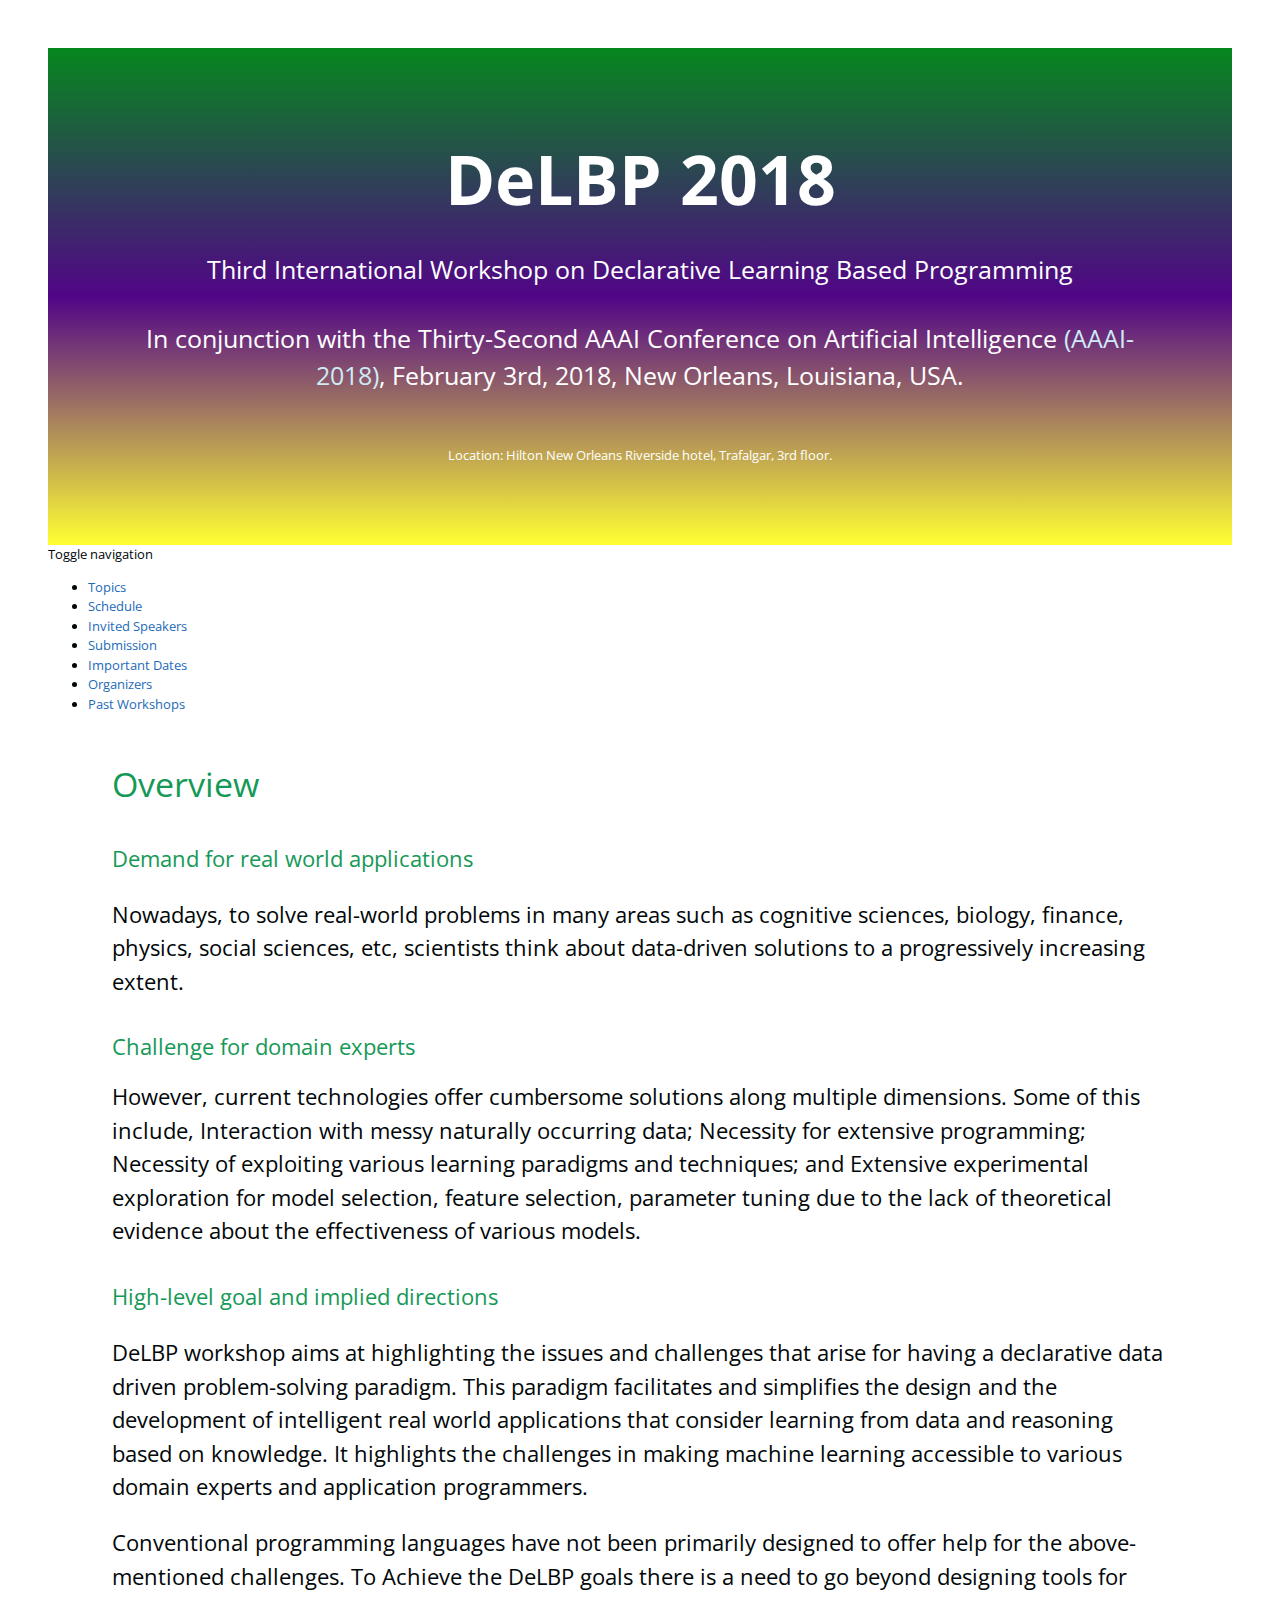
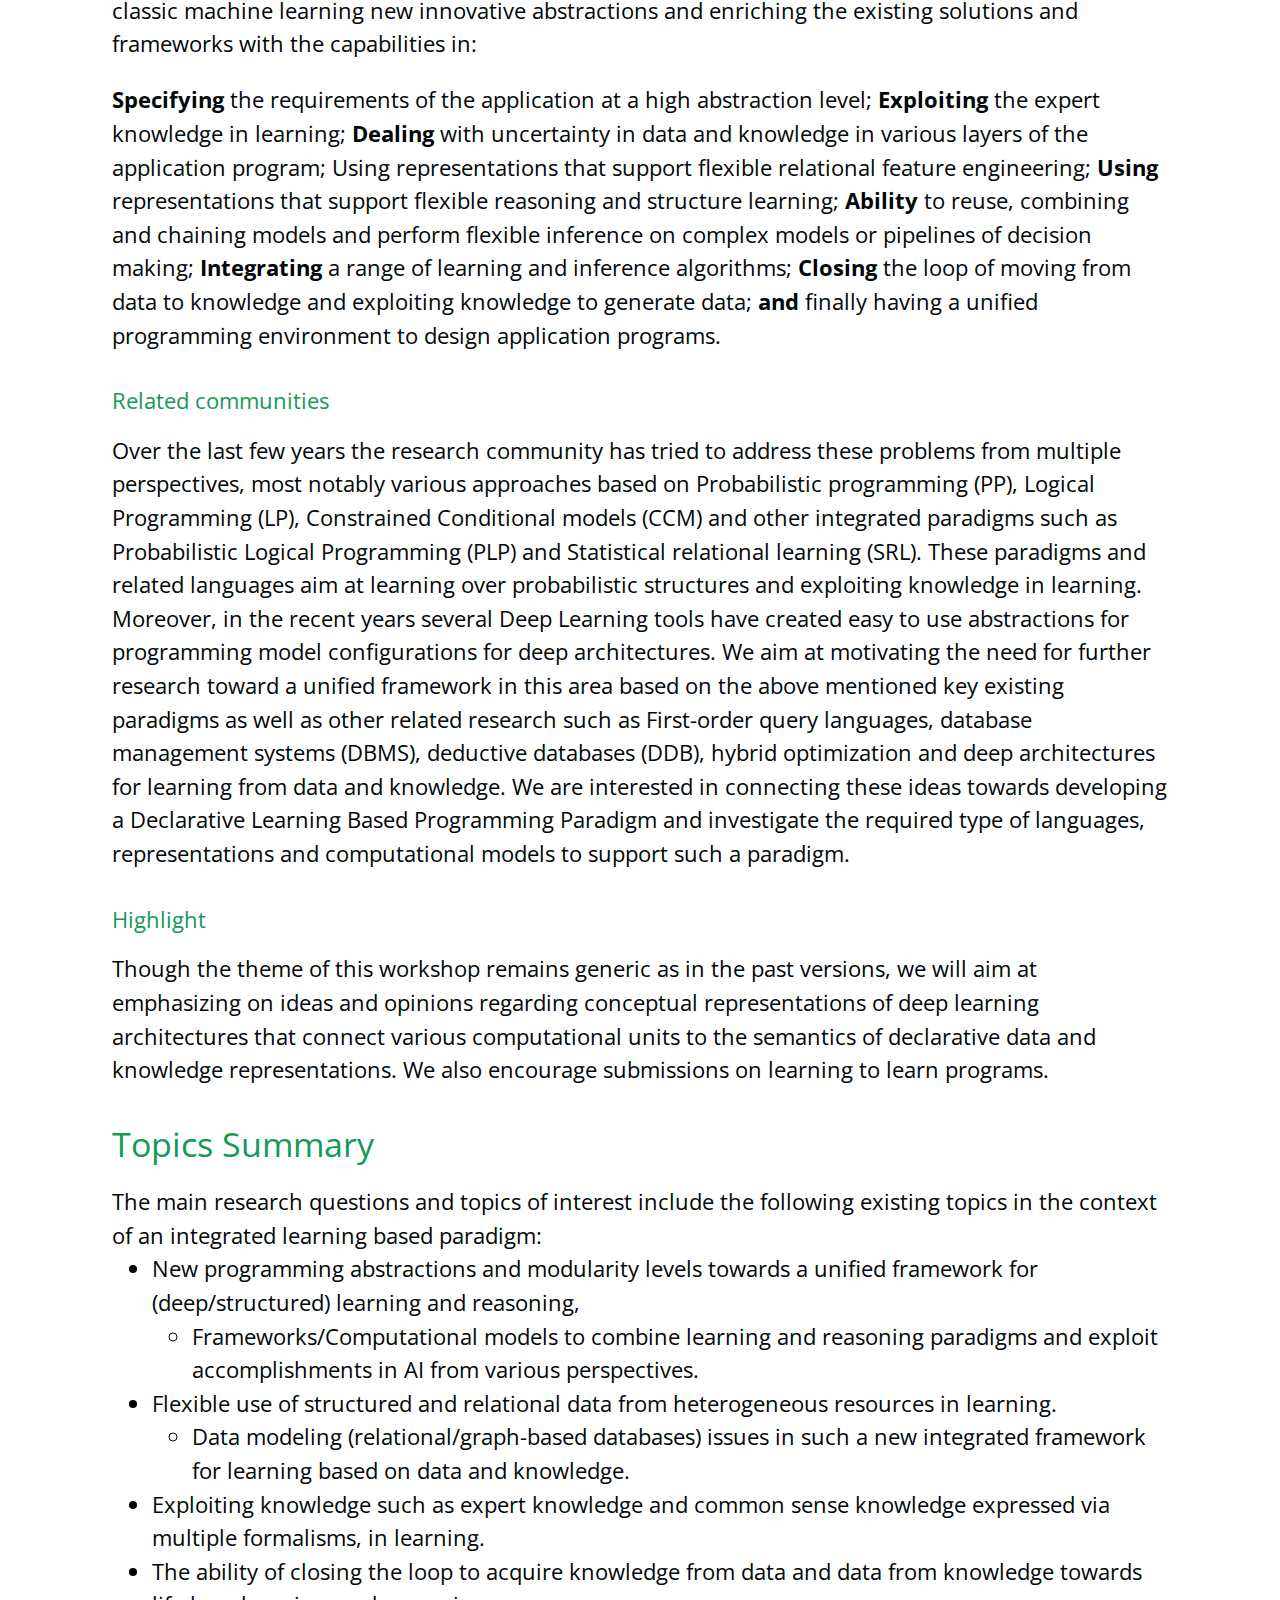
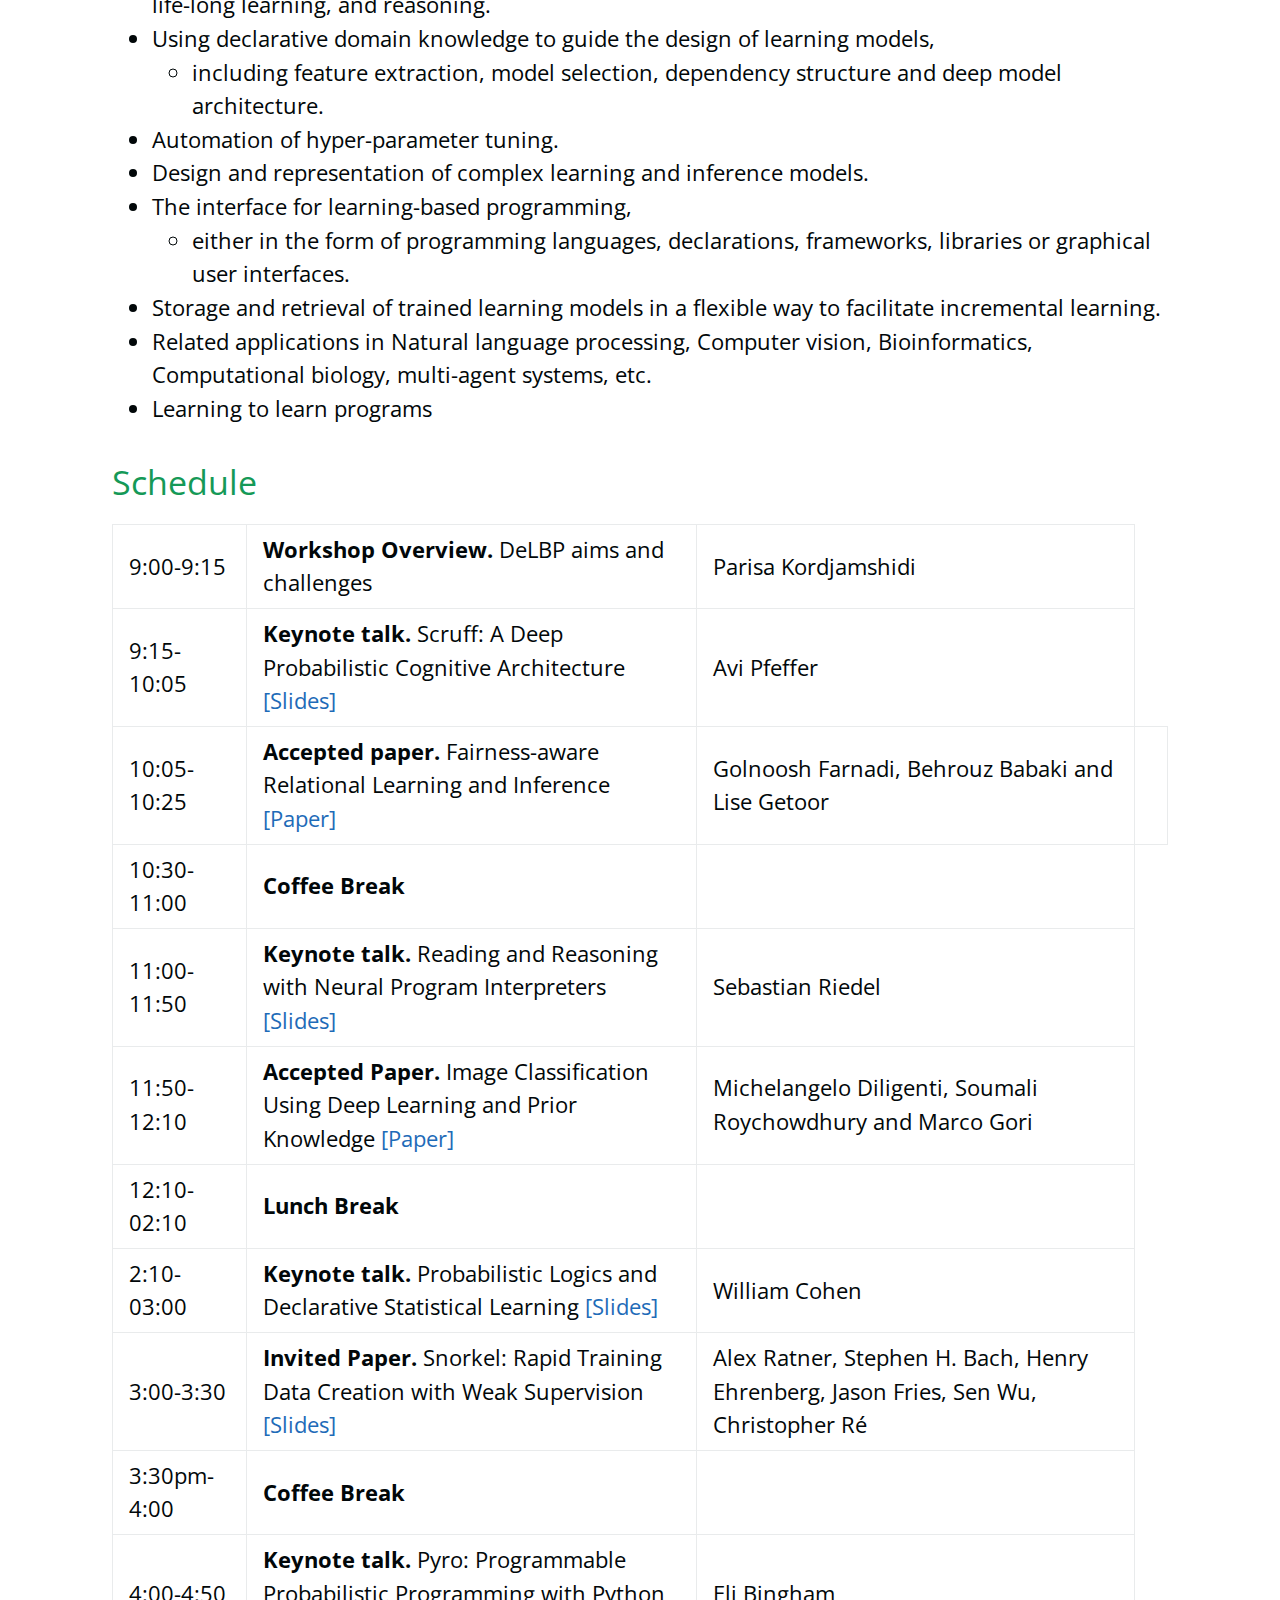
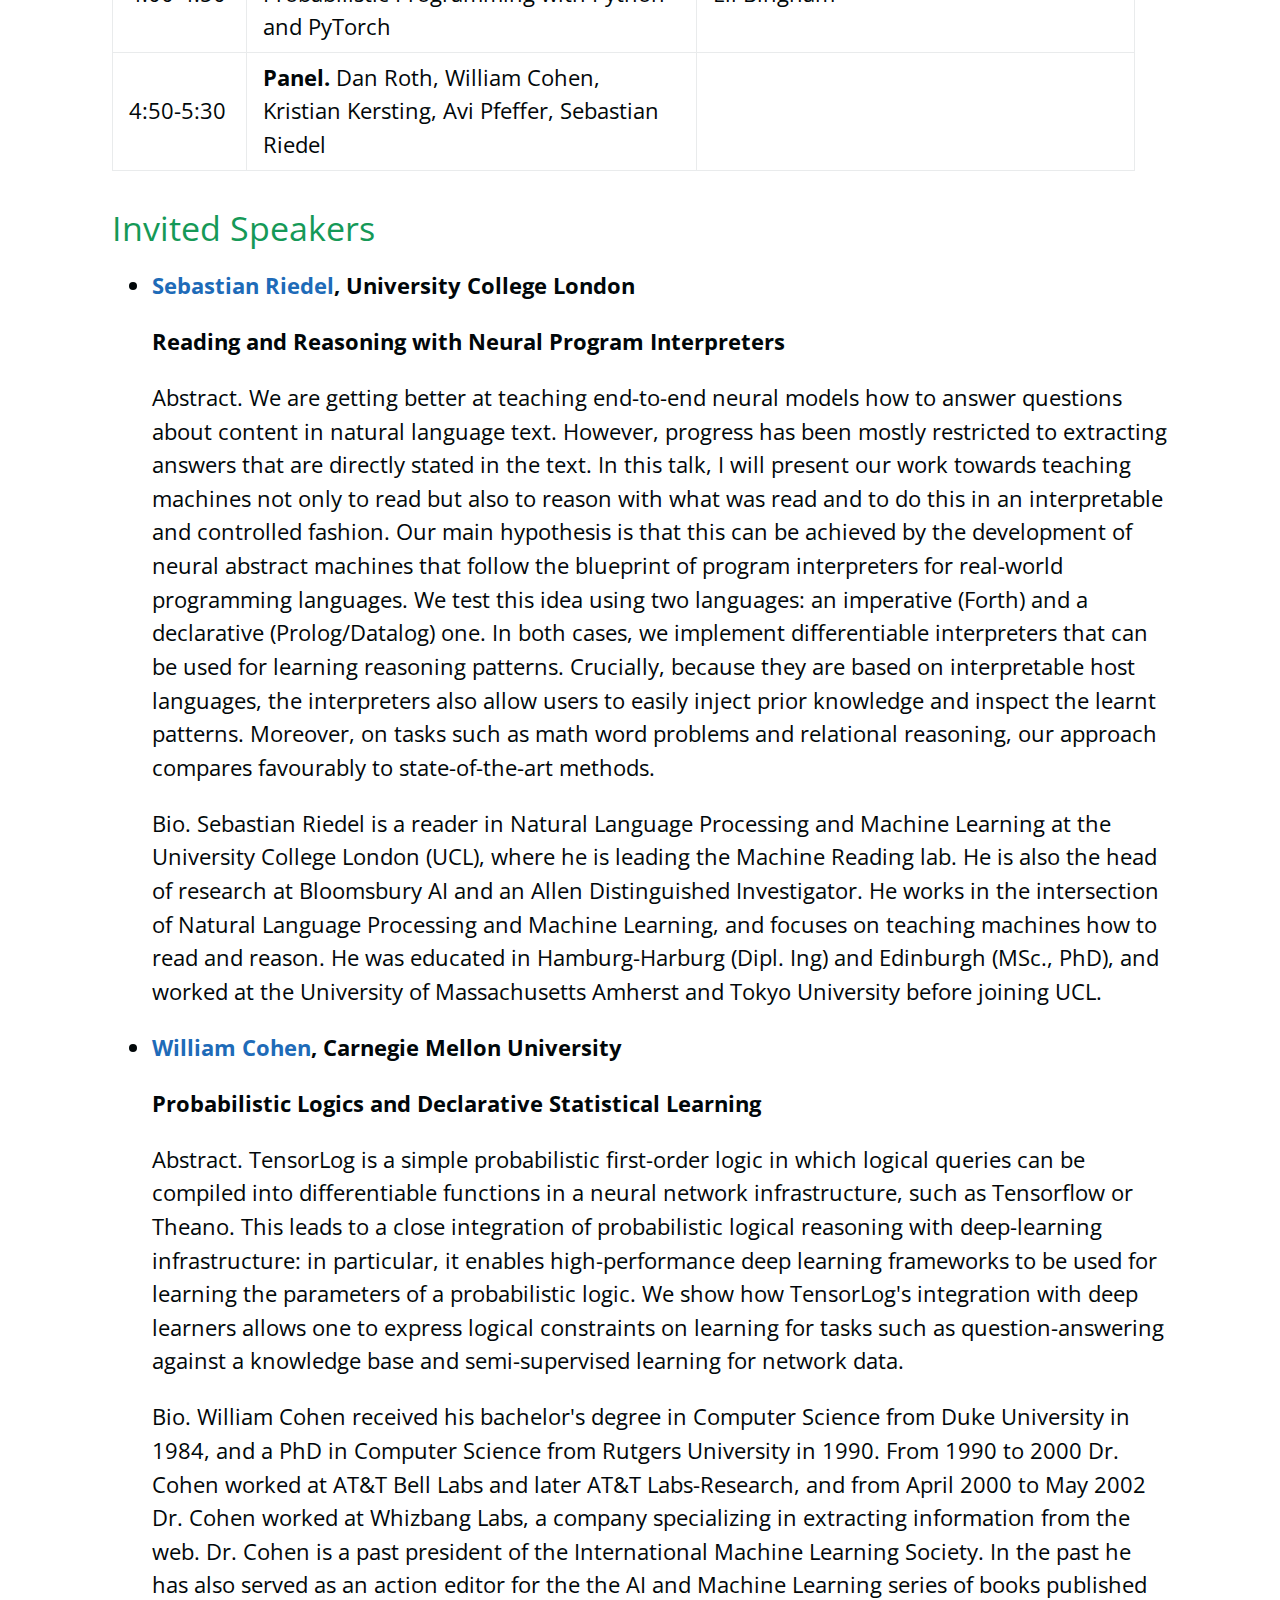
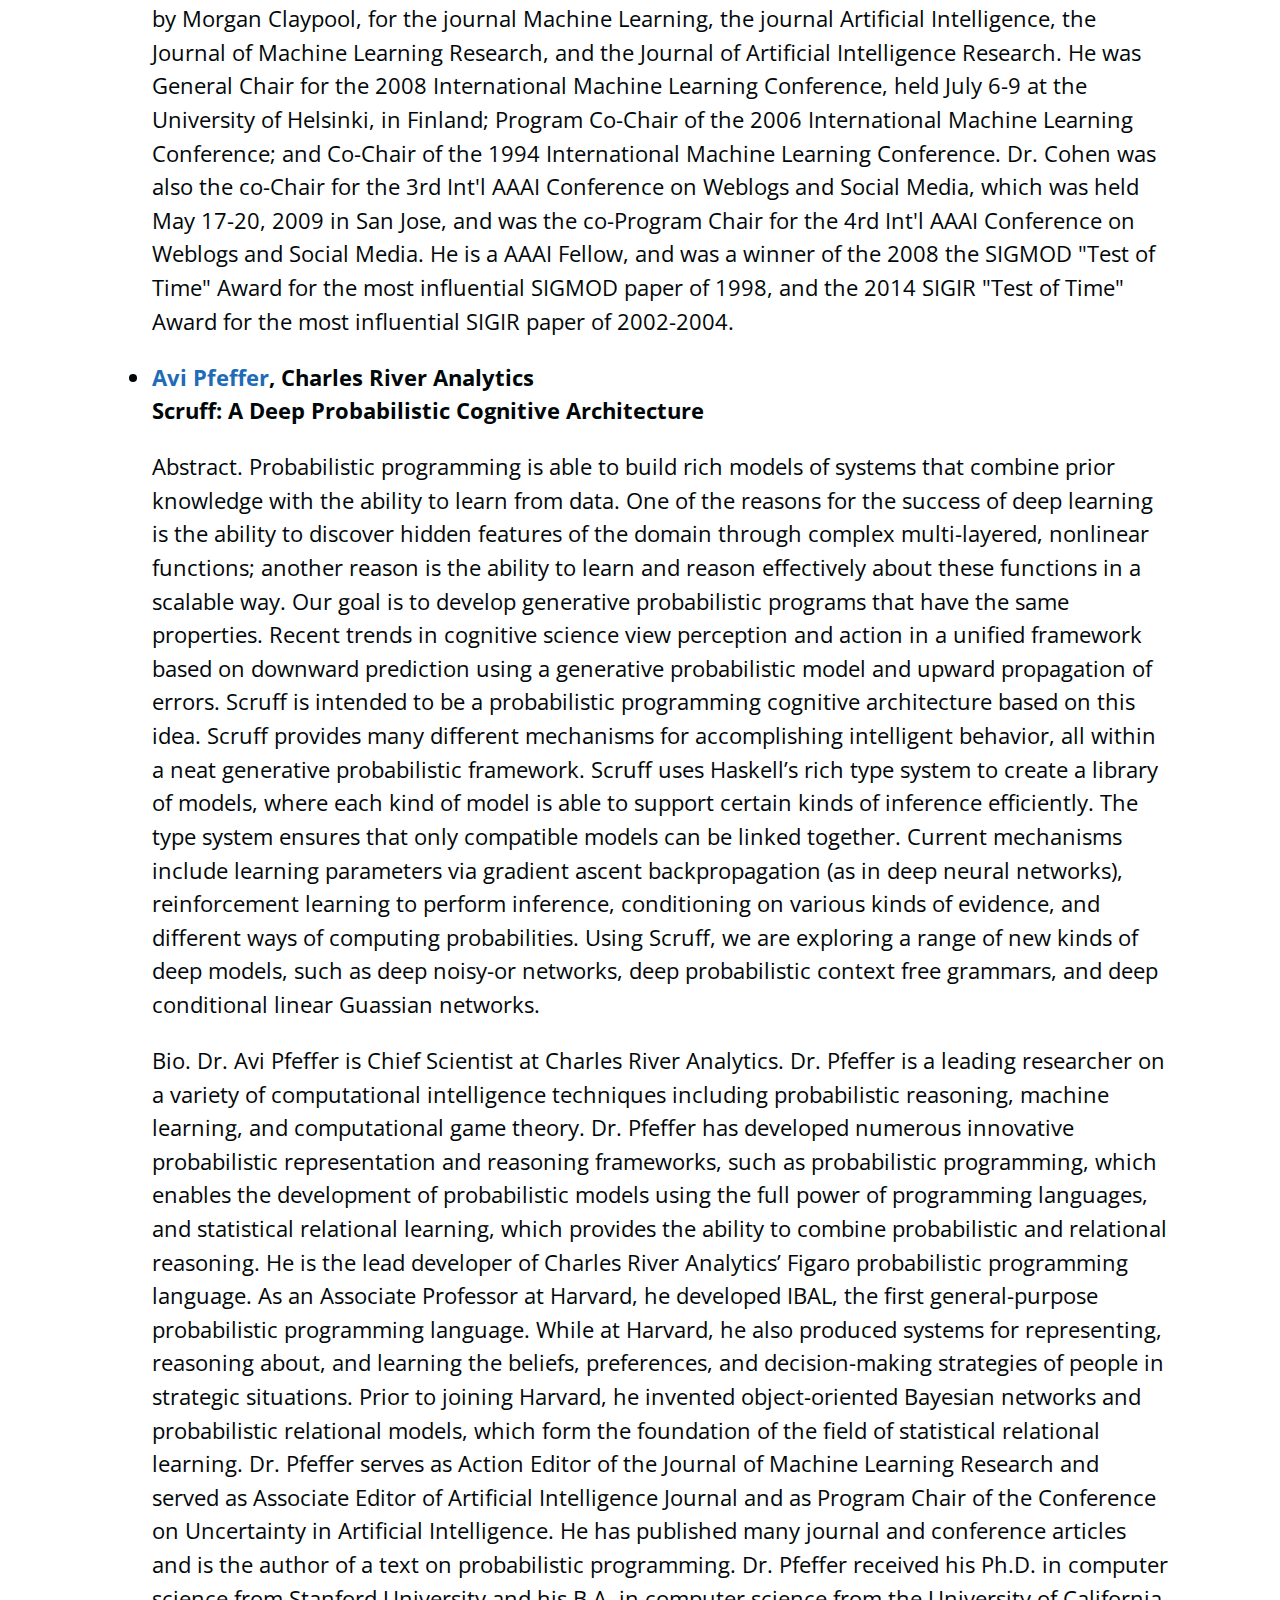
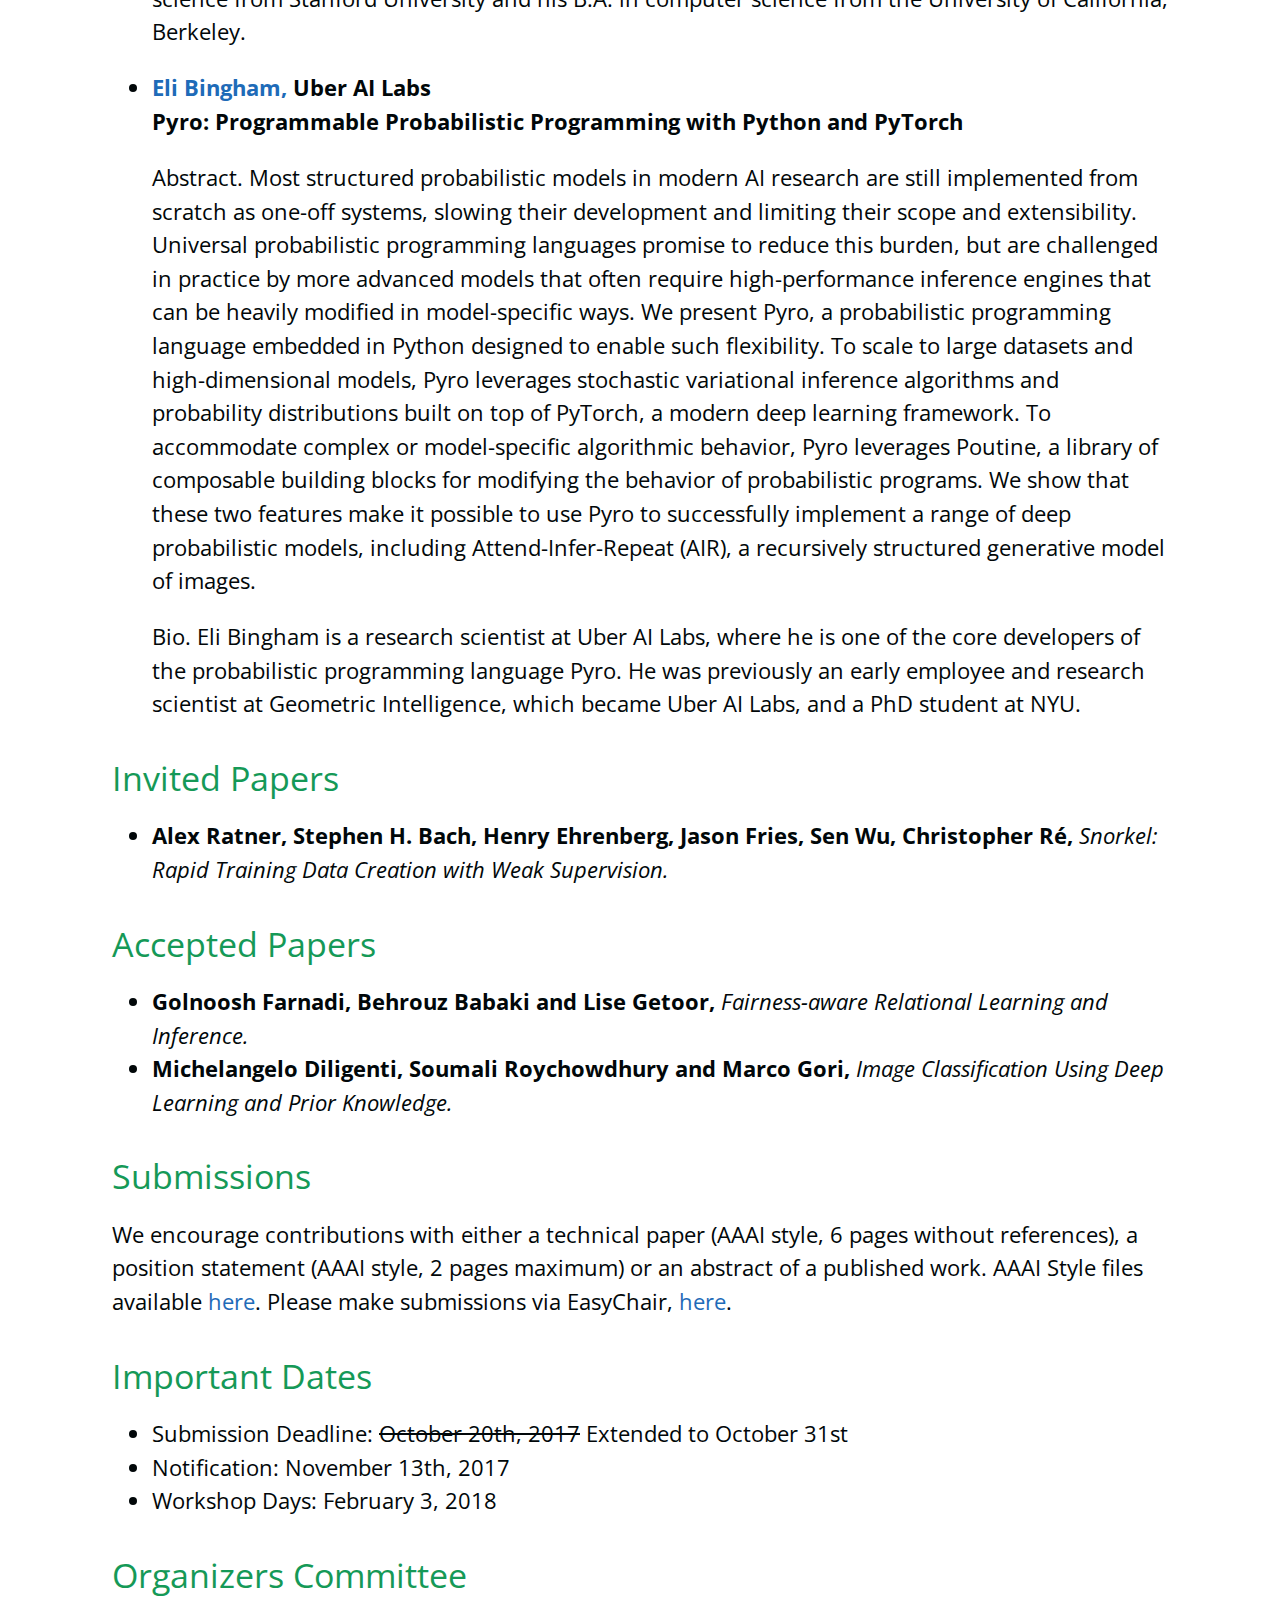
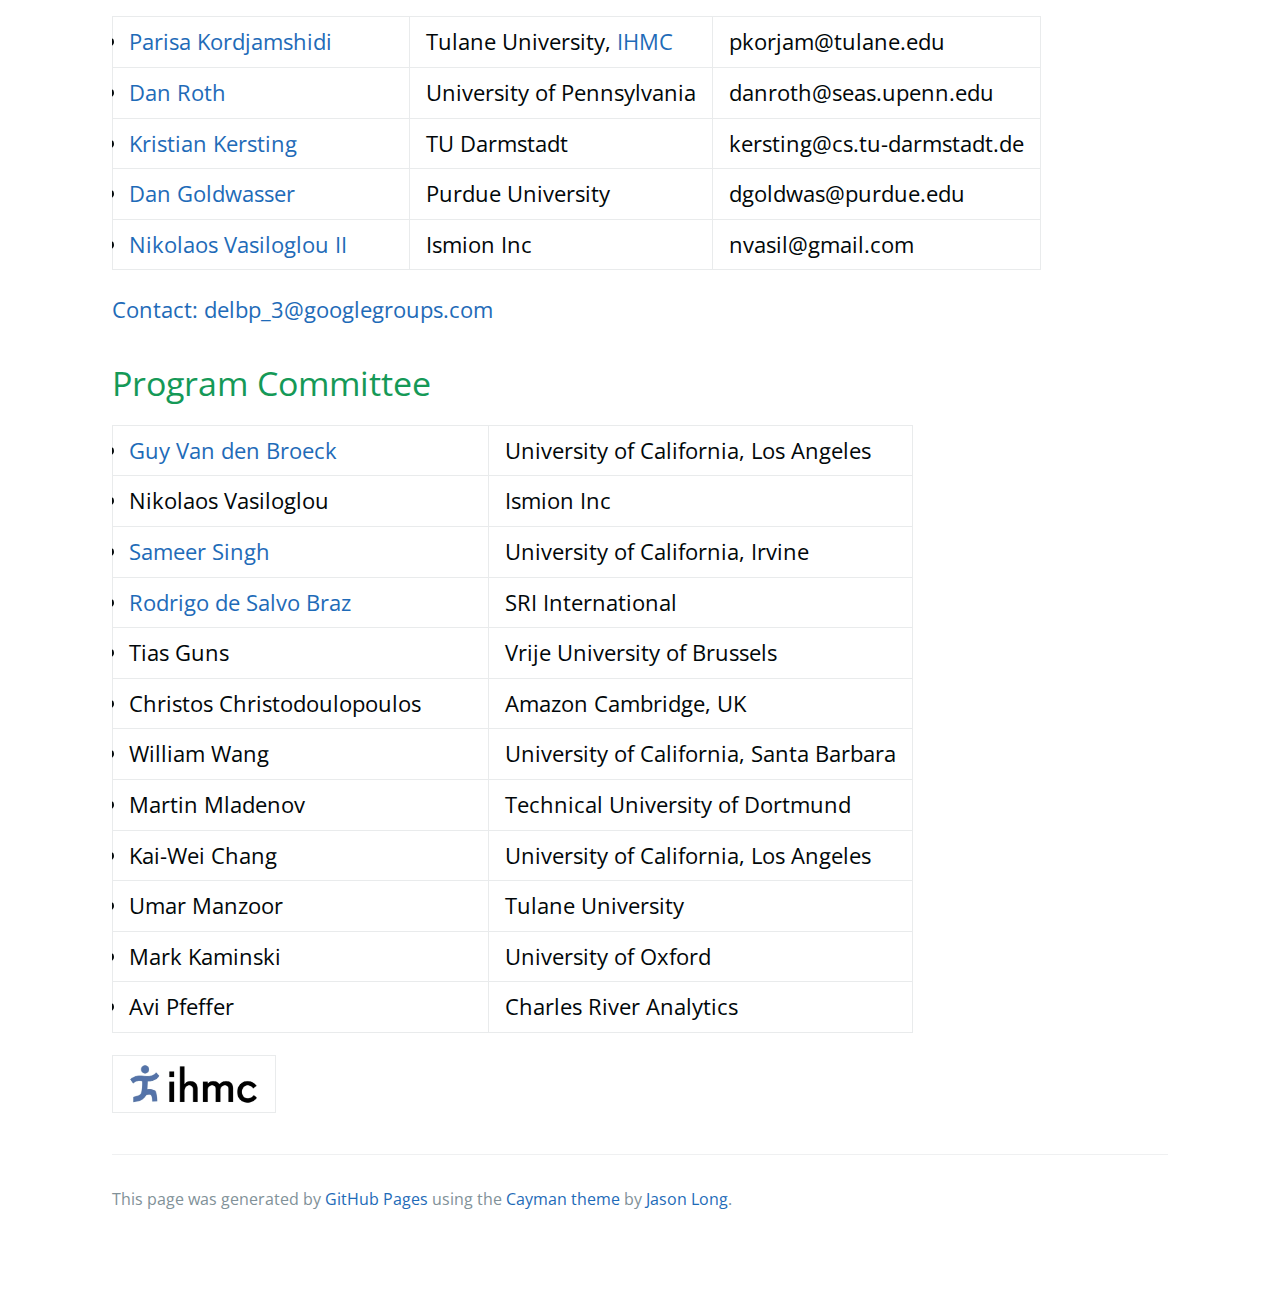
<file: DeLBP-2018/index.html>
<!DOCTYPE html>
    <meta charset="UTF-8">
    <meta name="viewport" content="width=device-width, initial-scale=1">
<title>DeLBP 2018 by DeLBP</title>
    <link rel="stylesheet" type="text/css" href="stylesheets/normalize.css" media="screen">
    <link
    href='http://fonts.googleapis.com/css?family=Open+Sans:400,700'
rel='stylesheet' type='text/css'>
<link rel="stylesheet"
    href="https://maxcdn.bootstrapcdn.com/bootstrap/3.3.6/css/bootstrap.min.css"
    integrity="sha384-1q8mTJOASx8j1Au+a5WDVnPi2lkFfwwEAa8hDDdjZlpLegxhjVME1fgjWPGmkzs7"
crossorigin="anonymous">
    <link rel="stylesheet" type="text/css" href="stylesheets/stylesheet.css" media="screen">
    <link rel="stylesheet" type="text/css"
href="stylesheets/github-light.css" media="screen">

<!-- Latest compiled and minified CSS -->
 

  </head>
  <body>
<section class="page-header">

      <h1 class="project-name">DeLBP 2018</h1>
      <h2 class="project-tagline">Third International Workshop on Declarative
Learning Based Programming</h2>
<h2  class="project-tagline">In conjunction with the Thirty-Second AAAI Conference on Artificial Intelligence <a href="https://aaai.org/Conferences/AAAI/aaai18.php">(AAAI-2018)</a>, February 3rd, 2018, New Orleans, Louisiana, USA.</h2>
<br>
Location: Hilton New Orleans Riverside hotel, Trafalgar, 3rd floor. 
</section>
<section>
  <!-- Static navbar -->
      <nav class="navbar navbar-default">
        <div class="container-fluid">
          <div class="navbar-header">
            <butfton type="button" class="navbar-toggle collapsed" data-toggle="collapse" data-target="#navbar" aria-expanded="false" aria-controls="navbar">
              <span class="sr-only">Toggle navigation</span>
              <span class="icon-bar"></span>
              <span class="icon-bar"></span>
              <span class="icon-bar"></span>
            </button>
           
          </div>
          <div id="navbar" class="navbar-collapse collapse">
            <ul class="nav navbar-nav">
              <li class="active"><a href="#topics">Topics</a></a></li>
        <li><a href="#schedule">Schedule</a></li>
              <li><a href="#invitedSpeakers">Invited Speakers</a></li>
	      <li><a href="#submission-info">Submission</a></li>
         <li><a href="#important-dates">Important Dates</a></li>
	      <!--li><a href="#demos">Demos</a></li-->
	      <!--li><a href="#panel">Panel</a></li-->
	      <!--li><a href="#submission-info">Submission</a></li-->
	      <li><a href="#organizers">Organizers</a></li>
        <li><a href="http://delbp.github.io/pastWorkshops.html">Past Workshops</a>
            </ul>
            </div><!--/.nav-collapse -->
        </div><!--/.container-fluid -->
      </nav>

</section>


<section class="main-content">

<h2>Overview</h2>

<h4>Demand for real world applications</h4>
<p>Nowadays, to solve real-world problems in many areas such as cognitive sciences, biology, finance,  physics, social sciences, etc,  scientists think about data-driven solutions to a progressively increasing extent. 
<h4>Challenge for domain experts</h4>
However, current technologies offer cumbersome solutions along multiple dimensions. Some of this include, Interaction with messy naturally occurring data; Necessity for extensive programming; Necessity of exploiting various learning  paradigms and techniques; and Extensive experimental exploration for model selection, feature selection, parameter tuning due to the lack of theoretical evidence about the effectiveness of various models.</p>

<h4>High-level goal and implied directions</h4>
<p>DeLBP workshop aims at highlighting the issues and challenges that arise for having a declarative data driven problem-solving paradigm. This paradigm facilitates and simplifies the design and the development of intelligent real world applications that consider learning from data and reasoning based on knowledge.  It highlights the challenges in making machine learning accessible to various domain experts and application programmers.
</p>
<p>
Conventional programming languages have not been primarily designed to offer help for the above-mentioned challenges.  To Achieve the DeLBP goals there is a need to go beyond designing tools for classic machine learning  new innovative abstractions and enriching the existing solutions and frameworks with the capabilities in: 
</p>
<p>
<strong> Specifying </strong> the requirements of the application at a high abstraction level; 
<strong>Exploiting</strong> the expert knowledge in learning;
<strong>Dealing</strong> with uncertainty in data and knowledge in various layers of the application program; Using representations that support flexible relational feature engineering; 
<strong>Using</strong> representations that support flexible reasoning and structure learning; 
<strong>Ability</strong> to reuse, combining and chaining models and perform flexible inference on complex models or pipelines of decision making;
<strong>Integrating</strong> a range of learning and inference algorithms; 
<strong>Closing</strong> the loop of moving from data to knowledge and exploiting knowledge to generate data; <strong>and</strong> finally having a unified programming environment to design application programs. 
</p>
<p>
<h4>Related communities</h4> 
Over the last few years the research community has tried to address these problems from multiple perspectives, most notably various approaches based on Probabilistic programming (PP), Logical Programming (LP), Constrained Conditional models (CCM) and other integrated paradigms such as Probabilistic Logical Programming (PLP) and Statistical relational learning (SRL). These paradigms  and related languages aim at learning over probabilistic structures and exploiting knowledge in learning. Moreover, in the recent years several Deep Learning tools have created easy to use abstractions for programming model configurations for deep architectures.
We aim at motivating the need for further research toward a unified framework in this area based on the above mentioned key existing paradigms as well as other related research such as First-order query languages, database management systems (DBMS), deductive databases (DDB), hybrid optimization and deep architectures for learning from data and knowledge. We are interested in connecting these ideas towards developing a Declarative Learning Based Programming Paradigm and investigate the required type of languages, representations and computational models to support such a paradigm. </p>

<h4>Highlight</h4>
Though the theme of this workshop remains generic as in the past versions, we will aim at emphasizing on ideas and opinions regarding conceptual representations of deep learning architectures that connect various computational units to the semantics of declarative data and knowledge representations. We also encourage submissions on learning to learn programs.

<a id="topics" class="anchor" href="#topics" aria-hidden="true"><span class="octicon octicon-link"></span></a><h2>Topics Summary</h2>

 The main research questions and topics of interest include the following existing topics in the context of an integrated learning based paradigm:

<ul>
<li>New programming abstractions and modularity levels towards a unified framework for (deep/structured) learning and reasoning,</li>
<ul><li>Frameworks/Computational models to combine learning and reasoning paradigms and exploit  accomplishments in AI from various perspectives.</li></ul>
<li>Flexible use of structured and relational data from heterogeneous resources in learning.
<ul><li>Data modeling (relational/graph-based databases) issues in such a new integrated framework for learning based on data and knowledge.</li></ul>
<li>Exploiting knowledge such as expert knowledge and common sense knowledge expressed via multiple formalisms, in learning.
<li>The ability of closing the loop to acquire knowledge from data and data from knowledge towards  life-long learning, and reasoning.
<li>Using declarative domain knowledge to guide the design of learning models, 
<ul><li>including feature extraction, model selection, dependency structure and deep model architecture.</li></ul>
<li>Automation of hyper-parameter tuning.

<li>Design and representation of complex learning and inference models.
<li>The interface for learning-based programming,
<ul> <li>either in the form of programming languages, declarations, frameworks, libraries or graphical user interfaces. </li></ul>
<li> Storage and retrieval of trained learning models in a flexible way to facilitate incremental learning.   
<li>Related applications in Natural language processing, Computer vision, Bioinformatics, Computational biology, multi-agent systems, etc. 
<li> Learning to learn programs </li>  
</ul>


<a id="schedule" class="anchor" href="#schedule" aria-hidden="true"><span class="octicon octicon-link"></span></a><h2>Schedule</h2>
<table class="table" style="width:100%">
      <tr class="info">
        <td>9:00-9:15</td>
        <td><strong>Workshop Overview.</strong> DeLBP aims and challenges</td> 
        <td>Parisa Kordjamshidi</td>
      </tr>
      <tr class="success">
        <td>9:15-10:05</td>
        <td><strong>Keynote talk. </strong> Scruff: A Deep Probabilistic Cognitive Architecture <a href="slides/ScruffTalkv6.pptx"> [Slides]</a></td> 
        <td> Avi Pfeffer</td>
      </tr>
      <tr>
        <td>10:05-10:25</td>
        <td><strong>Accepted paper.</strong> Fairness-aware Relational Learning and Inference <a href="papers/Farnadi.pdf"> [Paper]</a> </td><td> Golnoosh Farnadi, Behrouz Babaki and Lise Getoor</td> 
        <td> </td>
      </tr>
      
      <tr class="info">
        <td>10:30-11:00</td>
        <td><strong>Coffee Break </strong></td> 
        <td> </td>
      </tr>
      <tr class="success">
        <td>11:00-11:50</td>
        <td><strong>Keynote talk. </strong>Reading and Reasoning with Neural Program Interpreters <a href="slides/DeLBP17_Riedel.pdf"> [Slides]</a></td> 
        <td>Sebastian Riedel</td>
      </tr>
      <tr>
        <td>11:50-12:10</td>
       <td><strong>Accepted Paper. </strong> Image Classification Using Deep Learning and Prior Knowledge <a href="papers/Roychowdhury.pdf"> [Paper]</a></td> 
        <td>Michelangelo Diligenti, Soumali Roychowdhury and Marco Gori</td>
      </tr>
<tr class="info">
        <td>12:10-02:10</td>
        <td><strong>Lunch Break </strong></td> 
        <td> </td>
      </tr>
      <tr class="success">
        <td>2:10-03:00</td>
       <td><strong>Keynote talk. </strong> Probabilistic Logics and Declarative Statistical Learning<a href="slides/declarative-learning-workshop-2018.pptx"> [Slides]</a></li></td> </td> 
        <td>William Cohen</td>
      </tr>
<tr>
       <td>3:00-3:30</td>
       <td><strong>Invited Paper. </strong> Snorkel: Rapid Training Data Creation with Weak Supervision <a href="slides/Snorkel_DeLBP_AAAI_2018.pdf"> [Slides]</a></td> 
        <td>Alex Ratner, Stephen H. Bach, Henry Ehrenberg, Jason Fries, Sen Wu, Christopher Ré</td>
      </tr>
      <tr class="info">
        <td>3:30pm-4:00</td>
        <td><strong>Coffee Break </strong></td> 
        <td> </td>
      </tr>
      <tr class="success">
        <td>4:00-4:50</td>
        <td><strong>Keynote talk. </strong>Pyro: Programmable Probabilistic Programming with Python and PyTorch</td> 
        <td>Eli Bingham</td>
      </tr>
      <tr>
        <td>4:50-5:30</td>
        <td><strong>Panel.</strong> Dan Roth, William Cohen, Kristian Kersting, Avi Pfeffer, Sebastian Riedel </td> 
        <td> </td>
      </tr>
    </table>




<a id="invitedSpeakers" class="anchor" href="#invitedSpeakers" aria-hidden="true"><span class="octicon octicon-link"></span></a><h2>Invited Speakers</h2>

<ul>
  <li><strong><a href="http://www.riedelcastro.org/">Sebastian Riedel</a>, University College London</strong></li>
  
<p> <strong> Reading and Reasoning with Neural Program Interpreters </strong>
<p> Abstract. We are getting better at teaching end-to-end neural models how to answer questions about content in natural language text. However, progress has been mostly restricted to extracting answers that are directly stated in the text. In this talk, I will present our work towards teaching machines not only to read but also to reason with what was read and to do this in an interpretable and controlled fashion. Our main hypothesis is that this can be achieved by the development of neural abstract machines that follow the blueprint of program interpreters for real-world programming languages. We test this idea using two languages: an imperative (Forth) and a declarative (Prolog/Datalog) one. In both cases, we implement differentiable interpreters that can be used for learning reasoning patterns. Crucially, because they are based on interpretable host languages, the interpreters also allow users to easily inject prior knowledge and inspect the learnt patterns. Moreover, on tasks such as math word problems and relational reasoning, our approach compares favourably to state-of-the-art methods.
</p> 
<p>
Bio. Sebastian Riedel is a reader in Natural Language Processing and Machine Learning at the University College London (UCL), where he is leading the Machine Reading lab. He is also the head of research at Bloomsbury AI and an Allen Distinguished Investigator. He works in the intersection of Natural Language Processing and Machine Learning, and focuses on teaching machines how to read and reason. He was educated in Hamburg-Harburg (Dipl. Ing) and Edinburgh (MSc., PhD), and worked at the University of Massachusetts Amherst and Tokyo University before joining UCL.
</p>

  <li><strong><a
  href="http://www.cs.cmu.edu/~wcohen/">William Cohen</a>, Carnegie Mellon University</strong></li>
<p> <strong> Probabilistic Logics and Declarative Statistical Learning </strong>

<p>Abstract. TensorLog is a simple probabilistic first-order logic in which logical
queries can be compiled into differentiable functions in a neural
network infrastructure, such as Tensorflow or Theano. This leads to a
close integration of probabilistic logical reasoning with
deep-learning infrastructure: in particular, it enables
high-performance deep learning frameworks to be used for learning the
parameters of a probabilistic logic.  We show how TensorLog's
integration with deep learners allows one to express logical
constraints on learning for tasks such as question-answering against a
knowledge base and semi-supervised learning for network data.
</p>
<p>
Bio. William Cohen received his bachelor's degree in Computer Science from Duke University in 1984, and a PhD in Computer Science from Rutgers University in 1990. From 1990 to 2000 Dr. Cohen worked at AT&T Bell Labs and later AT&T Labs-Research, and from April 2000 to May 2002 Dr. Cohen worked at Whizbang Labs, a company specializing in extracting information from the web. Dr. Cohen is a past president of the International Machine Learning Society. In the past he has also served as an action editor for the the AI and Machine Learning series of books published by Morgan Claypool, for the journal Machine Learning, the journal Artificial Intelligence, the Journal of Machine Learning Research, and the Journal of Artificial Intelligence Research. He was General Chair for the 2008 International Machine Learning Conference, held July 6-9 at the University of Helsinki, in Finland; Program Co-Chair of the 2006 International Machine Learning Conference; and Co-Chair of the 1994 International Machine Learning Conference. Dr. Cohen was also the co-Chair for the 3rd Int'l AAAI Conference on Weblogs and Social Media, which was held May 17-20, 2009 in San Jose, and was the co-Program Chair for the 4rd Int'l AAAI Conference on Weblogs and Social Media. He is a AAAI Fellow, and was a winner of the 2008 the SIGMOD "Test of Time" Award for the most influential SIGMOD paper of 1998, and the 2014 SIGIR "Test of Time" Award for the most influential SIGIR paper of 2002-2004.
 </p>
 <li><strong> <a href="">Avi Pfeffer</a>, Charles River Analytics</strong></li> 


<strong> Scruff: A Deep Probabilistic Cognitive Architecture </strong>
 
<p>Abstract. Probabilistic programming is able to build rich models of systems that combine prior knowledge with the ability to learn from data. One of the reasons for the success of deep learning is the ability to discover hidden features of the domain through complex multi-layered, nonlinear functions; another reason is the ability to learn and reason effectively about these functions in a scalable way. Our goal is to develop generative probabilistic programs that have the same properties. 
 
Recent trends in cognitive science view perception and action in a unified framework based on downward prediction using a generative probabilistic model and upward propagation of errors. Scruff is intended to be a probabilistic programming cognitive architecture based on this idea. Scruff provides many different mechanisms for accomplishing intelligent behavior, all within a neat generative probabilistic framework. Scruff uses Haskell’s rich type system to create a library of models, where each kind of model is able to support certain kinds of inference efficiently. The type system ensures that only compatible models can be linked together. Current mechanisms include learning parameters via gradient ascent backpropagation (as in deep neural networks), reinforcement learning to perform inference, conditioning on various kinds of evidence, and different ways of computing probabilities. Using Scruff, we are exploring a range of new kinds of deep models, such as deep noisy-or networks, deep probabilistic context free grammars, and deep conditional linear Guassian networks.</p>
<p>
  Bio. Dr. Avi Pfeffer is Chief Scientist at Charles River Analytics. Dr. Pfeffer is a leading researcher on a variety of computational intelligence techniques including probabilistic reasoning, machine learning, and computational game theory. Dr. Pfeffer has developed numerous innovative probabilistic representation and reasoning frameworks, such as probabilistic programming, which enables the development of probabilistic models using the full power of programming languages, and statistical relational learning, which provides the ability to combine probabilistic and relational reasoning. He is the lead developer of Charles River Analytics’ Figaro probabilistic programming language. As an Associate Professor at Harvard, he developed IBAL, the first general-purpose probabilistic programming language. While at Harvard, he also produced systems for representing, reasoning about, and learning the beliefs, preferences, and decision-making strategies of people in strategic situations. Prior to joining Harvard, he invented object-oriented Bayesian networks and probabilistic relational models, which form the foundation of the field of statistical relational learning. Dr. Pfeffer serves as Action Editor of the Journal of Machine Learning Research and served as Associate Editor of Artificial Intelligence Journal and as Program Chair of the Conference on Uncertainty in Artificial Intelligence. He has published many journal and conference articles and is the author of a text on probabilistic programming. Dr. Pfeffer received his Ph.D. in computer science from Stanford University and his B.A. in computer science from the University of California, Berkeley.
 
</p>
<li> <strong> <a href="">Eli Bingham,</a> Uber AI Labs </strong></li>  

<strong>Pyro: Programmable Probabilistic Programming with Python and PyTorch </strong>
<p>
  Abstract. Most structured probabilistic models in modern AI research are still implemented from scratch as one-off systems, slowing their development and limiting their scope and extensibility.  Universal probabilistic programming languages promise to reduce this burden, but are challenged in practice by more advanced models that often require high-performance inference engines that can be heavily modified in model-specific ways.  We present Pyro, a probabilistic programming language embedded in Python designed to enable such flexibility.  To scale to large datasets and high-dimensional models, Pyro leverages stochastic variational inference algorithms and probability distributions built on top of PyTorch, a modern deep learning framework.  To accommodate complex or model-specific algorithmic behavior, Pyro leverages Poutine, a library of composable building blocks for modifying the behavior of probabilistic programs.  We show that these two features make it possible to use Pyro to successfully implement a range of deep probabilistic models, including Attend-Infer-Repeat (AIR), a recursively structured generative model of images.
  </p>
<p> Bio. Eli Bingham is a research scientist at Uber AI Labs, where he is one of the core developers of the probabilistic programming language Pyro.  He was previously an early employee and research scientist at Geometric Intelligence, which became Uber AI Labs, and a PhD student at NYU.</p>
  </ul>

<a id="accepted-papers" class="anchor" href="#accepted-papers" aria-hidden="true"><span class="octicon octicon-link"></span></a><h2>Invited Papers</h2>
<ul>
 <li> <strong>Alex Ratner, Stephen H. Bach, Henry Ehrenberg, Jason Fries, Sen Wu, Christopher Ré,</strong><em> Snorkel: Rapid Training Data Creation with Weak Supervision.</em></li>
 </ul>
 <a id="accepted-papers" class="anchor" href="#accepted-papers" aria-hidden="true"><span class="octicon octicon-link"></span></a><h2>Accepted Papers</h2>

<ul>
<li>
<strong> 
Golnoosh Farnadi, Behrouz Babaki and Lise Getoor,</strong><em> Fairness-aware Relational Learning and Inference.</em> </li>

<li> <strong>Michelangelo Diligenti, Soumali Roychowdhury and Marco Gori,</strong><em> Image Classification Using Deep Learning and Prior Knowledge.</em>
</li>
 </ul>

<h2>Submissions</h2>

We encourage contributions with either a technical paper (AAAI style, 6 pages without references), a position statement (AAAI style, 2 pages maximum) or an abstract of a published work. AAAI Style files available <a href="http://www.aaai.org/Publications/Templates/AuthorKit18.zip">here</a>. Please make submissions via EasyChair, <a href="https://easychair.org/conferences/?conf=delbp2018">here</a>.

 <a id="important-dates" class="anchor" href="#accepted-papers" aria-hidden="true"><span class="octicon octicon-link"></span></a><h2>Important Dates</h2>
 <ul>
  <li>Submission Deadline: <strike>October 20th, 2017</strike>  Extended to October 31st</li>
  <li>Notification: November 13th, 2017 </li>
  <li>Workshop Days: February 3, 2018</li>
 </ul>
  
<a id="organizers" class="anchor" href="#organizers" aria-hidden="true"><span class="octicon octicon-link"></span></a>

<h2>Organizers Committee</h2>

<table cellspacing="0" cellpadding="0" style="width:100%">
<tr>
<td width="32%">
 <li><a href="http://www.cs.tulane.edu/%7Epkordjam/">Parisa Kordjamshidi</a></td>
  <td>Tulane University, <a href="https://www.ihmc.us">IHMC</a></li></td>
  <td> pkorjam@tulane.edu</td>
</tr>
<tr>
<td><li><a href="http://l2r.cs.uiuc.edu/">Dan Roth</a></li></td>
<td>University of Pennsylvania</td>
<td>danroth@seas.upenn.edu</td>
</tr>

<tr> <td><li><a href="http://www-ai.cs.uni-dortmund.de/PERSONAL/kersting.html"> Kristian Kersting </a></li></td> 
<td>TU Darmstadt</td> 
<td>kersting@cs.tu-darmstadt.de</td>
</tr>

<tr>
<td><li><a href="https://www.cs.purdue.edu/homes/dgoldwas/"> Dan Goldwasser</a> </li></td> <td>Purdue University</td>
 <td>dgoldwas@purdue.edu</td> 
 </tr>
 <tr>
<td><li><a href=""> Nikolaos Vasiloglou II</a> </li></td> <td>Ismion Inc</td>
 <td>nvasil@gmail.com</td> 
 </tr>

</table>

<p><a href="mailto:delbp_2@googlegroups.com?Subject=DeLBP" target="_top">Contact: delbp_3@googlegroups.com</a> </p>

<a id="program-commitee" class="anchor" href="#program-commitee" aria-hidden="true"><span class="octicon octicon-link"></span></a>

<h2>Program Committee</h2>
<div>
<table cellspacing="0" cellpadding="0" float="left">
<tr>
<td width="45%">
<li><a href="http://people.cs.kuleuven.be/%7Eguy.vandenbroeck/">Guy
  Van den Broeck</a> </td> <td>University of California, Los Angeles</td></li>
  </tr>
 <tr>
<td><li>Nikolaos Vasiloglou</td><td>Ismion Inc</li></td>
</tr>
  <tr>
<td><li><a href="http://sameersingh.org">Sameer Singh</a></td><td> University of California, Irvine </td></li>
</tr>
<tr>
<td>
<li><a href="http://www.ai.sri.com/%7Ebraz/">Rodrigo de Salvo Braz</a></td><td> SRI International</td></li>
</tr>
<tr>
<td><li>Tias Guns</td><td>Vrije University of Brussels</li></td>
</tr>
<tr>
<td width="47%">
<li> Christos Christodoulopoulos</td> <td>Amazon Cambridge, UK</li></td>
</tr>
<tr>
<td><li>William Wang</td><td>University of California, Santa Barbara</li></td>
</tr>
<tr>
<td><li>Martin Mladenov</td><td>Technical University of Dortmund</li></td>
</tr>
<tr>
<td><li>Kai-Wei Chang</td><td> University of California, Los Angeles</li></td>
</tr>
<tr>
<td><li>Umar Manzoor</td><td> Tulane University</li></td>
</tr>
<tr>
<td><li>Mark Kaminski</td><td> University of Oxford</li></td>
</tr>
<tr>
<td><li>Avi Pfeffer</td><td>Charles River Analytics</li></td>
</tr>
</table>
<p>
<table style="display: inline-block; border: 0;align-content: center;">
<tr>
<td><img style="width: 130px; display: block; height: auto;" src="ihmc_logo.png"></a></td></tr>
</table>
</div>
<!--<a href="https://www.ihmc.us"><img style="width: 140px; height: auto;" src="AS-267480109387779@1440783635465_l.jpeg" align="right"></a>-->

<footer class="site-footer">

        <span class="site-footer-credits">This page was generated by <a href="https://pages.github.com">GitHub Pages</a> using the <a href="https://github.com/jasonlong/cayman-theme">Cayman theme</a> by <a href="https://twitter.com/jasonlong">Jason Long</a>.</span>
      </footer>

    </section>

<!-- Start of StatCounter Code for Default Guide -->
<script type="text/javascript">
var sc_project=11083511; 
var sc_invisible=1; 
var sc_security="2f97c6cf"; 
var scJsHost = (("https:" == document.location.protocol) ?
"https://secure." : "http://www.");
document.write("<sc"+"ript type='text/javascript' src='" +
scJsHost+
"statcounter.com/counter/counter.js'></"+"script>");
</script>
<noscript><div class="statcounter"><a title="web analytics"
href="http://statcounter.com/" target="_blank"><img
class="statcounter"
src="//c.statcounter.com/11083511/0/2f97c6cf/1/" alt="web
analytics"></a></div></noscript>
<!-- End of StatCounter Code for Default Guide -->
</body>
</html>
</file>
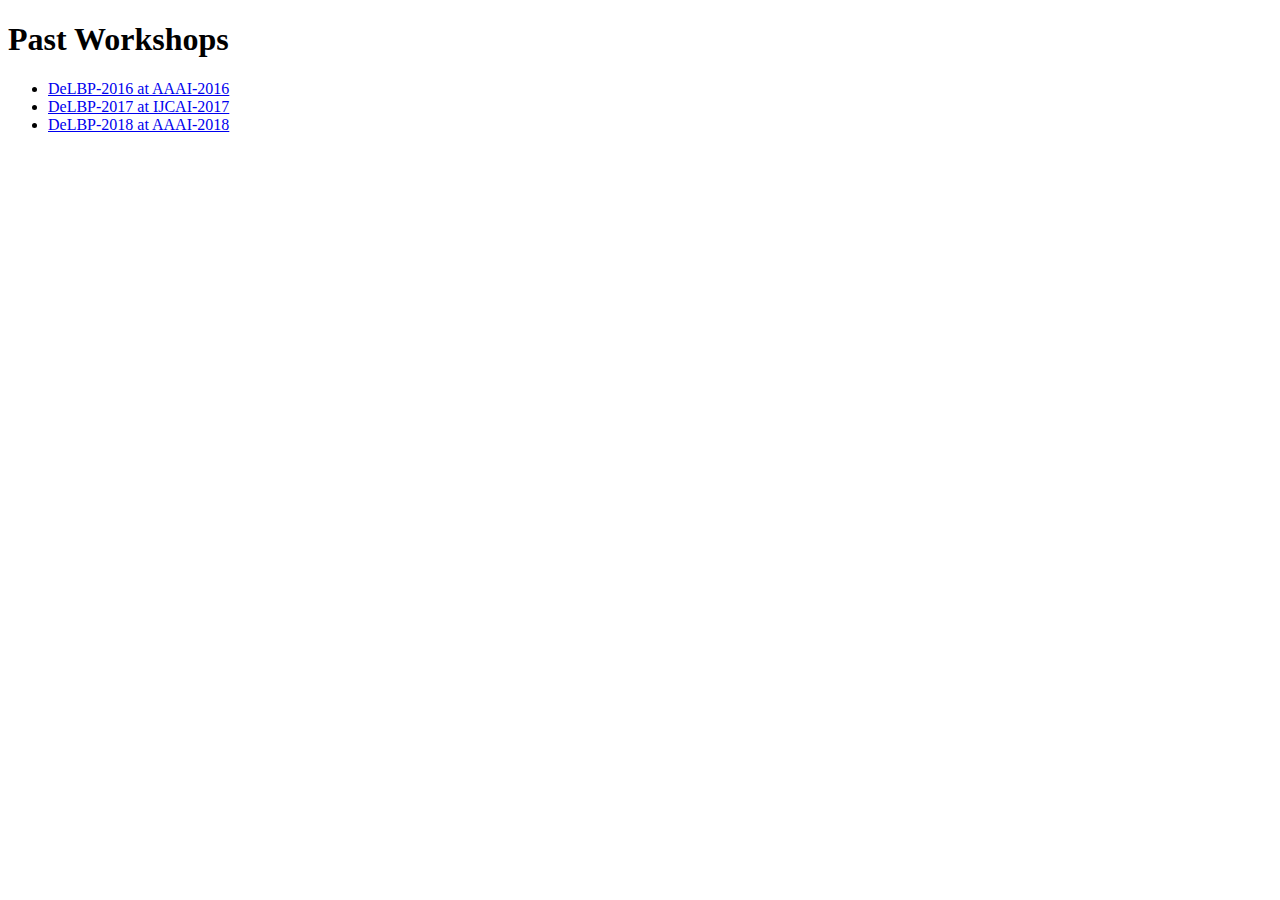
<file: pastWorkshops.html>
<!DOCTYPE html>
<html>
<body>

<h1>Past Workshops</h1>

<p>
	<ul>
	<li>
	<a href="http://delbp.github.io/DeLBP-2016/">DeLBP-2016 at AAAI-2016</a>
	</li>
<li>
 <a href="http://delbp.github.io/DeLBP-2017/">DeLBP-2017 at IJCAI-2017</a>
</li>
<li>
 <a href="http://delbp.github.io/DeLBP-2018/">DeLBP-2018 at AAAI-2018</a>
</li>
	</ul>

</p>

</body>
</html>
</file>
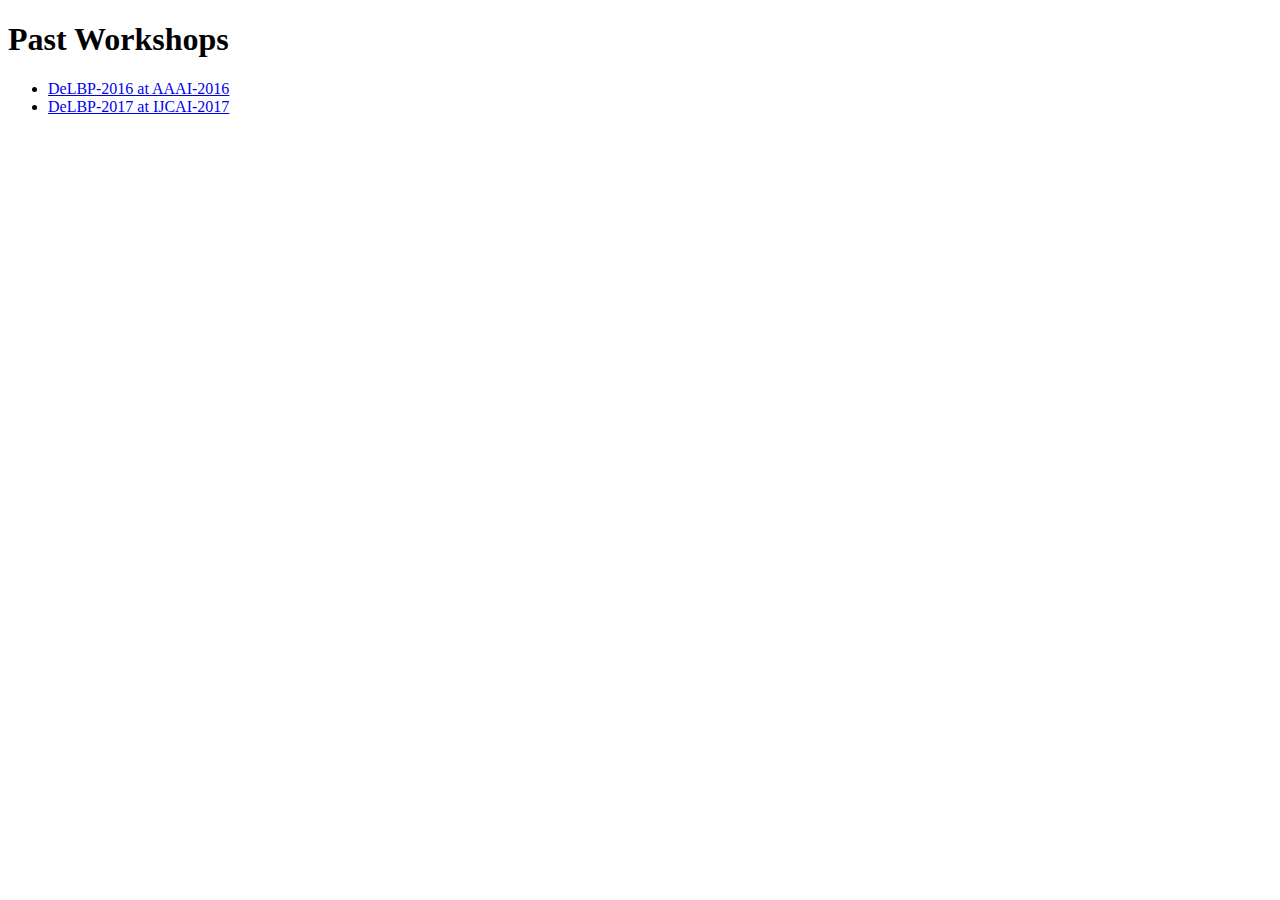
<file: DeLBP-2018/pastWorkshops.html>
<!DOCTYPE html>
<html>
<body>

<h1>Past Workshops</h1>

<p>
	<ul>
	<li>
	<a href="http://delbp.github.io/DeLBP-2016/">DeLBP-2016 at AAAI-2016</a>
	</li>
<li>
 <a href="http://delbp.github.io/DeLBP-2017/">DeLBP-2017 at IJCAI-2017</a>
</li>
	</ul>

</p>

</body>
</html>
</file>
<file: stylesheets/stylesheet.css>
* {
  box-sizing: border-box; }

body {
  padding: 0;
  margin: 3rem;
  font-family: "Open Sans", "Helvetica Neue", Helvetica, Arial, sans-serif;
  font-size: 13px;
  line-height: 1.5;
  color: #010709 }

.page-header>h2>a{
  color: #CEECF5;
}
a {
  color: #1e6bb8;
  text-decoration: none; }
  a:hover {
    text-decoration: underline; }

.btn {
  display: inline-block;
  margin-bottom: 1rem;
  color: rgba(255, 255, 255, 0.7);
  background-color: rgba(255, 255, 255, 0.08);
  border-color: rgba(255, 255, 255, 0.2);
  border-style: solid;
  border-width: 1px;
  border-radius: 0.3rem;
  transition: color 0.2s, background-color 0.2s, border-color 0.2s; }
  .btn + .btn {
    margin-left: 1rem; }

.btn:hover {
  color: rgba(255, 255, 255, 0.8);
  text-decoration: none;
  background-color: rgba(255, 255, 255, 0.2);
  border-color: rgba(255, 255, 255, 0.3); }

@media screen and (min-width: 64em) {
  .btn {
    padding: 0.75rem 1rem; } }

@media screen and (min-width: 42em) and (max-width: 64em) {
  .btn {
    padding: 0.6rem 0.9rem;
    font-size: 0.9rem; } }

@media screen and (max-width: 42em) {
  .btn {
    display: block;
    width: 100%;
    padding: 0.75rem;
    font-size: 0.9rem; }
    .btn + .btn {
      margin-top: 1rem;
      margin-left: 0; } }

.page-header {
  color: #fff;
  text-align: center;
  background-color: #159957;
  background-image: linear-gradient(120deg, #b3cccc, #510587,#c2d6d6); }

@media screen and (min-width: 64em) {
  .page-header {
    padding: 5rem 6rem; } }

@media screen and (min-width: 42em) and (max-width: 64em) {
  .page-header {
    padding: 3rem 4rem; } }

@media screen and (max-width: 42em) {
  .page-header {
    padding: 2rem 1rem; } }

.project-name {
  margin-top: 0;
  margin-bottom: 0.1rem; }

@media screen and (min-width: 64em) {
  .project-name {
    font-size: 4.25rem; } }

@media screen and (min-width: 42em) and (max-width: 64em) {
  .project-name {
    font-size: 3.25rem; } }

@media screen and (max-width: 42em) {
  .project-name {
    font-size: 2.75rem; } }

.project-tagline {
  margin-bottom: 2rem;
  font-weight: normal;
  opacity: 1; }

@media screen and (min-width: 64em) {
  .project-tagline {
    font-size: 1.55rem; } }

@media screen and (min-width: 42em) and (max-width: 64em) {
  .project-tagline {
    font-size: 1.55rem; } }

@media screen and (max-width: 42em) {
  .project-tagline {
    font-size: 1.4rem; } }

.main-content :first-child {
  margin-top: 0; }
.main-content img {
  max-width: 100%; }
.main-content h1, .main-content h2, .main-content h3, .main-content h4, .main-content h5, .main-content h6 {
  margin-top: 2rem;
  margin-bottom: 1rem;
  font-weight: normal;
  color: #159957; }
.main-content p {
  margin-bottom: 1em; }
.main-content code {
  padding: 2px 4px;
  font-family: Consolas, "Liberation Mono", Menlo, Courier, monospace;
  font-size: 0.9rem;
  color: #383e41;
  background-color: #f3f6fa;
  border-radius: 0.3rem; }
.main-content pre {
  padding: 0.8rem;
  margin-top: 0;
  margin-bottom: 1rem;
  font: 1rem Consolas, "Liberation Mono", Menlo, Courier, monospace;
  color: #567482;
  word-wrap: normal;
  background-color: #f3f6fa;
  border: solid 1px #dce6f0;
  border-radius: 0.3rem; }
  .main-content pre > code {
    padding: 0;
    margin: 0;
    font-size: 0.9rem;
    color: #567482;
    word-break: normal;
    white-space: pre;
    background: transparent;
    border: 0; }
.main-content .highlight {
  margin-bottom: 1rem; }
  .main-content .highlight pre {
    margin-bottom: 0;
    word-break: normal; }
.main-content .highlight pre, .main-content pre {
  padding: 0.8rem;
  overflow: auto;
  font-size: 0.9rem;
  line-height: 1.45;
  border-radius: 0.3rem; }
.main-content pre code, .main-content pre tt {
  display: inline;
  max-width: initial;
  padding: 0;
  margin: 0;
  overflow: initial;
  line-height: inherit;
  word-wrap: normal;
  background-color: transparent;
  border: 0; }
  .main-content pre code:before, .main-content pre code:after, .main-content pre tt:before, .main-content pre tt:after {
    content: normal; }
.main-content ul, .main-content ol {
  margin-top: 0; }
.main-content blockquote {
  padding: 0 1rem;
  margin-left: 0;
  color: #819198;
  border-left: 0.3rem solid #dce6f0; }
  .main-content blockquote > :first-child {
    margin-top: 0; }
  .main-content blockquote > :last-child {
    margin-bottom: 0; }
.main-content table {
  display: block;
  width: 100%;
  overflow: auto;
  word-break: normal;
  word-break: keep-all; }
  .main-content table th {
    font-weight: bold; }
  .main-content table th, .main-content table td {
    padding: 0.5rem 1rem;
    border: 1px solid #e9ebec; }
.main-content dl {
  padding: 0; }
  .main-content dl dt {
    padding: 0;
    margin-top: 1rem;
    font-size: 1rem;
    font-weight: bold; }
  .main-content dl dd {
    padding: 0;
    margin-bottom: 1rem; }
.main-content hr {
  height: 2px;
  padding: 0;
  margin: 1rem 0;
  background-color: #eff0f1;
  border: 0; }

@media screen and (min-width: 64em) {
  .main-content {
    min-width: 64rem;
    padding: 2rem 4rem;
    margin: 0 auto;
    font-size: 1.4rem; } }

@media screen and (min-width: 42em) and (max-width: 64em) {
  .main-content {
    padding: 2rem 4rem;
    font-size: 1.3rem; } }

@media screen and (max-width: 42em) {
  .main-content {
    padding: 2rem 1rem;
    font-size: 1.1rem; } }

.site-footer {
  padding-top: 2rem;
  margin-top: 2rem;
  border-top: solid 1px #eff0f1; }

.site-footer-owner {
  display: block;
  font-weight: bold; }

.site-footer-credits {
  color: #819198; }

@media screen and (min-width: 64em) {
  .site-footer {
    font-size: 1rem; } }

@media screen and (min-width: 42em) and (max-width: 64em) {
  .site-footer {
    font-size: 1rem; } }

@media screen and (max-width: 42em) {
  .site-footer {
    font-size: 0.9rem; } }
</file>
<file: stylesheets/github-light.css>
/*
   Copyright 2014 GitHub Inc.

   Licensed under the Apache License, Version 2.0 (the "License");
   you may not use this file except in compliance with the License.
   You may obtain a copy of the License at

       http://www.apache.org/licenses/LICENSE-2.0

   Unless required by applicable law or agreed to in writing, software
   distributed under the License is distributed on an "AS IS" BASIS,
   WITHOUT WARRANTIES OR CONDITIONS OF ANY KIND, either express or implied.
   See the License for the specific language governing permissions and
   limitations under the License.

*/

.pl-c /* comment */ {
  color: #969896;
}

.pl-c1      /* constant, markup.raw, meta.diff.header, meta.module-reference, meta.property-name, support, support.constant, support.variable, variable.other.constant */,
.pl-s .pl-v /* string variable */ {
  color: #0086b3;
}

.pl-e  /* entity */,
.pl-en /* entity.name */ {
  color: #795da3;
}

.pl-s .pl-s1 /* string source */,
.pl-smi      /* storage.modifier.import, storage.modifier.package, storage.type.java, variable.other, variable.parameter.function */ {
  color: #333;
}

.pl-ent /* entity.name.tag */ {
  color: #63a35c;
}

.pl-k /* keyword, storage, storage.type */ {
  color: #a71d5d;
}

.pl-pds              /* punctuation.definition.string, string.regexp.character-class */,
.pl-s                /* string */,
.pl-s .pl-pse .pl-s1 /* string punctuation.section.embedded source */,
.pl-sr               /* string.regexp */,
.pl-sr .pl-cce       /* string.regexp constant.character.escape */,
.pl-sr .pl-sra       /* string.regexp string.regexp.arbitrary-repitition */,
.pl-sr .pl-sre       /* string.regexp source.ruby.embedded */ {
  color: #183691;
}

.pl-v /* variable */ {
  color: #ed6a43;
}

.pl-id /* invalid.deprecated */ {
  color: #b52a1d;
}

.pl-ii /* invalid.illegal */ {
  background-color: #b52a1d;
  color: #f8f8f8;
}

.pl-sr .pl-cce /* string.regexp constant.character.escape */ {
  color: #63a35c;
  font-weight: bold;
}

.pl-ml /* markup.list */ {
  color: #693a17;
}

.pl-mh        /* markup.heading */,
.pl-mh .pl-en /* markup.heading entity.name */,
.pl-ms        /* meta.separator */ {
  color: #1d3e81;
  font-weight: bold;
}

.pl-mq /* markup.quote */ {
  color: #008080;
}

.pl-mi /* markup.italic */ {
  color: #333;
  font-style: italic;
}

.pl-mb /* markup.bold */ {
  color: #333;
  font-weight: bold;
}

.pl-md /* markup.deleted, meta.diff.header.from-file */ {
  background-color: #ffecec;
  color: #bd2c00;
}

.pl-mi1 /* markup.inserted, meta.diff.header.to-file */ {
  background-color: #eaffea;
  color: #55a532;
}

.pl-mdr /* meta.diff.range */ {
  color: #795da3;
  font-weight: bold;
}

.pl-mo /* meta.output */ {
  color: #1d3e81;
}
</file>
<file: DeLBP-2016/stylesheets/stylesheet.css>
* {
  box-sizing: border-box; }

body {
  padding: 0;
  margin: 3rem;
  font-family: "Open Sans", "Helvetica Neue", Helvetica, Arial, sans-serif;
  font-size: 13px;
  line-height: 1.5;
  color: #010709 }

.page-header>h2>a{
  color: #CEECF5;
}
a {
  color: #1e6bb8;
  text-decoration: none; }
  a:hover {
    text-decoration: underline; }

.btn {
  display: inline-block;
  margin-bottom: 1rem;
  color: rgba(255, 255, 255, 0.7);
  background-color: rgba(255, 255, 255, 0.08);
  border-color: rgba(255, 255, 255, 0.2);
  border-style: solid;
  border-width: 1px;
  border-radius: 0.3rem;
  transition: color 0.2s, background-color 0.2s, border-color 0.2s; }
  .btn + .btn {
    margin-left: 1rem; }

.btn:hover {
  color: rgba(255, 255, 255, 0.8);
  text-decoration: none;
  background-color: rgba(255, 255, 255, 0.2);
  border-color: rgba(255, 255, 255, 0.3); }

@media screen and (min-width: 64em) {
  .btn {
    padding: 0.75rem 1rem; } }

@media screen and (min-width: 42em) and (max-width: 64em) {
  .btn {
    padding: 0.6rem 0.9rem;
    font-size: 0.9rem; } }

@media screen and (max-width: 42em) {
  .btn {
    display: block;
    width: 100%;
    padding: 0.75rem;
    font-size: 0.9rem; }
    .btn + .btn {
      margin-top: 1rem;
      margin-left: 0; } }

.page-header {
  color: #fff;
  text-align: center;
  background-color: #159957;
  background-image: linear-gradient(120deg, #155799, #159957); }

@media screen and (min-width: 64em) {
  .page-header {
    padding: 5rem 6rem; } }

@media screen and (min-width: 42em) and (max-width: 64em) {
  .page-header {
    padding: 3rem 4rem; } }

@media screen and (max-width: 42em) {
  .page-header {
    padding: 2rem 1rem; } }

.project-name {
  margin-top: 0;
  margin-bottom: 0.1rem; }

@media screen and (min-width: 64em) {
  .project-name {
    font-size: 4.25rem; } }

@media screen and (min-width: 42em) and (max-width: 64em) {
  .project-name {
    font-size: 3.25rem; } }

@media screen and (max-width: 42em) {
  .project-name {
    font-size: 2.75rem; } }

.project-tagline {
  margin-bottom: 2rem;
  font-weight: normal;
  opacity: 1; }

@media screen and (min-width: 64em) {
  .project-tagline {
    font-size: 1.55rem; } }

@media screen and (min-width: 42em) and (max-width: 64em) {
  .project-tagline {
    font-size: 1.55rem; } }

@media screen and (max-width: 42em) {
  .project-tagline {
    font-size: 1.4rem; } }

.main-content :first-child {
  margin-top: 0; }
.main-content img {
  max-width: 100%; }
.main-content h1, .main-content h2, .main-content h3, .main-content h4, .main-content h5, .main-content h6 {
  margin-top: 2rem;
  margin-bottom: 1rem;
  font-weight: normal;
  color: #159957; }
.main-content p {
  margin-bottom: 1em; }
.main-content code {
  padding: 2px 4px;
  font-family: Consolas, "Liberation Mono", Menlo, Courier, monospace;
  font-size: 0.9rem;
  color: #383e41;
  background-color: #f3f6fa;
  border-radius: 0.3rem; }
.main-content pre {
  padding: 0.8rem;
  margin-top: 0;
  margin-bottom: 1rem;
  font: 1rem Consolas, "Liberation Mono", Menlo, Courier, monospace;
  color: #567482;
  word-wrap: normal;
  background-color: #f3f6fa;
  border: solid 1px #dce6f0;
  border-radius: 0.3rem; }
  .main-content pre > code {
    padding: 0;
    margin: 0;
    font-size: 0.9rem;
    color: #567482;
    word-break: normal;
    white-space: pre;
    background: transparent;
    border: 0; }
.main-content .highlight {
  margin-bottom: 1rem; }
  .main-content .highlight pre {
    margin-bottom: 0;
    word-break: normal; }
.main-content .highlight pre, .main-content pre {
  padding: 0.8rem;
  overflow: auto;
  font-size: 0.9rem;
  line-height: 1.45;
  border-radius: 0.3rem; }
.main-content pre code, .main-content pre tt {
  display: inline;
  max-width: initial;
  padding: 0;
  margin: 0;
  overflow: initial;
  line-height: inherit;
  word-wrap: normal;
  background-color: transparent;
  border: 0; }
  .main-content pre code:before, .main-content pre code:after, .main-content pre tt:before, .main-content pre tt:after {
    content: normal; }
.main-content ul, .main-content ol {
  margin-top: 0; }
.main-content blockquote {
  padding: 0 1rem;
  margin-left: 0;
  color: #819198;
  border-left: 0.3rem solid #dce6f0; }
  .main-content blockquote > :first-child {
    margin-top: 0; }
  .main-content blockquote > :last-child {
    margin-bottom: 0; }
.main-content table {
  display: block;
  width: 100%;
  overflow: auto;
  word-break: normal;
  word-break: keep-all; }
  .main-content table th {
    font-weight: bold; }
  .main-content table th, .main-content table td {
    padding: 0.5rem 1rem;
    border: 1px solid #e9ebec; }
.main-content dl {
  padding: 0; }
  .main-content dl dt {
    padding: 0;
    margin-top: 1rem;
    font-size: 1rem;
    font-weight: bold; }
  .main-content dl dd {
    padding: 0;
    margin-bottom: 1rem; }
.main-content hr {
  height: 2px;
  padding: 0;
  margin: 1rem 0;
  background-color: #eff0f1;
  border: 0; }

@media screen and (min-width: 64em) {
  .main-content {
    min-width: 64rem;
    padding: 2rem 4rem;
    margin: 0 auto;
    font-size: 1.4rem; } }

@media screen and (min-width: 42em) and (max-width: 64em) {
  .main-content {
    padding: 2rem 4rem;
    font-size: 1.3rem; } }

@media screen and (max-width: 42em) {
  .main-content {
    padding: 2rem 1rem;
    font-size: 1.1rem; } }

.site-footer {
  padding-top: 2rem;
  margin-top: 2rem;
  border-top: solid 1px #eff0f1; }

.site-footer-owner {
  display: block;
  font-weight: bold; }

.site-footer-credits {
  color: #819198; }

@media screen and (min-width: 64em) {
  .site-footer {
    font-size: 1rem; } }

@media screen and (min-width: 42em) and (max-width: 64em) {
  .site-footer {
    font-size: 1rem; } }

@media screen and (max-width: 42em) {
  .site-footer {
    font-size: 0.9rem; } }
</file>
<file: DeLBP-2016/stylesheets/github-light.css>
/*
   Copyright 2014 GitHub Inc.

   Licensed under the Apache License, Version 2.0 (the "License");
   you may not use this file except in compliance with the License.
   You may obtain a copy of the License at

       http://www.apache.org/licenses/LICENSE-2.0

   Unless required by applicable law or agreed to in writing, software
   distributed under the License is distributed on an "AS IS" BASIS,
   WITHOUT WARRANTIES OR CONDITIONS OF ANY KIND, either express or implied.
   See the License for the specific language governing permissions and
   limitations under the License.

*/

.pl-c /* comment */ {
  color: #969896;
}

.pl-c1      /* constant, markup.raw, meta.diff.header, meta.module-reference, meta.property-name, support, support.constant, support.variable, variable.other.constant */,
.pl-s .pl-v /* string variable */ {
  color: #0086b3;
}

.pl-e  /* entity */,
.pl-en /* entity.name */ {
  color: #795da3;
}

.pl-s .pl-s1 /* string source */,
.pl-smi      /* storage.modifier.import, storage.modifier.package, storage.type.java, variable.other, variable.parameter.function */ {
  color: #333;
}

.pl-ent /* entity.name.tag */ {
  color: #63a35c;
}

.pl-k /* keyword, storage, storage.type */ {
  color: #a71d5d;
}

.pl-pds              /* punctuation.definition.string, string.regexp.character-class */,
.pl-s                /* string */,
.pl-s .pl-pse .pl-s1 /* string punctuation.section.embedded source */,
.pl-sr               /* string.regexp */,
.pl-sr .pl-cce       /* string.regexp constant.character.escape */,
.pl-sr .pl-sra       /* string.regexp string.regexp.arbitrary-repitition */,
.pl-sr .pl-sre       /* string.regexp source.ruby.embedded */ {
  color: #183691;
}

.pl-v /* variable */ {
  color: #ed6a43;
}

.pl-id /* invalid.deprecated */ {
  color: #b52a1d;
}

.pl-ii /* invalid.illegal */ {
  background-color: #b52a1d;
  color: #f8f8f8;
}

.pl-sr .pl-cce /* string.regexp constant.character.escape */ {
  color: #63a35c;
  font-weight: bold;
}

.pl-ml /* markup.list */ {
  color: #693a17;
}

.pl-mh        /* markup.heading */,
.pl-mh .pl-en /* markup.heading entity.name */,
.pl-ms        /* meta.separator */ {
  color: #1d3e81;
  font-weight: bold;
}

.pl-mq /* markup.quote */ {
  color: #008080;
}

.pl-mi /* markup.italic */ {
  color: #333;
  font-style: italic;
}

.pl-mb /* markup.bold */ {
  color: #333;
  font-weight: bold;
}

.pl-md /* markup.deleted, meta.diff.header.from-file */ {
  background-color: #ffecec;
  color: #bd2c00;
}

.pl-mi1 /* markup.inserted, meta.diff.header.to-file */ {
  background-color: #eaffea;
  color: #55a532;
}

.pl-mdr /* meta.diff.range */ {
  color: #795da3;
  font-weight: bold;
}

.pl-mo /* meta.output */ {
  color: #1d3e81;
}
</file>
<file: DeLBP-2017/stylesheets/stylesheet.css>
* {
  box-sizing: border-box; }

body {
  padding: 0;
  margin: 3rem;
  font-family: "Open Sans", "Helvetica Neue", Helvetica, Arial, sans-serif;
  font-size: 13px;
  line-height: 1.5;
  color: #010709 }

.page-header>h2>a{
  color: #CEECF5;
}
a {
  color: #1e6bb8;
  text-decoration: none; }
  a:hover {
    text-decoration: underline; }

.btn {
  display: inline-block;
  margin-bottom: 1rem;
  color: rgba(255, 255, 255, 0.7);
  background-color: rgba(255, 255, 255, 0.08);
  border-color: rgba(255, 255, 255, 0.2);
  border-style: solid;
  border-width: 1px;
  border-radius: 0.3rem;
  transition: color 0.2s, background-color 0.2s, border-color 0.2s; }
  .btn + .btn {
    margin-left: 1rem; }

.btn:hover {
  color: rgba(255, 255, 255, 0.8);
  text-decoration: none;
  background-color: rgba(255, 255, 255, 0.2);
  border-color: rgba(255, 255, 255, 0.3); }

@media screen and (min-width: 64em) {
  .btn {
    padding: 0.75rem 1rem; } }

@media screen and (min-width: 42em) and (max-width: 64em) {
  .btn {
    padding: 0.6rem 0.9rem;
    font-size: 0.9rem; } }

@media screen and (max-width: 42em) {
  .btn {
    display: block;
    width: 100%;
    padding: 0.75rem;
    font-size: 0.9rem; }
    .btn + .btn {
      margin-top: 1rem;
      margin-left: 0; } }

.page-header {
  color: #fff;
  text-align: center;
  background-color: #159957;
  background-image: linear-gradient(120deg, #155799, #159957); }

@media screen and (min-width: 64em) {
  .page-header {
    padding: 5rem 6rem; } }

@media screen and (min-width: 42em) and (max-width: 64em) {
  .page-header {
    padding: 3rem 4rem; } }

@media screen and (max-width: 42em) {
  .page-header {
    padding: 2rem 1rem; } }

.project-name {
  margin-top: 0;
  margin-bottom: 0.1rem; }

@media screen and (min-width: 64em) {
  .project-name {
    font-size: 4.25rem; } }

@media screen and (min-width: 42em) and (max-width: 64em) {
  .project-name {
    font-size: 3.25rem; } }

@media screen and (max-width: 42em) {
  .project-name {
    font-size: 2.75rem; } }

.project-tagline {
  margin-bottom: 2rem;
  font-weight: normal;
  opacity: 1; }

@media screen and (min-width: 64em) {
  .project-tagline {
    font-size: 1.55rem; } }

@media screen and (min-width: 42em) and (max-width: 64em) {
  .project-tagline {
    font-size: 1.55rem; } }

@media screen and (max-width: 42em) {
  .project-tagline {
    font-size: 1.4rem; } }

.main-content :first-child {
  margin-top: 0; }
.main-content img {
  max-width: 100%; }
.main-content h1, .main-content h2, .main-content h3, .main-content h4, .main-content h5, .main-content h6 {
  margin-top: 2rem;
  margin-bottom: 1rem;
  font-weight: normal;
  color: #159957; }
.main-content p {
  margin-bottom: 1em; }
.main-content code {
  padding: 2px 4px;
  font-family: Consolas, "Liberation Mono", Menlo, Courier, monospace;
  font-size: 0.9rem;
  color: #383e41;
  background-color: #f3f6fa;
  border-radius: 0.3rem; }
.main-content pre {
  padding: 0.8rem;
  margin-top: 0;
  margin-bottom: 1rem;
  font: 1rem Consolas, "Liberation Mono", Menlo, Courier, monospace;
  color: #567482;
  word-wrap: normal;
  background-color: #f3f6fa;
  border: solid 1px #dce6f0;
  border-radius: 0.3rem; }
  .main-content pre > code {
    padding: 0;
    margin: 0;
    font-size: 0.9rem;
    color: #567482;
    word-break: normal;
    white-space: pre;
    background: transparent;
    border: 0; }
.main-content .highlight {
  margin-bottom: 1rem; }
  .main-content .highlight pre {
    margin-bottom: 0;
    word-break: normal; }
.main-content .highlight pre, .main-content pre {
  padding: 0.8rem;
  overflow: auto;
  font-size: 0.9rem;
  line-height: 1.45;
  border-radius: 0.3rem; }
.main-content pre code, .main-content pre tt {
  display: inline;
  max-width: initial;
  padding: 0;
  margin: 0;
  overflow: initial;
  line-height: inherit;
  word-wrap: normal;
  background-color: transparent;
  border: 0; }
  .main-content pre code:before, .main-content pre code:after, .main-content pre tt:before, .main-content pre tt:after {
    content: normal; }
.main-content ul, .main-content ol {
  margin-top: 0; }
.main-content blockquote {
  padding: 0 1rem;
  margin-left: 0;
  color: #819198;
  border-left: 0.3rem solid #dce6f0; }
  .main-content blockquote > :first-child {
    margin-top: 0; }
  .main-content blockquote > :last-child {
    margin-bottom: 0; }
.main-content table {
  display: block;
  width: 100%;
  overflow: auto;
  word-break: normal;
  word-break: keep-all; }
  .main-content table th {
    font-weight: bold; }
  .main-content table th, .main-content table td {
    padding: 0.5rem 1rem;
    border: 1px solid #e9ebec; }
.main-content dl {
  padding: 0; }
  .main-content dl dt {
    padding: 0;
    margin-top: 1rem;
    font-size: 1rem;
    font-weight: bold; }
  .main-content dl dd {
    padding: 0;
    margin-bottom: 1rem; }
.main-content hr {
  height: 2px;
  padding: 0;
  margin: 1rem 0;
  background-color: #eff0f1;
  border: 0; }

@media screen and (min-width: 64em) {
  .main-content {
    min-width: 64rem;
    padding: 2rem 4rem;
    margin: 0 auto;
    font-size: 1.4rem; } }

@media screen and (min-width: 42em) and (max-width: 64em) {
  .main-content {
    padding: 2rem 4rem;
    font-size: 1.3rem; } }

@media screen and (max-width: 42em) {
  .main-content {
    padding: 2rem 1rem;
    font-size: 1.1rem; } }

.site-footer {
  padding-top: 2rem;
  margin-top: 2rem;
  border-top: solid 1px #eff0f1; }

.site-footer-owner {
  display: block;
  font-weight: bold; }

.site-footer-credits {
  color: #819198; }

@media screen and (min-width: 64em) {
  .site-footer {
    font-size: 1rem; } }

@media screen and (min-width: 42em) and (max-width: 64em) {
  .site-footer {
    font-size: 1rem; } }

@media screen and (max-width: 42em) {
  .site-footer {
    font-size: 0.9rem; } }
</file>
<file: DeLBP-2017/stylesheets/github-light.css>
/*
   Copyright 2014 GitHub Inc.

   Licensed under the Apache License, Version 2.0 (the "License");
   you may not use this file except in compliance with the License.
   You may obtain a copy of the License at

       http://www.apache.org/licenses/LICENSE-2.0

   Unless required by applicable law or agreed to in writing, software
   distributed under the License is distributed on an "AS IS" BASIS,
   WITHOUT WARRANTIES OR CONDITIONS OF ANY KIND, either express or implied.
   See the License for the specific language governing permissions and
   limitations under the License.

*/

.pl-c /* comment */ {
  color: #969896;
}

.pl-c1      /* constant, markup.raw, meta.diff.header, meta.module-reference, meta.property-name, support, support.constant, support.variable, variable.other.constant */,
.pl-s .pl-v /* string variable */ {
  color: #0086b3;
}

.pl-e  /* entity */,
.pl-en /* entity.name */ {
  color: #795da3;
}

.pl-s .pl-s1 /* string source */,
.pl-smi      /* storage.modifier.import, storage.modifier.package, storage.type.java, variable.other, variable.parameter.function */ {
  color: #333;
}

.pl-ent /* entity.name.tag */ {
  color: #63a35c;
}

.pl-k /* keyword, storage, storage.type */ {
  color: #a71d5d;
}

.pl-pds              /* punctuation.definition.string, string.regexp.character-class */,
.pl-s                /* string */,
.pl-s .pl-pse .pl-s1 /* string punctuation.section.embedded source */,
.pl-sr               /* string.regexp */,
.pl-sr .pl-cce       /* string.regexp constant.character.escape */,
.pl-sr .pl-sra       /* string.regexp string.regexp.arbitrary-repitition */,
.pl-sr .pl-sre       /* string.regexp source.ruby.embedded */ {
  color: #183691;
}

.pl-v /* variable */ {
  color: #ed6a43;
}

.pl-id /* invalid.deprecated */ {
  color: #b52a1d;
}

.pl-ii /* invalid.illegal */ {
  background-color: #b52a1d;
  color: #f8f8f8;
}

.pl-sr .pl-cce /* string.regexp constant.character.escape */ {
  color: #63a35c;
  font-weight: bold;
}

.pl-ml /* markup.list */ {
  color: #693a17;
}

.pl-mh        /* markup.heading */,
.pl-mh .pl-en /* markup.heading entity.name */,
.pl-ms        /* meta.separator */ {
  color: #1d3e81;
  font-weight: bold;
}

.pl-mq /* markup.quote */ {
  color: #008080;
}

.pl-mi /* markup.italic */ {
  color: #333;
  font-style: italic;
}

.pl-mb /* markup.bold */ {
  color: #333;
  font-weight: bold;
}

.pl-md /* markup.deleted, meta.diff.header.from-file */ {
  background-color: #ffecec;
  color: #bd2c00;
}

.pl-mi1 /* markup.inserted, meta.diff.header.to-file */ {
  background-color: #eaffea;
  color: #55a532;
}

.pl-mdr /* meta.diff.range */ {
  color: #795da3;
  font-weight: bold;
}

.pl-mo /* meta.output */ {
  color: #1d3e81;
}
</file>
<file: DeLBP-2018/stylesheets/stylesheet.css>
* {
  box-sizing: border-box; }

body {
  padding: 0;
  margin: 3rem;
  font-family: "Open Sans", "Helvetica Neue", Helvetica, Arial, sans-serif;
  font-size: 13px;
  line-height: 1.5;
  color: #010709 }

.page-header>h2>a{
  color: #CEECF5;
}
a {
  color: #1e6bb8;
  text-decoration: none; }
  a:hover {
    text-decoration: underline; }

.btn {
  display: inline-block;
  margin-bottom: 1rem;
  color: rgba(255, 255, 255, 0.7);
  background-color: rgba(255, 255, 255, 0.08);
  border-color: rgba(255, 255, 255, 0.2);
  border-style: solid;
  border-width: 1px;
  border-radius: 0.3rem;
  transition: color 0.2s, background-color 0.2s, border-color 0.2s; }
  .btn + .btn {
    margin-left: 1rem; }

.btn:hover {
  color: rgba(255, 255, 255, 0.8);
  text-decoration: none;
  background-color: rgba(255, 255, 255, 0.2);
  border-color: rgba(255, 255, 255, 0.3); }

@media screen and (min-width: 64em) {
  .btn {
    padding: 0.75rem 1rem; } }

@media screen and (min-width: 42em) and (max-width: 64em) {
  .btn {
    padding: 0.6rem 0.9rem;
    font-size: 0.9rem; } }

@media screen and (max-width: 42em) {
  .btn {
    display: block;
    width: 100%;
    padding: 0.75rem;
    font-size: 0.9rem; }
    .btn + .btn {
      margin-top: 1rem;
      margin-left: 0; } }

.page-header {
  color: #fff;
  text-align: center;
  background-color: #159957;
  background-image: linear-gradient(180deg, #06871e, #510587,#ffff33); }

@media screen and (min-width: 64em) {
  .page-header {
    padding: 5rem 6rem; } }

@media screen and (min-width: 42em) and (max-width: 64em) {
  .page-header {
    padding: 3rem 4rem; } }

@media screen and (max-width: 42em) {
  .page-header {
    padding: 2rem 1rem; } }

.project-name {
  margin-top: 0;
  margin-bottom: 0.1rem; }

@media screen and (min-width: 64em) {
  .project-name {
    font-size: 4.25rem; } }

@media screen and (min-width: 42em) and (max-width: 64em) {
  .project-name {
    font-size: 3.25rem; } }

@media screen and (max-width: 42em) {
  .project-name {
    font-size: 2.75rem; } }

.project-tagline {
  margin-bottom: 2rem;
  font-weight: normal;
  opacity: 1; }

@media screen and (min-width: 64em) {
  .project-tagline {
    font-size: 1.55rem; } }

@media screen and (min-width: 42em) and (max-width: 64em) {
  .project-tagline {
    font-size: 1.55rem; } }

@media screen and (max-width: 42em) {
  .project-tagline {
    font-size: 1.4rem; } }

.main-content :first-child {
  margin-top: 0; }
.main-content img {
  max-width: 100%; }
.main-content h1, .main-content h2, .main-content h3, .main-content h4, .main-content h5, .main-content h6 {
  margin-top: 2rem;
  margin-bottom: 1rem;
  font-weight: normal;
  color: #159957; }
.main-content p {
  margin-bottom: 1em; }
.main-content code {
  padding: 2px 4px;
  font-family: Consolas, "Liberation Mono", Menlo, Courier, monospace;
  font-size: 0.9rem;
  color: #383e41;
  background-color: #f3f6fa;
  border-radius: 0.3rem; }
.main-content pre {
  padding: 0.8rem;
  margin-top: 0;
  margin-bottom: 1rem;
  font: 1rem Consolas, "Liberation Mono", Menlo, Courier, monospace;
  color: #567482;
  word-wrap: normal;
  background-color: #f3f6fa;
  border: solid 1px #dce6f0;
  border-radius: 0.3rem; }
  .main-content pre > code {
    padding: 0;
    margin: 0;
    font-size: 0.9rem;
    color: #567482;
    word-break: normal;
    white-space: pre;
    background: transparent;
    border: 0; }
.main-content .highlight {
  margin-bottom: 1rem; }
  .main-content .highlight pre {
    margin-bottom: 0;
    word-break: normal; }
.main-content .highlight pre, .main-content pre {
  padding: 0.8rem;
  overflow: auto;
  font-size: 0.9rem;
  line-height: 1.45;
  border-radius: 0.3rem; }
.main-content pre code, .main-content pre tt {
  display: inline;
  max-width: initial;
  padding: 0;
  margin: 0;
  overflow: initial;
  line-height: inherit;
  word-wrap: normal;
  background-color: transparent;
  border: 0; }
  .main-content pre code:before, .main-content pre code:after, .main-content pre tt:before, .main-content pre tt:after {
    content: normal; }
.main-content ul, .main-content ol {
  margin-top: 0; }
.main-content blockquote {
  padding: 0 1rem;
  margin-left: 0;
  color: #819198;
  border-left: 0.3rem solid #dce6f0; }
  .main-content blockquote > :first-child {
    margin-top: 0; }
  .main-content blockquote > :last-child {
    margin-bottom: 0; }
.main-content table {
  display: block;
  width: 100%;
  overflow: auto;
  word-break: normal;
  word-break: keep-all; }
  .main-content table th {
    font-weight: bold; }
  .main-content table th, .main-content table td {
    padding: 0.5rem 1rem;
    border: 1px solid #e9ebec; }
.main-content dl {
  padding: 0; }
  .main-content dl dt {
    padding: 0;
    margin-top: 1rem;
    font-size: 1rem;
    font-weight: bold; }
  .main-content dl dd {
    padding: 0;
    margin-bottom: 1rem; }
.main-content hr {
  height: 2px;
  padding: 0;
  margin: 1rem 0;
  background-color: #eff0f1;
  border: 0; }

@media screen and (min-width: 64em) {
  .main-content {
    min-width: 64rem;
    padding: 2rem 4rem;
    margin: 0 auto;
    font-size: 1.4rem; } }

@media screen and (min-width: 42em) and (max-width: 64em) {
  .main-content {
    padding: 2rem 4rem;
    font-size: 1.3rem; } }

@media screen and (max-width: 42em) {
  .main-content {
    padding: 2rem 1rem;
    font-size: 1.1rem; } }

.site-footer {
  padding-top: 2rem;
  margin-top: 2rem;
  border-top: solid 1px #eff0f1; }

.site-footer-owner {
  display: block;
  font-weight: bold; }

.site-footer-credits {
  color: #819198; }

@media screen and (min-width: 64em) {
  .site-footer {
    font-size: 1rem; } }

@media screen and (min-width: 42em) and (max-width: 64em) {
  .site-footer {
    font-size: 1rem; } }

@media screen and (max-width: 42em) {
  .site-footer {
    font-size: 0.9rem; } }
</file>
<file: DeLBP-2018/stylesheets/github-light.css>
/*
   Copyright 2014 GitHub Inc.

   Licensed under the Apache License, Version 2.0 (the "License");
   you may not use this file except in compliance with the License.
   You may obtain a copy of the License at

       http://www.apache.org/licenses/LICENSE-2.0

   Unless required by applicable law or agreed to in writing, software
   distributed under the License is distributed on an "AS IS" BASIS,
   WITHOUT WARRANTIES OR CONDITIONS OF ANY KIND, either express or implied.
   See the License for the specific language governing permissions and
   limitations under the License.

*/

.pl-c /* comment */ {
  color: #969896;
}

.pl-c1      /* constant, markup.raw, meta.diff.header, meta.module-reference, meta.property-name, support, support.constant, support.variable, variable.other.constant */,
.pl-s .pl-v /* string variable */ {
  color: #0086b3;
}

.pl-e  /* entity */,
.pl-en /* entity.name */ {
  color: #795da3;
}

.pl-s .pl-s1 /* string source */,
.pl-smi      /* storage.modifier.import, storage.modifier.package, storage.type.java, variable.other, variable.parameter.function */ {
  color: #333;
}

.pl-ent /* entity.name.tag */ {
  color: #63a35c;
}

.pl-k /* keyword, storage, storage.type */ {
  color: #a71d5d;
}

.pl-pds              /* punctuation.definition.string, string.regexp.character-class */,
.pl-s                /* string */,
.pl-s .pl-pse .pl-s1 /* string punctuation.section.embedded source */,
.pl-sr               /* string.regexp */,
.pl-sr .pl-cce       /* string.regexp constant.character.escape */,
.pl-sr .pl-sra       /* string.regexp string.regexp.arbitrary-repitition */,
.pl-sr .pl-sre       /* string.regexp source.ruby.embedded */ {
  color: #183691;
}

.pl-v /* variable */ {
  color: #ed6a43;
}

.pl-id /* invalid.deprecated */ {
  color: #b52a1d;
}

.pl-ii /* invalid.illegal */ {
  background-color: #b52a1d;
  color: #f8f8f8;
}

.pl-sr .pl-cce /* string.regexp constant.character.escape */ {
  color: #63a35c;
  font-weight: bold;
}

.pl-ml /* markup.list */ {
  color: #693a17;
}

.pl-mh        /* markup.heading */,
.pl-mh .pl-en /* markup.heading entity.name */,
.pl-ms        /* meta.separator */ {
  color: #1d3e81;
  font-weight: bold;
}

.pl-mq /* markup.quote */ {
  color: #008080;
}

.pl-mi /* markup.italic */ {
  color: #333;
  font-style: italic;
}

.pl-mb /* markup.bold */ {
  color: #333;
  font-weight: bold;
}

.pl-md /* markup.deleted, meta.diff.header.from-file */ {
  background-color: #ffecec;
  color: #bd2c00;
}

.pl-mi1 /* markup.inserted, meta.diff.header.to-file */ {
  background-color: #eaffea;
  color: #55a532;
}

.pl-mdr /* meta.diff.range */ {
  color: #795da3;
  font-weight: bold;
}

.pl-mo /* meta.output */ {
  color: #1d3e81;
}
</file>
